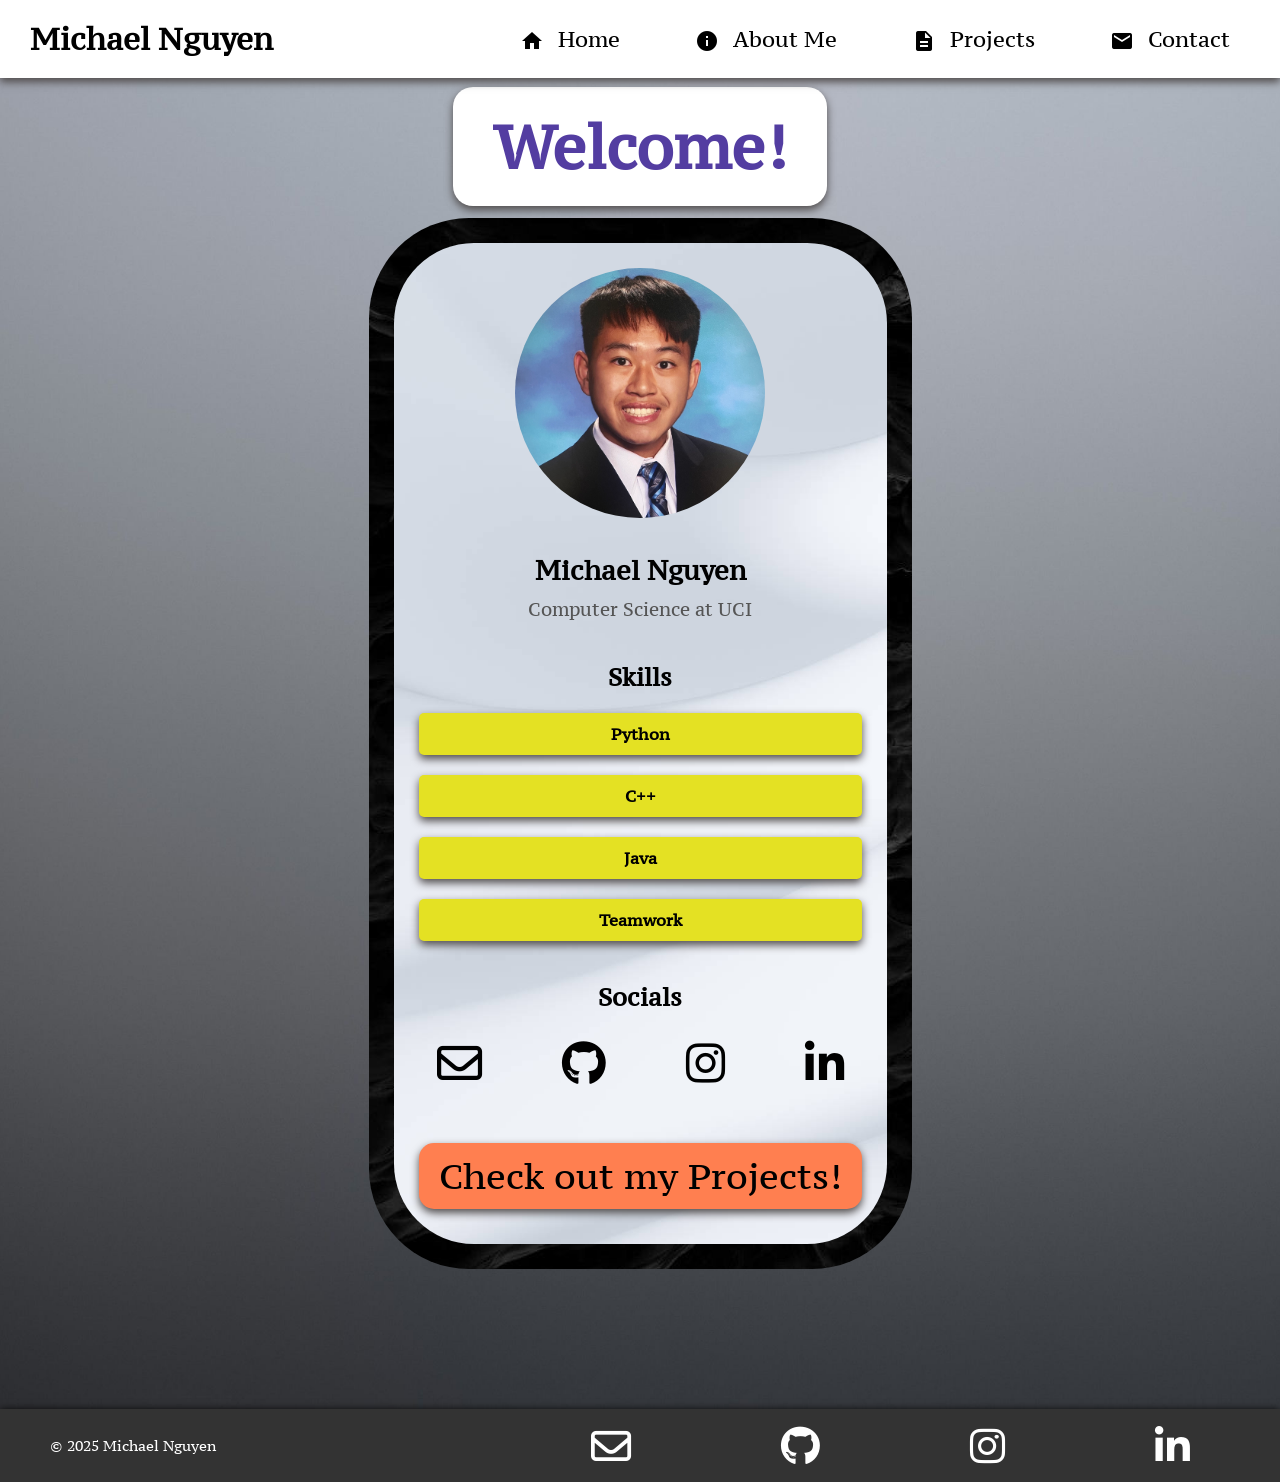
<file: index.html>
<!doctype html>
<html lang="en">

<!--
WRITTEN BY: Michael Nguyen
EMAIL: michan14@uci.edu
-->

<!-- All CSS/Info -->
<head>
    <meta charset="utf-8">
    <meta name="author" content="Michael Nguyen">
    <meta name="description" content="Michael Nguyen's Portfolio">
    <meta name="viewport" content="width=device-width, initial-scale=1.0">
    <link rel="stylesheet" href="cssFiles/styles/indexStyle.css">
    <link rel="stylesheet" href="cssFiles/resolutions/indexResolution.css">
    <link href="https://fonts.googleapis.com/icon?family=Material+Icons" rel="stylesheet">
    <link href="https://fonts.googleapis.com/css2?family=PT+Serif+Caption:ital@0;1&display=swap" rel="stylesheet">
    <link href="https://cdnjs.cloudflare.com/ajax/libs/font-awesome/6.0.0-beta3/css/all.min.css" rel="stylesheet">
    <title>Michael's Portfolio</title>
</head>
<body>

    <!-- Header -->
    <header>
        <div class="name">Michael Nguyen</div>
            <nav>
                <a href="index.html"><span class="material-icons">home</span> Home</a>
                <a href="about.html"><span class="material-icons">info</span> About Me</a>
                <a href="projects.html"><span class="material-icons">description</span> Projects</a>
                <a href="contact.html"><span class="material-icons">mail</span> Contact</a>
            </nav>        
    </header>

    <!-- Welcome -->
    <div class="welcome">
        <h1>Welcome!</h1>
    </div>

    <main>
        <!-- Backgrounds -->
        <div class="outer-background-wrapper">
            <div class="outer-background">
                <div class="inner-background">
                    <img src="imgs/michaelPicture.jpg" alt="Portrait of Michael Nguyen" class="profile-picture">

                    <!-- Info -->
                    <section class="info">
                        <h2>Michael Nguyen</h2>
                        <p>Computer Science at UCI</p>
                    </section>
                    
                    <!-- Skill Boxes -->
                    <section class="skills-section">
                        <h2>Skills</h2>
                        <div class="skills">
                            <div class="skill-box">Python</div>
                            <div class="skill-box">C++</div>
                            <div class="skill-box">Java</div>
                            <div class="skill-box">Teamwork</div>
                        </div>
                    </section>
                    
                    <!-- Socials -->
                    <section class="contact-section">
                        <h2>Socials</h2>
                        <div class="social-media">
                            <a href="mailto:michael_n35@yahoo.com" target="_blank" class="social-icon" title="Michael's Mail">
                                <em class="fa-regular fa-envelope"></em>
                            </a>
                            <a href="https://github.com/Cerion01" target="_blank" class="social-icon" title="Michael's Github">
                                <em class="fab fa-github"></em>
                            </a>
                            <a href="https://www.instagram.com/m1chael_w1n/" target="_blank" class="social-icon" title="Michael's Instagram">
                                <em class="fab fa-instagram"></em>
                            </a>
                            <a href="https://www.linkedin.com/in/michael-nguyen-cerion01/" target="_blank" class="social-icon" title="Michael's Linkedin">
                                <em class="fab fa-linkedin-in"></em>
                            </a>
                        </div>
                    </section>

                    <!-- Projects Button -->
                    <div>
                        <a href="projects.html" class="projects-button">
                            Check out my Projects!
                        </a>
                    </div>

                </div>
            </div>
        </div>
    </main>

    <!-- Footer -->
    <footer class="footer">
        <div class="footer-container">
            <p>&copy; 2025 Michael Nguyen</p>
            <div class="social-media-footer">
                <a href="mailto:michael_n35@yahoo.com" target="_blank" class="social-icon-footer" title="Michael's Mail">
                    <em class="fa-regular fa-envelope"></em>
                </a>
                <a href="https://github.com/Cerion01" target="_blank" class="social-icon-footer" title="Michael's Github">
                    <em class="fab fa-github"></em>
                </a>
                <a href="https://www.instagram.com/m1chael_w1n/" target="_blank" class="social-icon-footer" title="Michael's Instagram">
                    <em class="fab fa-instagram"></em>
                </a>
                <a href="https://www.linkedin.com/in/michael-nguyen-cerion01/" target="_blank" class="social-icon-footer" title="Michael's Linkedin">
                    <em class="fab fa-linkedin-in"></em>
                </a>
            </div>
        </div>
    </footer>
</body>
</html>
</file>
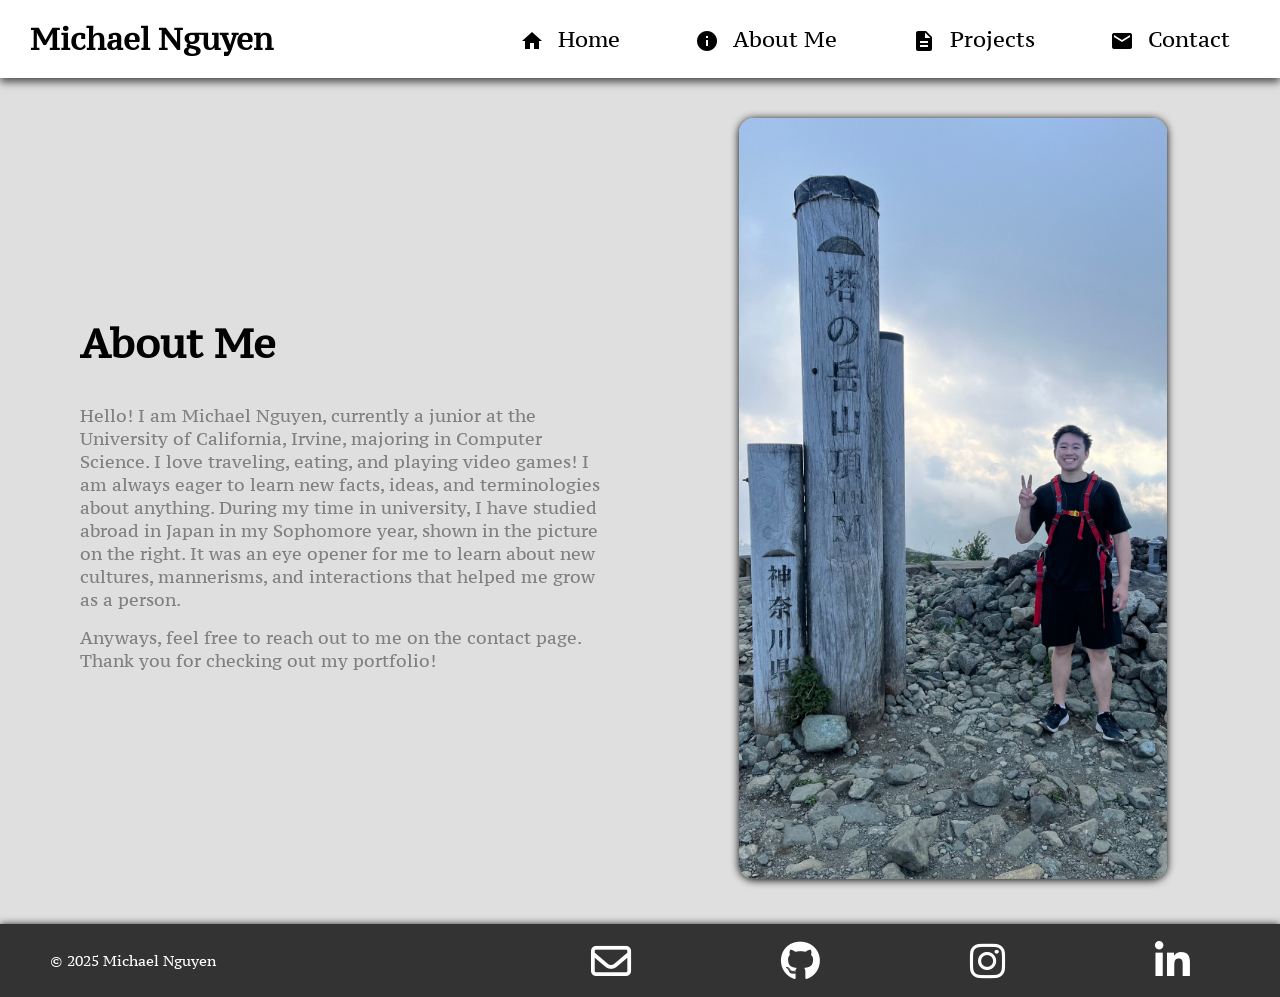
<file: about.html>
<!doctype html>
<html lang="en">

<!--
WRITTEN BY: Michael Nguyen
EMAIL: michan14@uci.edu
-->

<!-- All CSS/Info -->
<head>
    <meta charset="utf-8">
    <meta name="author" content="Michael Nguyen">
    <meta name="description" content="Michael Nguyen's Projects">
    <meta name="viewport" content="width=device-width, initial-scale=1.0">
    <link rel="stylesheet" href="cssFiles/styles/aboutMeStyle.css">
    <link rel="stylesheet" href="cssFiles/resolutions/aboutResolution.css">
    <link href="https://fonts.googleapis.com/icon?family=Material+Icons" rel="stylesheet">
    <link href="https://fonts.googleapis.com/css2?family=PT+Serif+Caption:ital@0;1&display=swap" rel="stylesheet">
    <link href="https://cdnjs.cloudflare.com/ajax/libs/font-awesome/6.0.0-beta3/css/all.min.css" rel="stylesheet">
    <title>About Michael</title>
</head>

<body>
    <!-- Header -->
    <header>
        <div class="name">Michael Nguyen</div>
            <nav>
                <a href="index.html"><span class="material-icons">home</span> Home</a>
                <a href="about.html"><span class="material-icons">info</span> About Me</a>
                <a href="projects.html"><span class="material-icons">description</span> Projects</a>
                <a href="contact.html"><span class="material-icons">mail</span> Contact</a>
            </nav>        
    </header>

    <!-- Main About Section -->
    <main class="about-section">
        <div class="about-container">

            <!-- About Me Text -->
            <div class="about-text">
                <h1>About Me</h1>
                <p>Hello! I am Michael Nguyen, currently a junior at the University of California, Irvine, majoring in Computer Science.
                    I love traveling, eating, and playing video games! I am always eager to learn new facts, ideas,
                    and terminologies about anything. During my time in university, I have studied abroad in Japan in my Sophomore year, 
                    shown in the picture on the right. It was an eye opener for me to learn about new cultures, mannerisms, and interactions 
                    that helped me grow as a person.
                </p>
                <p>
                    Anyways, feel free to reach out to me on the contact page. Thank you for checking out my portfolio!
                </p>
            </div>

            <!-- About Me Image -->
            <div class="about-image">
                <img src="imgs/hikingPicture.jpg" alt="Michael Nguyen Hiking Picture">
            </div>
        </div>
    </main>

    <!-- Footer -->
    <footer class="footer">
        <div class="footer-container">
            <p>&copy; 2025 Michael Nguyen</p>
            <div class="social-media-footer">
                <a href="mailto:michael_n35@yahoo.com" target="_blank" class="social-icon-footer" title="Michael's Mail">
                    <em class="fa-regular fa-envelope"></em>
                </a>
                <a href="https://github.com/Cerion01" target="_blank" class="social-icon-footer" title="Michael's Github">
                    <em class="fab fa-github"></em>
                </a>
                <a href="https://www.instagram.com/m1chael_w1n/" target="_blank" class="social-icon-footer" title="Michael's Instagram">
                    <em class="fab fa-instagram"></em>
                </a>
                <a href="https://www.linkedin.com/in/michael-nguyen-cerion01/" target="_blank" class="social-icon-footer" title="Michael's Linkedin">
                    <em class="fab fa-linkedin-in"></em>
                </a>
            </div>
        </div>
    </footer>
</body>
</html>
</file>
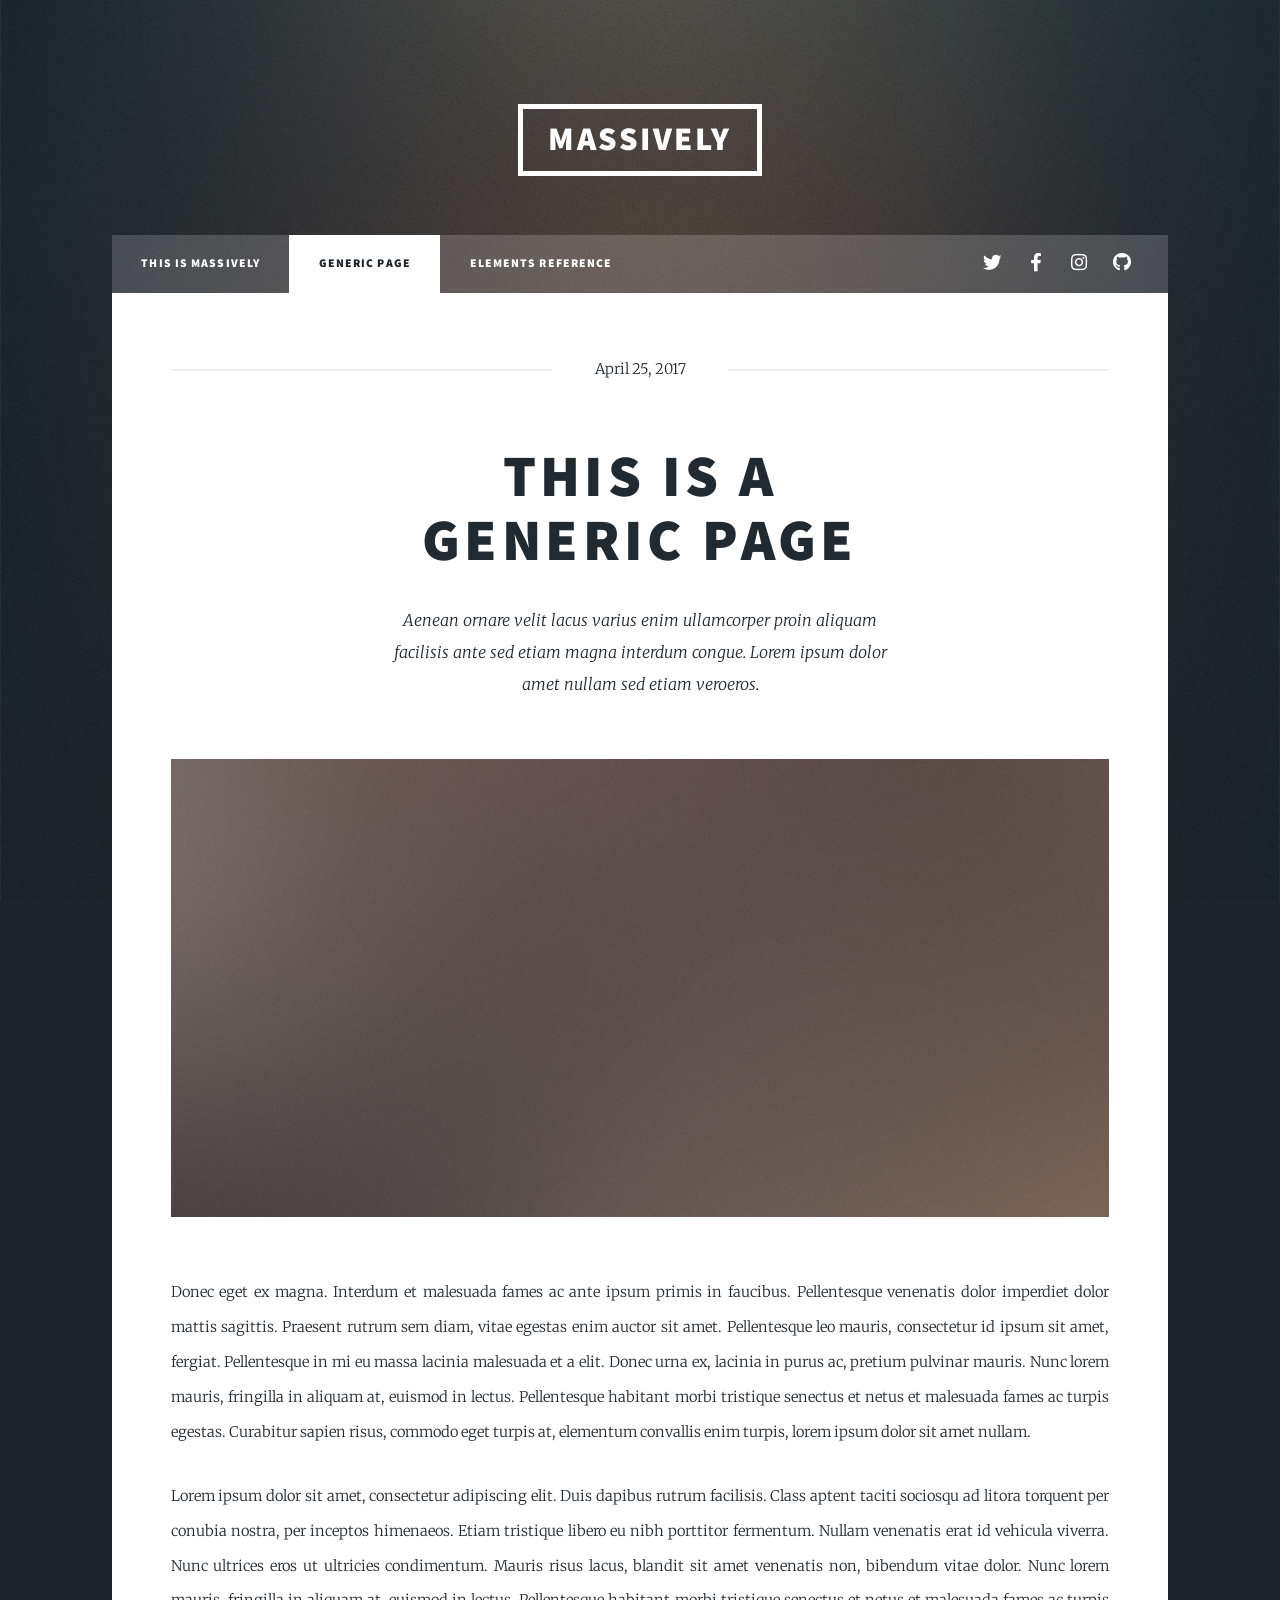
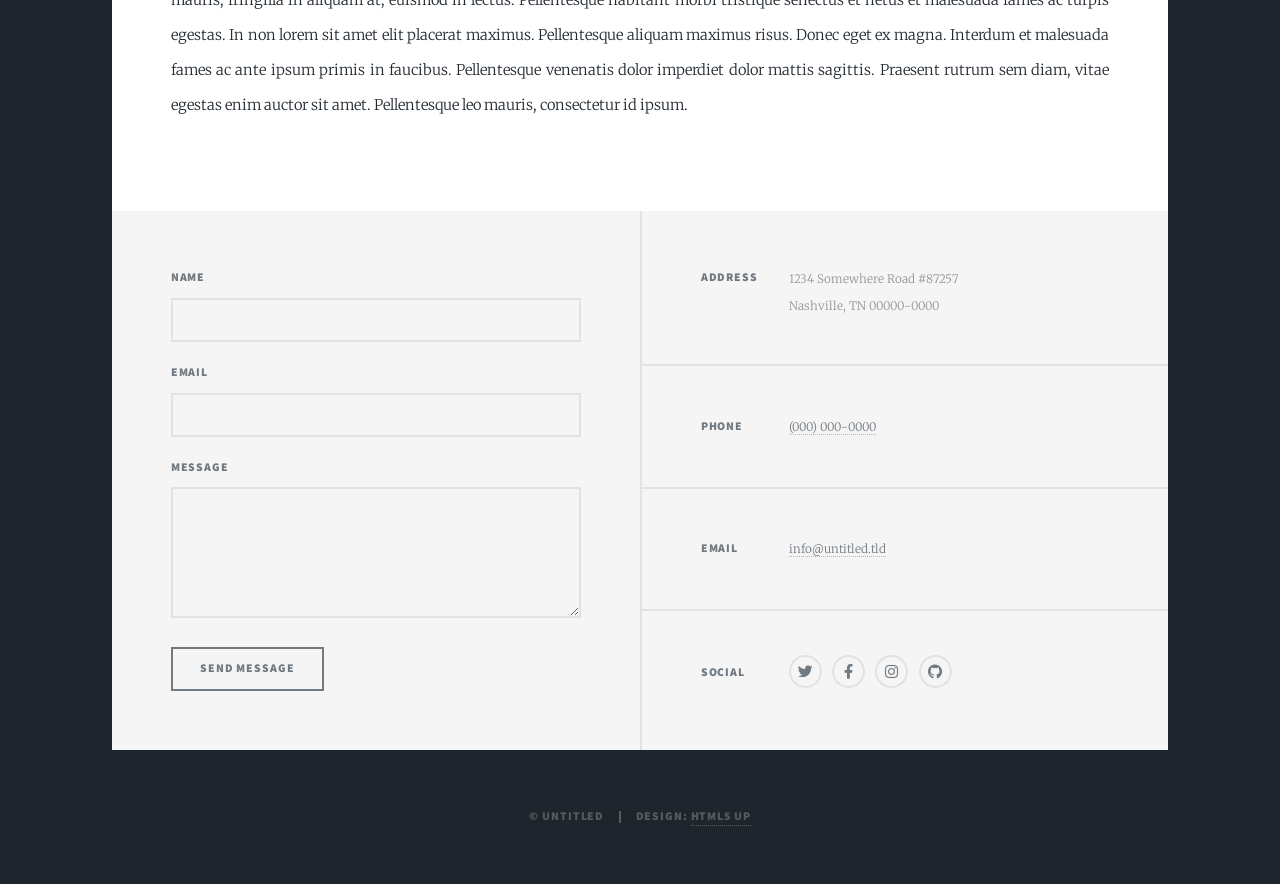
<file: aboutMe.html>
<!DOCTYPE HTML>
<!--
	Massively by HTML5 UP
	html5up.net | @ajlkn
	Free for personal and commercial use under the CCA 3.0 license (html5up.net/license)
-->
<html>
	<head>
		<title>Generic Page - Massively by HTML5 UP</title>
		<meta charset="utf-8" />
		<meta name="viewport" content="width=device-width, initial-scale=1, user-scalable=no" />
		<link rel="stylesheet" href="assets/css/main.css" />
		<noscript><link rel="stylesheet" href="assets/css/noscript.css" /></noscript>
	</head>
	<body class="is-preload">

		<!-- Wrapper -->
			<div id="wrapper">

				<!-- Header -->
					<header id="header">
						<a href="index.html" class="logo">Massively</a>
					</header>

				<!-- Nav -->
					<nav id="nav">
						<ul class="links">
							<li><a href="index.html">This is Massively</a></li>
							<li class="active"><a href="generic.html">Generic Page</a></li>
							<li><a href="elements.html">Elements Reference</a></li>
						</ul>
						<ul class="icons">
							<li><a href="#" class="icon brands fa-twitter"><span class="label">Twitter</span></a></li>
							<li><a href="#" class="icon brands fa-facebook-f"><span class="label">Facebook</span></a></li>
							<li><a href="#" class="icon brands fa-instagram"><span class="label">Instagram</span></a></li>
							<li><a href="#" class="icon brands fa-github"><span class="label">GitHub</span></a></li>
						</ul>
					</nav>

				<!-- Main -->
					<div id="main">

						<!-- Post -->
							<section class="post">
								<header class="major">
									<span class="date">April 25, 2017</span>
									<h1>This is a<br />
									Generic Page</h1>
									<p>Aenean ornare velit lacus varius enim ullamcorper proin aliquam<br />
									facilisis ante sed etiam magna interdum congue. Lorem ipsum dolor<br />
									amet nullam sed etiam veroeros.</p>
								</header>
								<div class="image main"><img src="images/pic01.jpg" alt="" /></div>
								<p>Donec eget ex magna. Interdum et malesuada fames ac ante ipsum primis in faucibus. Pellentesque venenatis dolor imperdiet dolor mattis sagittis. Praesent rutrum sem diam, vitae egestas enim auctor sit amet. Pellentesque leo mauris, consectetur id ipsum sit amet, fergiat. Pellentesque in mi eu massa lacinia malesuada et a elit. Donec urna ex, lacinia in purus ac, pretium pulvinar mauris. Nunc lorem mauris, fringilla in aliquam at, euismod in lectus. Pellentesque habitant morbi tristique senectus et netus et malesuada fames ac turpis egestas. Curabitur sapien risus, commodo eget turpis at, elementum convallis enim turpis, lorem ipsum dolor sit amet nullam.</p>
								<p>Lorem ipsum dolor sit amet, consectetur adipiscing elit. Duis dapibus rutrum facilisis. Class aptent taciti sociosqu ad litora torquent per conubia nostra, per inceptos himenaeos. Etiam tristique libero eu nibh porttitor fermentum. Nullam venenatis erat id vehicula viverra. Nunc ultrices eros ut ultricies condimentum. Mauris risus lacus, blandit sit amet venenatis non, bibendum vitae dolor. Nunc lorem mauris, fringilla in aliquam at, euismod in lectus. Pellentesque habitant morbi tristique senectus et netus et malesuada fames ac turpis egestas. In non lorem sit amet elit placerat maximus. Pellentesque aliquam maximus risus. Donec eget ex magna. Interdum et malesuada fames ac ante ipsum primis in faucibus. Pellentesque venenatis dolor imperdiet dolor mattis sagittis. Praesent rutrum sem diam, vitae egestas enim auctor sit amet. Pellentesque leo mauris, consectetur id ipsum.</p>
							</section>

					</div>

				<!-- Footer -->
					<footer id="footer">
						<section>
							<form method="post" action="#">
								<div class="fields">
									<div class="field">
										<label for="name">Name</label>
										<input type="text" name="name" id="name" />
									</div>
									<div class="field">
										<label for="email">Email</label>
										<input type="text" name="email" id="email" />
									</div>
									<div class="field">
										<label for="message">Message</label>
										<textarea name="message" id="message" rows="3"></textarea>
									</div>
								</div>
								<ul class="actions">
									<li><input type="submit" value="Send Message" /></li>
								</ul>
							</form>
						</section>
						<section class="split contact">
							<section class="alt">
								<h3>Address</h3>
								<p>1234 Somewhere Road #87257<br />
								Nashville, TN 00000-0000</p>
							</section>
							<section>
								<h3>Phone</h3>
								<p><a href="#">(000) 000-0000</a></p>
							</section>
							<section>
								<h3>Email</h3>
								<p><a href="#">info@untitled.tld</a></p>
							</section>
							<section>
								<h3>Social</h3>
								<ul class="icons alt">
									<li><a href="#" class="icon brands alt fa-twitter"><span class="label">Twitter</span></a></li>
									<li><a href="#" class="icon brands alt fa-facebook-f"><span class="label">Facebook</span></a></li>
									<li><a href="#" class="icon brands alt fa-instagram"><span class="label">Instagram</span></a></li>
									<li><a href="#" class="icon brands alt fa-github"><span class="label">GitHub</span></a></li>
								</ul>
							</section>
						</section>
					</footer>

				<!-- Copyright -->
					<div id="copyright">
						<ul><li>&copy; Untitled</li><li>Design: <a href="https://html5up.net">HTML5 UP</a></li></ul>
					</div>

			</div>

		<!-- Scripts -->
			<script src="assets/js/jquery.min.js"></script>
			<script src="assets/js/jquery.scrollex.min.js"></script>
			<script src="assets/js/jquery.scrolly.min.js"></script>
			<script src="assets/js/browser.min.js"></script>
			<script src="assets/js/breakpoints.min.js"></script>
			<script src="assets/js/util.js"></script>
			<script src="assets/js/main.js"></script>

	</body>
</html>
</file>
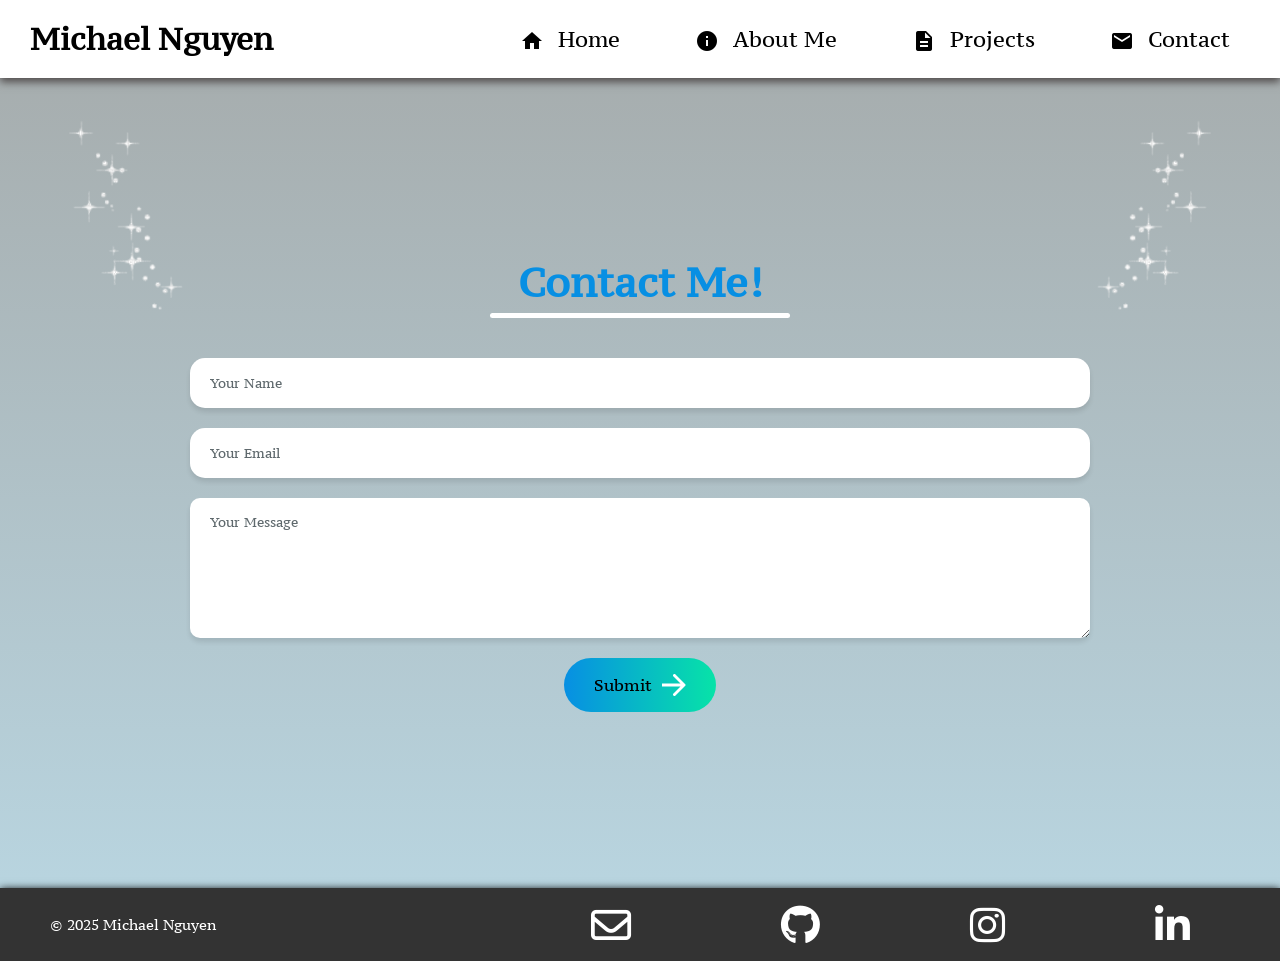
<file: contact.html>
<!doctype html>
<html lang="en">

<!--
WRITTEN BY: Michael Nguyen
EMAIL: michan14@uci.edu
-->

<!-- All CSS/Info -->
<head>
    <meta charset="utf-8">
    <meta name="author" content="Michael Nguyen">
    <meta name="description" content="Michael Nguyen's Projects">
    <meta name="viewport" content="width=device-width, initial-scale=1.0">
    <link rel="stylesheet" href="cssFiles/styles/contactStyle.css">
    <link rel="stylesheet" href="cssFiles/resolutions/contactResolution.css">
    <link href="https://fonts.googleapis.com/icon?family=Material+Icons" rel="stylesheet">
    <link href="https://fonts.googleapis.com/css2?family=PT+Serif+Caption:ital@0;1&display=swap" rel="stylesheet">
    <link href="https://cdnjs.cloudflare.com/ajax/libs/font-awesome/6.0.0-beta3/css/all.min.css" rel="stylesheet">
    <title>Michael's Contact</title>
</head>

<body>
    <!-- Header -->
    <header>
        <div class="name">Michael Nguyen</div>
            <nav>
                <a href="index.html"><span class="material-icons">home</span> Home</a>
                <a href="about.html"><span class="material-icons">info</span> About Me</a>
                <a href="projects.html"><span class="material-icons">description</span> Projects</a>
                <a href="contact.html"><span class="material-icons">mail</span> Contact</a>
            </nav>        
    </header>

    <!-- Contact Section -->
    <main>
        <div class="contact-container">

            <!-- Sparkle Images -->
            <div class="contact-image-left">
                <img src="imgs/sparkle.jpg" alt="">
            </div>
            <div class="contact-image-right">
                <img src="imgs/sparkle.jpg" alt="">
            </div>

            <!-- HTML Forms -->
            <form action="https://api.web3forms.com/submit" method="POST" class="contact" id="contactForm">
                <div class="contact-title">
                    <h2>Contact Me!</h2>
                    <hr>
                </div>
                <input type="hidden" name="access_key" value="057710fc-36fe-49e4-93cf-ac7aa9f23d7d">
                <!-- Name -->
                <label for="name">Your Name</label>
                <input type="text" id="name" name="name" placeholder="Your Name" class="contact-inputs" required>

                <!-- Email -->
                <label for="email">Your Email</label>
                <input type="email" id="email" name="email" placeholder="Your Email" class="contact-inputs" required>

                <!-- Message -->
                <label for="message">Your Message</label>
                <textarea id="message" name="message" placeholder="Your Message" class="contact-inputs" required></textarea>

                <!-- Submit -->
                <button type="submit">Submit <img src="imgs/arrowIcon.jpg" alt=""></button>
            </form>
        </div>
    </main>

    <!-- Footer -->
    <footer class="footer">
        <div class="footer-container">
            <p>&copy; 2025 Michael Nguyen</p>
            <div class="social-media-footer">
                <a href="mailto:michael_n35@yahoo.com" target="_blank" class="social-icon-footer" title="Michael's Mail">
                    <em class="fa-regular fa-envelope"></em>
                </a>
                <a href="https://github.com/Cerion01" target="_blank" class="social-icon-footer" title="Michael's Github">
                    <em class="fab fa-github"></em>
                </a>
                <a href="https://www.instagram.com/m1chael_w1n/" target="_blank" class="social-icon-footer" title="Michael's Instagram">
                    <em class="fab fa-instagram"></em>
                </a>
                <a href="https://www.linkedin.com/in/michael-nguyen-cerion01/" target="_blank" class="social-icon-footer" title="Michael's Linkedin">
                    <em class="fab fa-linkedin-in"></em>
                </a>
            </div>
        </div>
    </footer>

    <!-- Script for clearing text boxes -->
    <script>
        const contactForm = document.getElementById('contactForm');
    
        contactForm.addEventListener('submit', async function (event) {
            event.preventDefault();
    
            const formData = new FormData(contactForm);

            const response = await fetch('https://api.web3forms.com/submit', {
                method: 'POST',
                body: formData
            });

            if (response.ok) {
                const result = await response.json();

                if (result.success) {
                    alert('Your message has been sent successfully!');
                    contactForm.reset();
                } else {
                    alert('Something went wrong. Please try again later.');
                }
            }
            else {
                alert('Something went wrong. Please try again later.');
            }
        });
    </script>
</body>
</html>
</file>
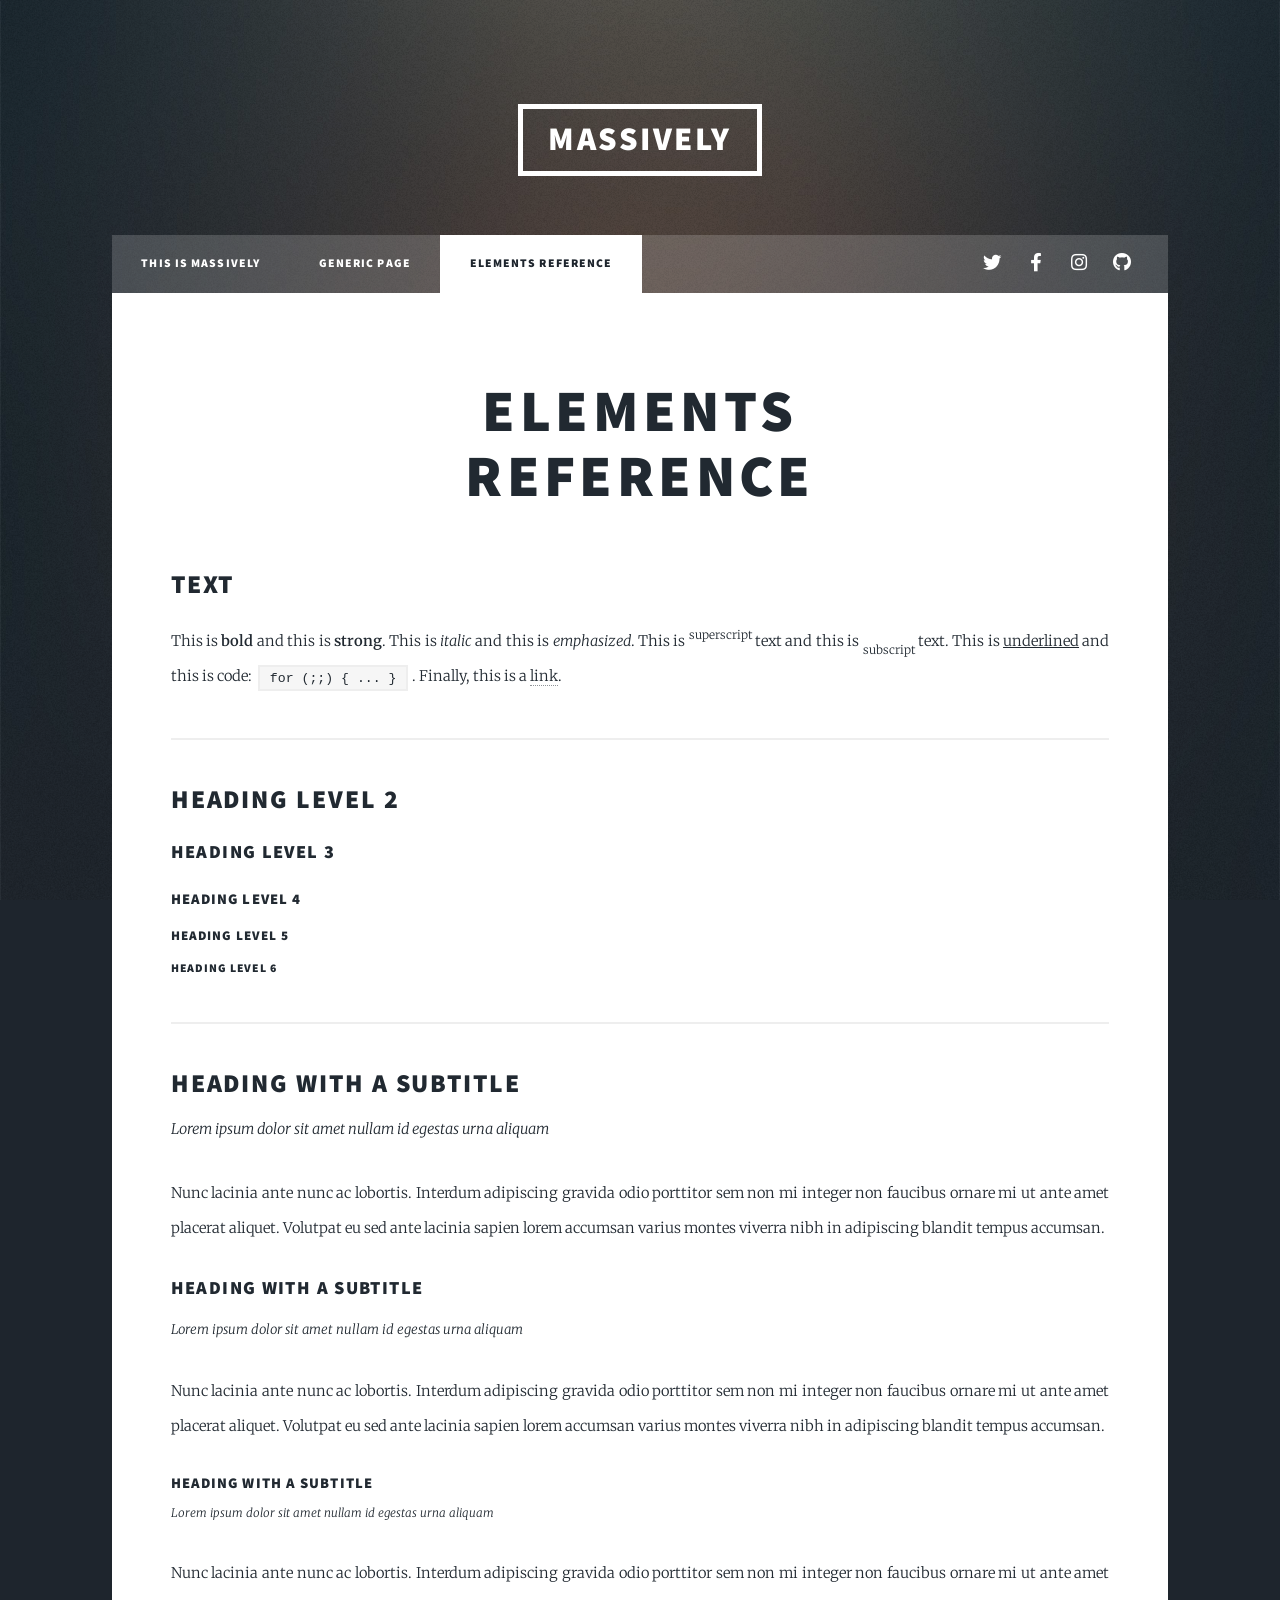
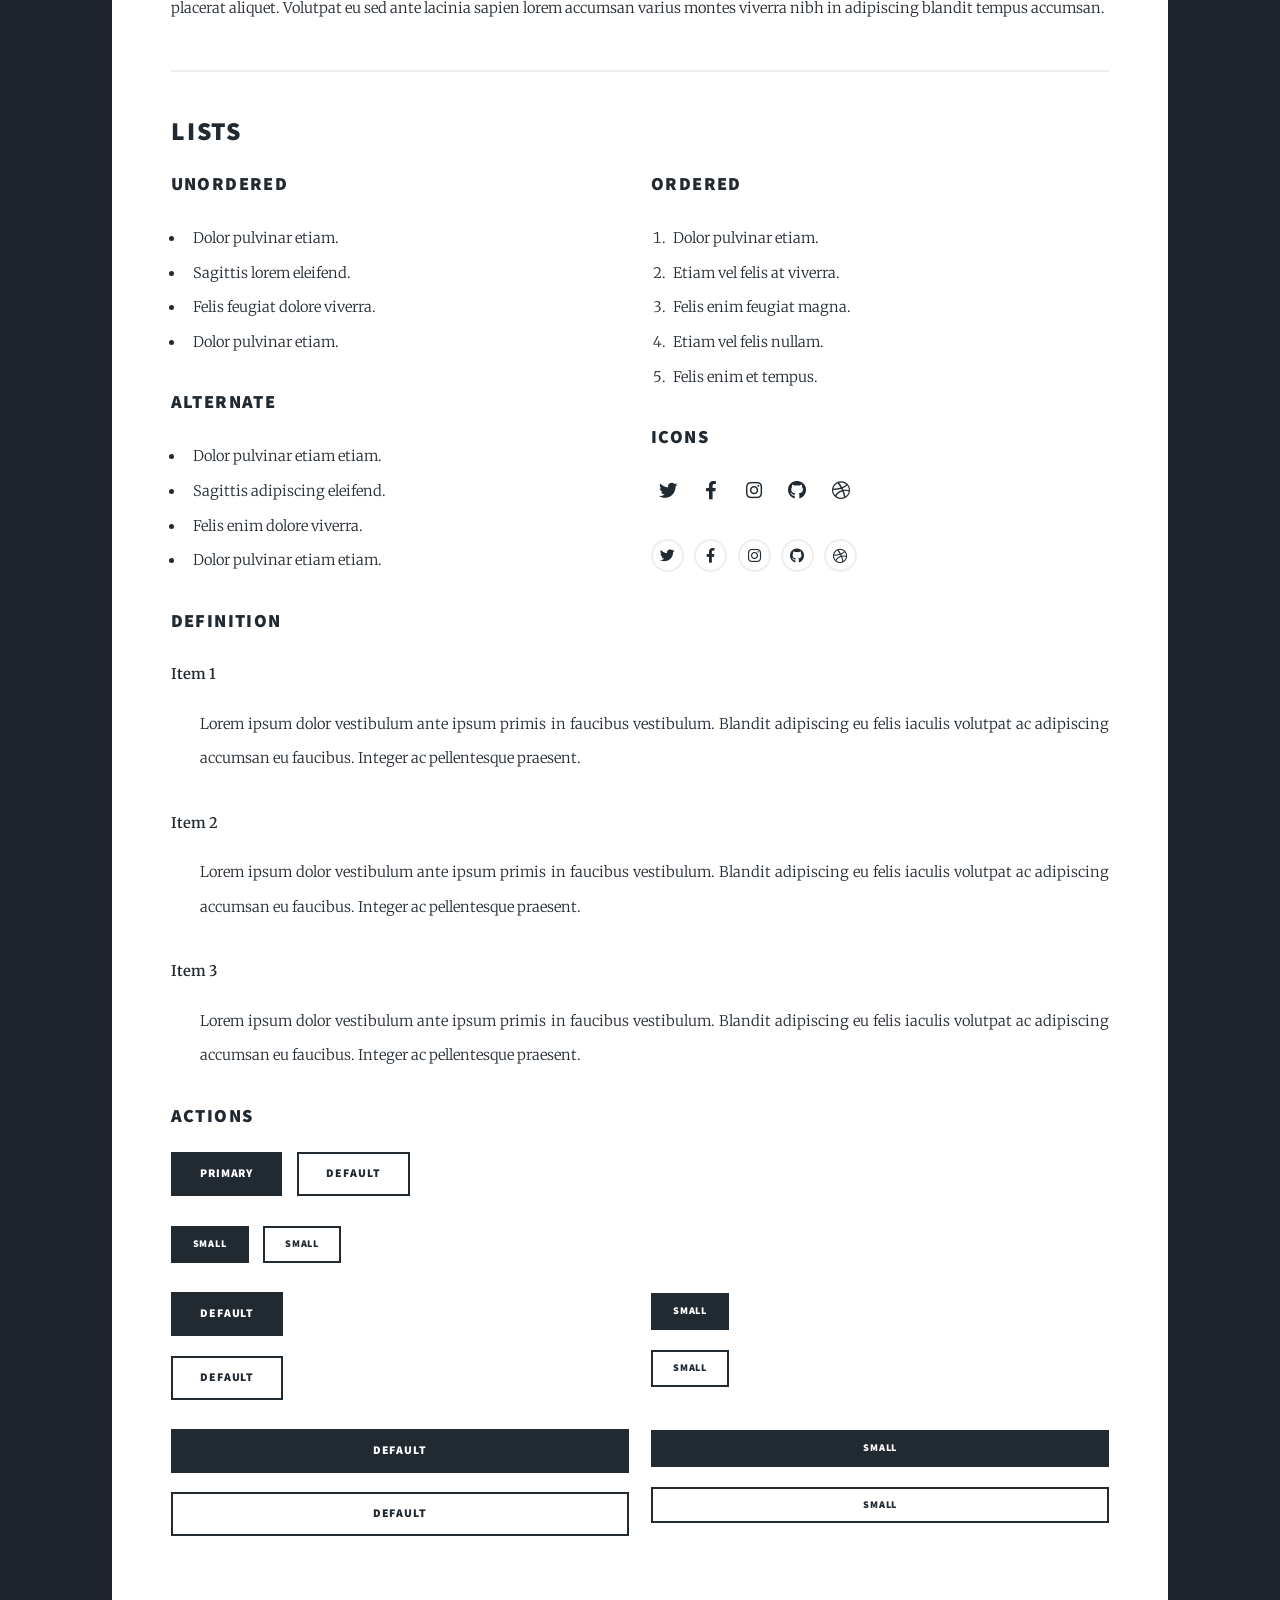
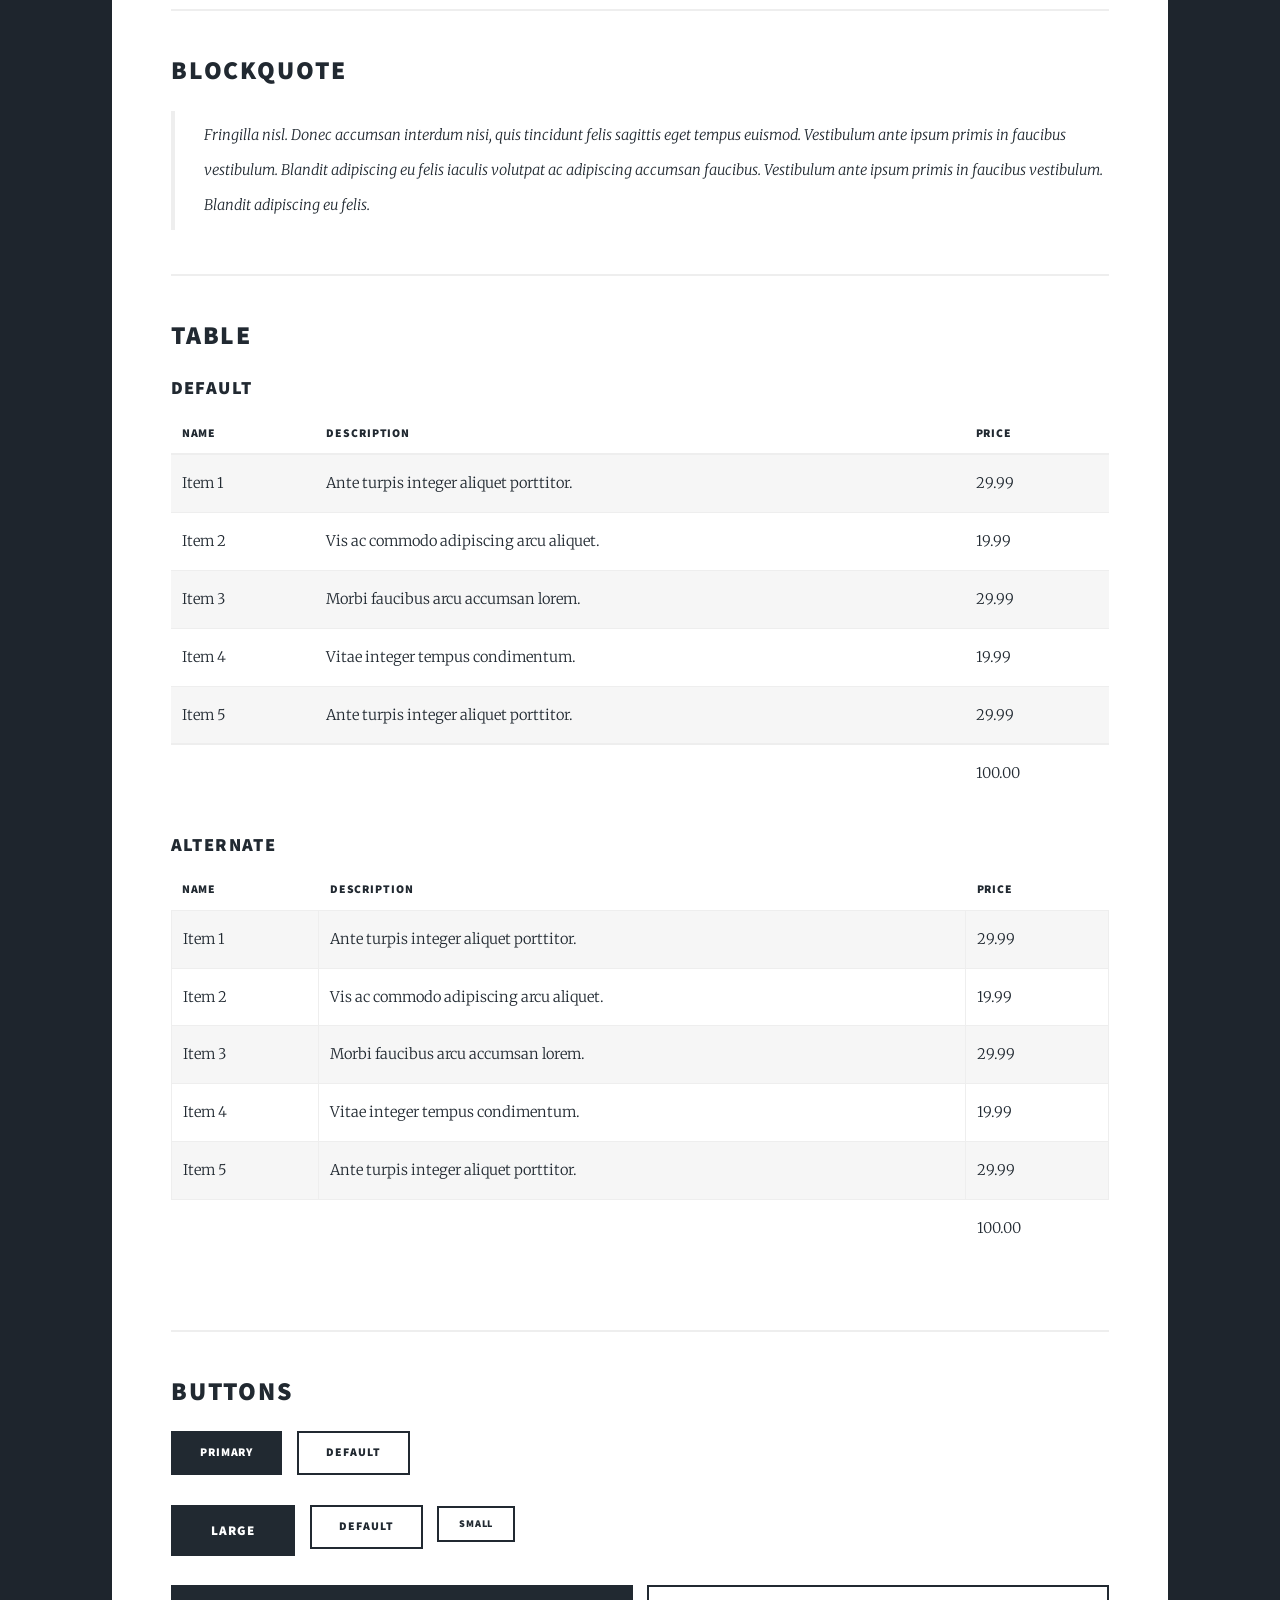
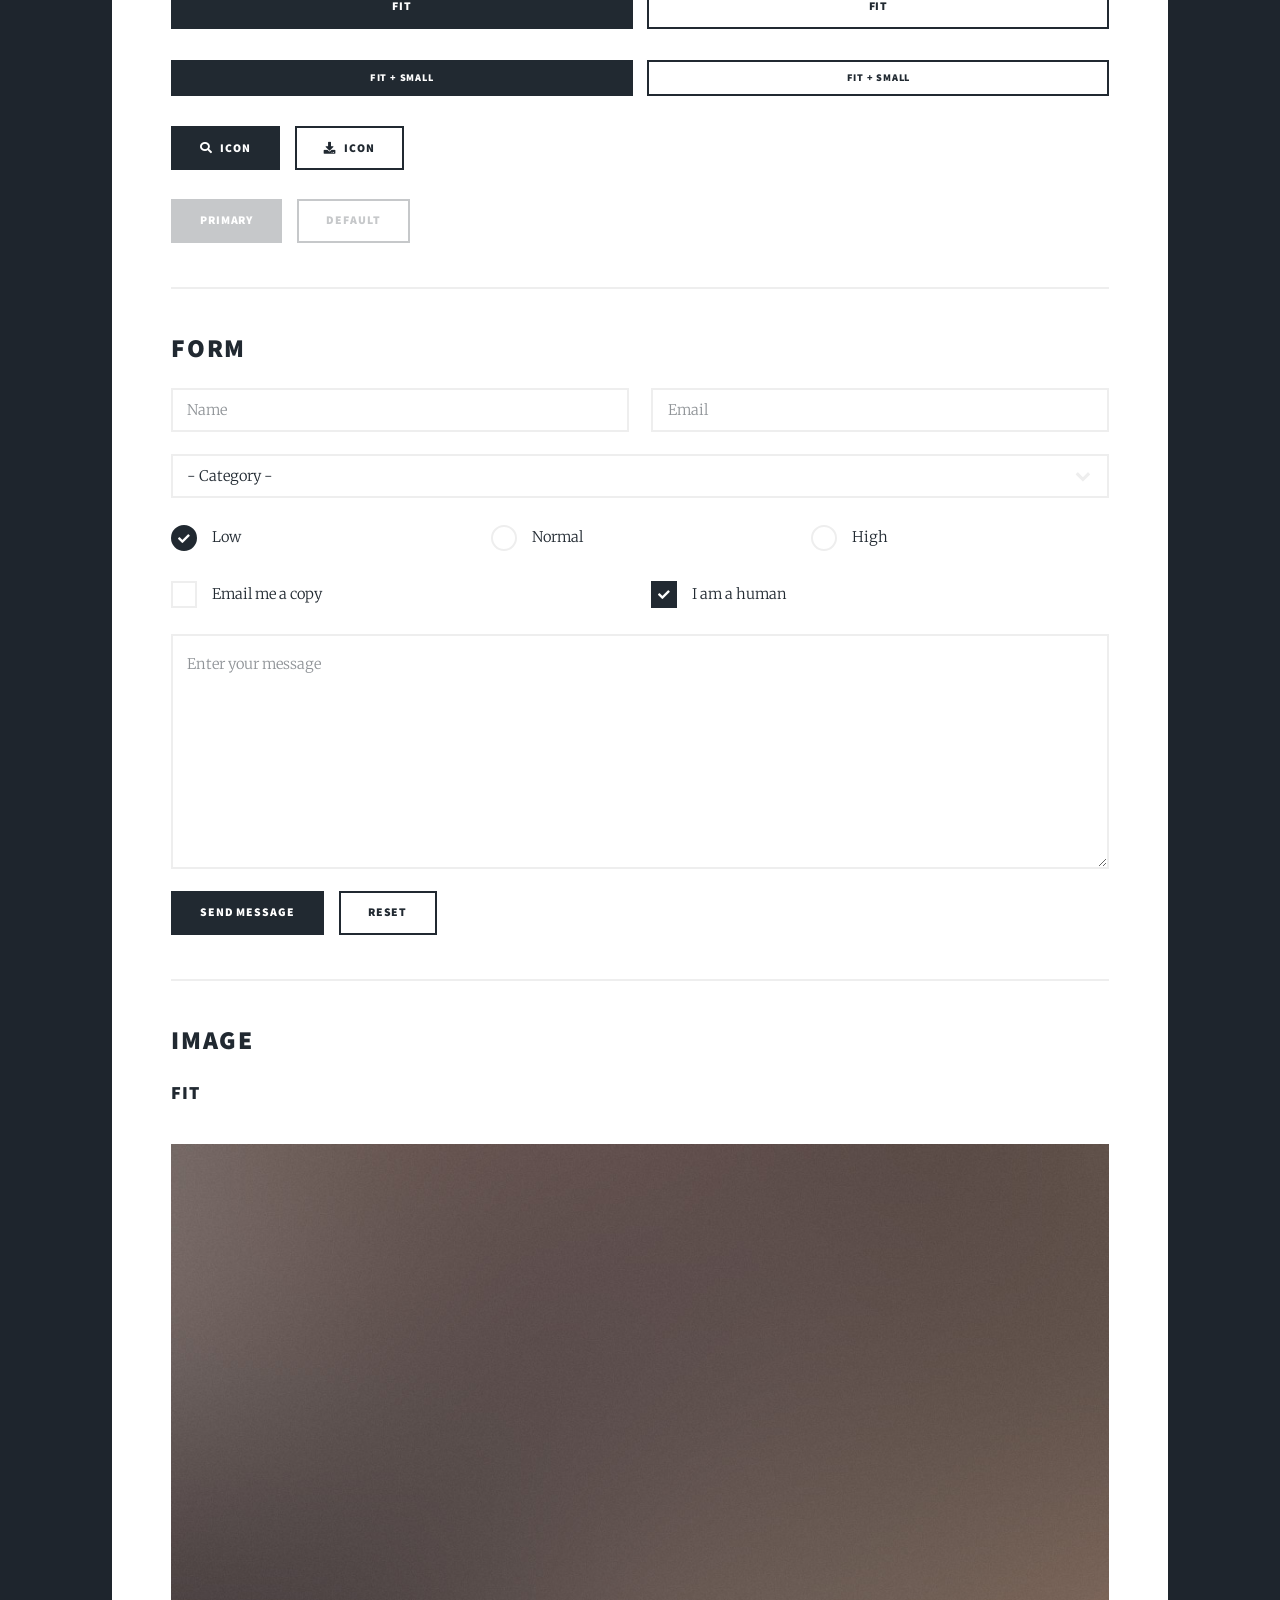
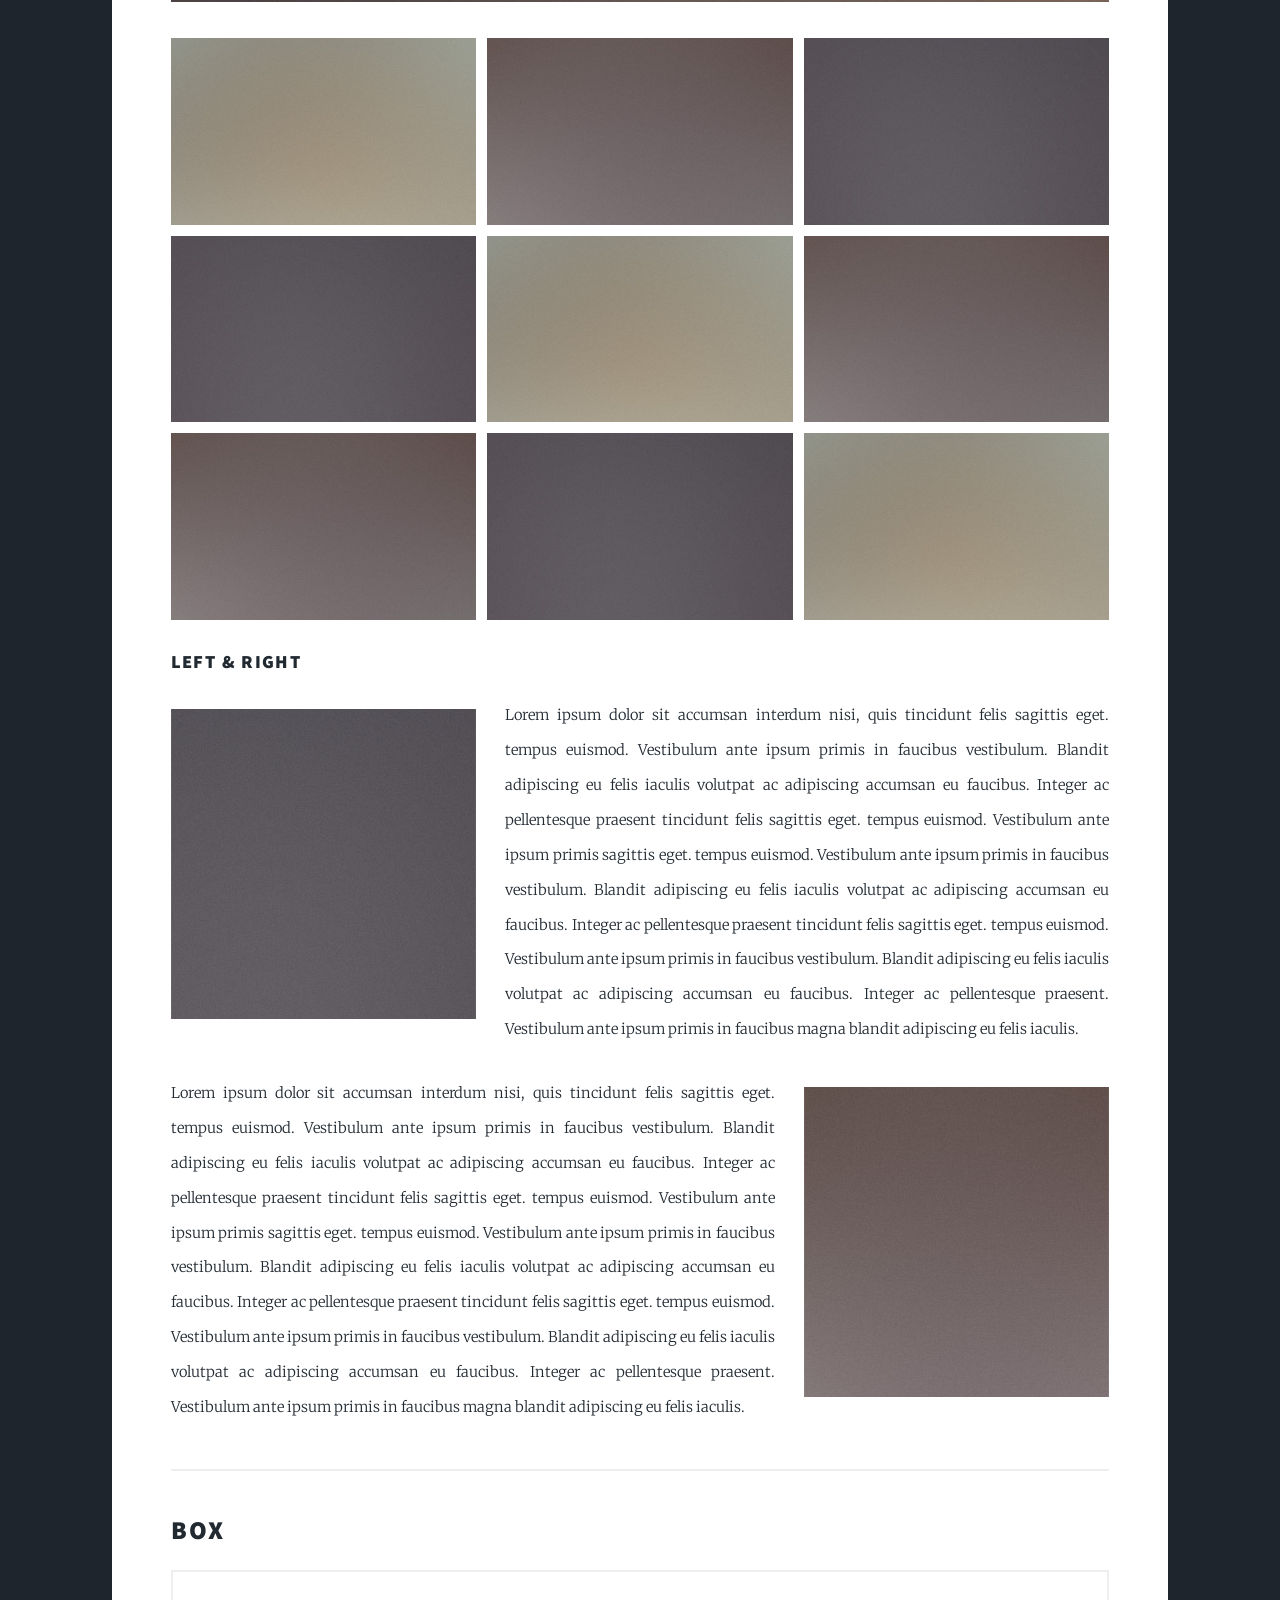
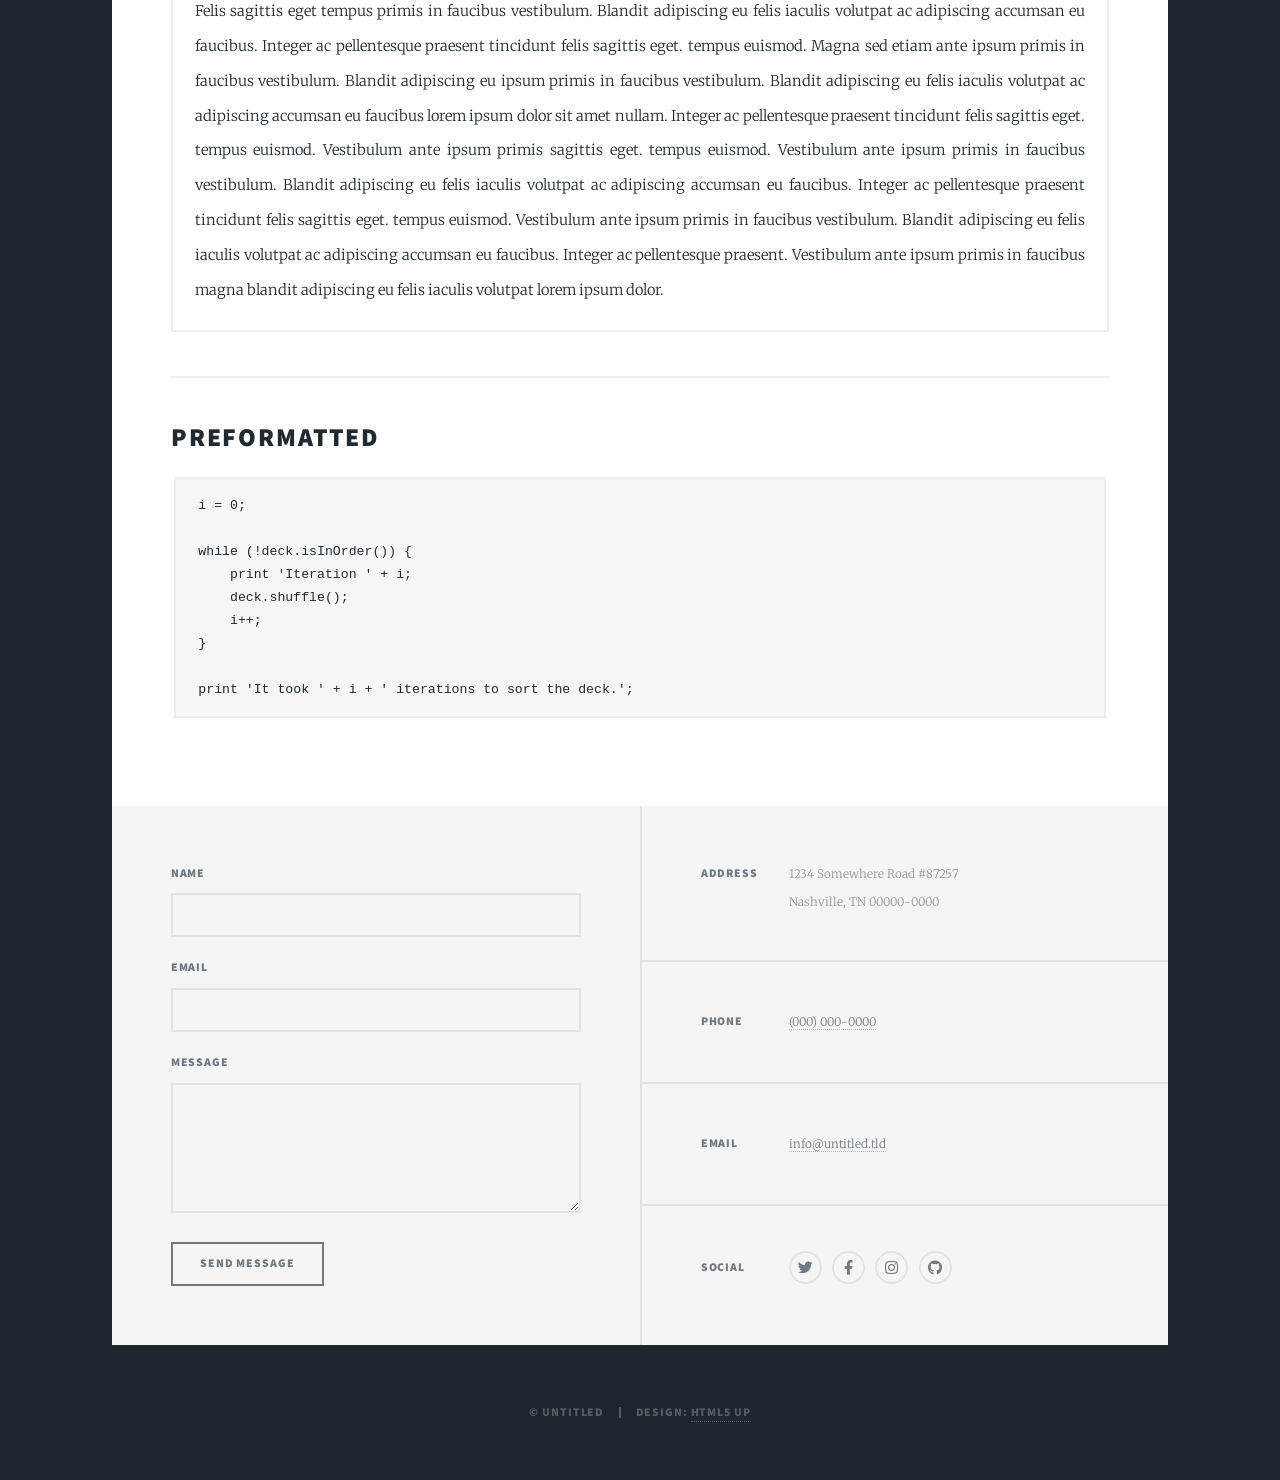
<file: elements.html>
<!DOCTYPE HTML>
<!--
	Massively by HTML5 UP
	html5up.net | @ajlkn
	Free for personal and commercial use under the CCA 3.0 license (html5up.net/license)
-->
<html>
	<head>
		<title>Elements Reference - Massively by HTML5 UP</title>
		<meta charset="utf-8" />
		<meta name="viewport" content="width=device-width, initial-scale=1, user-scalable=no" />
		<link rel="stylesheet" href="assets/css/main.css" />
		<noscript><link rel="stylesheet" href="assets/css/noscript.css" /></noscript>
	</head>
	<body class="is-preload">

		<!-- Wrapper -->
			<div id="wrapper">

				<!-- Header -->
					<header id="header">
						<a href="index.html" class="logo">Massively</a>
					</header>

				<!-- Nav -->
					<nav id="nav">
						<ul class="links">
							<li><a href="index.html">This is Massively</a></li>
							<li><a href="generic.html">Generic Page</a></li>
							<li class="active"><a href="elements.html">Elements Reference</a></li>
						</ul>
						<ul class="icons">
							<li><a href="#" class="icon brands fa-twitter"><span class="label">Twitter</span></a></li>
							<li><a href="#" class="icon brands fa-facebook-f"><span class="label">Facebook</span></a></li>
							<li><a href="#" class="icon brands fa-instagram"><span class="label">Instagram</span></a></li>
							<li><a href="#" class="icon brands fa-github"><span class="label">GitHub</span></a></li>
						</ul>
					</nav>

				<!-- Main -->
					<div id="main">

						<!-- Post -->
							<section class="post">
								<header class="major">
									<h1>Elements<br />
									Reference</h1>
								</header>

								<!-- Text stuff -->
									<h2>Text</h2>
									<p>This is <b>bold</b> and this is <strong>strong</strong>. This is <i>italic</i> and this is <em>emphasized</em>.
									This is <sup>superscript</sup> text and this is <sub>subscript</sub> text.
									This is <u>underlined</u> and this is code: <code>for (;;) { ... }</code>.
									Finally, this is a <a href="#">link</a>.</p>
									<hr />
									<h2>Heading Level 2</h2>
									<h3>Heading Level 3</h3>
									<h4>Heading Level 4</h4>
									<h5>Heading Level 5</h5>
									<h6>Heading Level 6</h6>
									<hr />
									<header>
										<h2>Heading with a Subtitle</h2>
										<p>Lorem ipsum dolor sit amet nullam id egestas urna aliquam</p>
									</header>
									<p>Nunc lacinia ante nunc ac lobortis. Interdum adipiscing gravida odio porttitor sem non mi integer non faucibus ornare mi ut ante amet placerat aliquet. Volutpat eu sed ante lacinia sapien lorem accumsan varius montes viverra nibh in adipiscing blandit tempus accumsan.</p>
									<header>
										<h3>Heading with a Subtitle</h3>
										<p>Lorem ipsum dolor sit amet nullam id egestas urna aliquam</p>
									</header>
									<p>Nunc lacinia ante nunc ac lobortis. Interdum adipiscing gravida odio porttitor sem non mi integer non faucibus ornare mi ut ante amet placerat aliquet. Volutpat eu sed ante lacinia sapien lorem accumsan varius montes viverra nibh in adipiscing blandit tempus accumsan.</p>
									<header>
										<h4>Heading with a Subtitle</h4>
										<p>Lorem ipsum dolor sit amet nullam id egestas urna aliquam</p>
									</header>
									<p>Nunc lacinia ante nunc ac lobortis. Interdum adipiscing gravida odio porttitor sem non mi integer non faucibus ornare mi ut ante amet placerat aliquet. Volutpat eu sed ante lacinia sapien lorem accumsan varius montes viverra nibh in adipiscing blandit tempus accumsan.</p>

									<hr />

								<!-- Lists -->
									<h2>Lists</h2>
									<div class="row">
										<div class="col-6 col-12-small">

											<h3>Unordered</h3>
											<ul>
												<li>Dolor pulvinar etiam.</li>
												<li>Sagittis lorem eleifend.</li>
												<li>Felis feugiat dolore viverra.</li>
												<li>Dolor pulvinar etiam.</li>
											</ul>

											<h3>Alternate</h3>
											<ul class="alt">
												<li>Dolor pulvinar etiam etiam.</li>
												<li>Sagittis adipiscing eleifend.</li>
												<li>Felis enim dolore viverra.</li>
												<li>Dolor pulvinar etiam etiam.</li>
											</ul>

										</div>
										<div class="col-6 col-12-small">

											<h3>Ordered</h3>
											<ol>
												<li>Dolor pulvinar etiam.</li>
												<li>Etiam vel felis at viverra.</li>
												<li>Felis enim feugiat magna.</li>
												<li>Etiam vel felis nullam.</li>
												<li>Felis enim et tempus.</li>
											</ol>

											<h3>Icons</h3>
											<ul class="icons">
												<li><a href="#" class="icon brands fa-twitter"><span class="label">Twitter</span></a></li>
												<li><a href="#" class="icon brands fa-facebook-f"><span class="label">Facebook</span></a></li>
												<li><a href="#" class="icon brands fa-instagram"><span class="label">Instagram</span></a></li>
												<li><a href="#" class="icon brands fa-github"><span class="label">Github</span></a></li>
												<li><a href="#" class="icon brands fa-dribbble"><span class="label">Dribbble</span></a></li>
											</ul>
											<ul class="icons alt">
												<li><a href="#" class="icon brands alt fa-twitter"><span class="label">Twitter</span></a></li>
												<li><a href="#" class="icon brands alt fa-facebook-f"><span class="label">Facebook</span></a></li>
												<li><a href="#" class="icon brands alt fa-instagram"><span class="label">Instagram</span></a></li>
												<li><a href="#" class="icon brands alt fa-github"><span class="label">Github</span></a></li>
												<li><a href="#" class="icon brands alt fa-dribbble"><span class="label">Dribbble</span></a></li>
											</ul>

										</div>
									</div>
									<h3>Definition</h3>
									<dl>
										<dt>Item 1</dt>
										<dd>
											<p>Lorem ipsum dolor vestibulum ante ipsum primis in faucibus vestibulum. Blandit adipiscing eu felis iaculis volutpat ac adipiscing accumsan eu faucibus. Integer ac pellentesque praesent.</p>
										</dd>
										<dt>Item 2</dt>
										<dd>
											<p>Lorem ipsum dolor vestibulum ante ipsum primis in faucibus vestibulum. Blandit adipiscing eu felis iaculis volutpat ac adipiscing accumsan eu faucibus. Integer ac pellentesque praesent.</p>
										</dd>
										<dt>Item 3</dt>
										<dd>
											<p>Lorem ipsum dolor vestibulum ante ipsum primis in faucibus vestibulum. Blandit adipiscing eu felis iaculis volutpat ac adipiscing accumsan eu faucibus. Integer ac pellentesque praesent.</p>
										</dd>
									</dl>

									<h3>Actions</h3>
									<ul class="actions">
										<li><a href="#" class="button primary">Primary</a></li>
										<li><a href="#" class="button">Default</a></li>
									</ul>
									<ul class="actions small">
										<li><a href="#" class="button primary small">Small</a></li>
										<li><a href="#" class="button small">Small</a></li>
									</ul>
									<div class="row">
										<div class="col-6 col-12-small">
											<ul class="actions stacked">
												<li><a href="#" class="button primary">Default</a></li>
												<li><a href="#" class="button">Default</a></li>
											</ul>
										</div>
										<div class="col-6 col-12-small">
											<ul class="actions stacked">
												<li><a href="#" class="button primary small">Small</a></li>
												<li><a href="#" class="button small">Small</a></li>
											</ul>
										</div>
									</div>
									<div class="row">
										<div class="col-6 col-12-small">
											<ul class="actions stacked">
												<li><a href="#" class="button primary fit">Default</a></li>
												<li><a href="#" class="button fit">Default</a></li>
											</ul>
										</div>
										<div class="col-6 col-12-small">
											<ul class="actions stacked">
												<li><a href="#" class="button primary small fit">Small</a></li>
												<li><a href="#" class="button small fit">Small</a></li>
											</ul>
										</div>
									</div>

									<hr />

								<!-- Blockquote -->
									<h2>Blockquote</h2>
									<blockquote>Fringilla nisl. Donec accumsan interdum nisi, quis tincidunt felis sagittis eget tempus euismod. Vestibulum ante ipsum primis in faucibus vestibulum. Blandit adipiscing eu felis iaculis volutpat ac adipiscing accumsan faucibus. Vestibulum ante ipsum primis in faucibus vestibulum. Blandit adipiscing eu felis.</blockquote>

									<hr />

								<!-- Table -->
									<h2>Table</h2>

									<h3>Default</h3>
									<div class="table-wrapper">
										<table>
											<thead>
												<tr>
													<th>Name</th>
													<th>Description</th>
													<th>Price</th>
												</tr>
											</thead>
											<tbody>
												<tr>
													<td>Item 1</td>
													<td>Ante turpis integer aliquet porttitor.</td>
													<td>29.99</td>
												</tr>
												<tr>
													<td>Item 2</td>
													<td>Vis ac commodo adipiscing arcu aliquet.</td>
													<td>19.99</td>
												</tr>
												<tr>
													<td>Item 3</td>
													<td> Morbi faucibus arcu accumsan lorem.</td>
													<td>29.99</td>
												</tr>
												<tr>
													<td>Item 4</td>
													<td>Vitae integer tempus condimentum.</td>
													<td>19.99</td>
												</tr>
												<tr>
													<td>Item 5</td>
													<td>Ante turpis integer aliquet porttitor.</td>
													<td>29.99</td>
												</tr>
											</tbody>
											<tfoot>
												<tr>
													<td colspan="2"></td>
													<td>100.00</td>
												</tr>
											</tfoot>
										</table>
									</div>

									<h3>Alternate</h3>
									<div class="table-wrapper">
										<table class="alt">
											<thead>
												<tr>
													<th>Name</th>
													<th>Description</th>
													<th>Price</th>
												</tr>
											</thead>
											<tbody>
												<tr>
													<td>Item 1</td>
													<td>Ante turpis integer aliquet porttitor.</td>
													<td>29.99</td>
												</tr>
												<tr>
													<td>Item 2</td>
													<td>Vis ac commodo adipiscing arcu aliquet.</td>
													<td>19.99</td>
												</tr>
												<tr>
													<td>Item 3</td>
													<td> Morbi faucibus arcu accumsan lorem.</td>
													<td>29.99</td>
												</tr>
												<tr>
													<td>Item 4</td>
													<td>Vitae integer tempus condimentum.</td>
													<td>19.99</td>
												</tr>
												<tr>
													<td>Item 5</td>
													<td>Ante turpis integer aliquet porttitor.</td>
													<td>29.99</td>
												</tr>
											</tbody>
											<tfoot>
												<tr>
													<td colspan="2"></td>
													<td>100.00</td>
												</tr>
											</tfoot>
										</table>
									</div>

									<hr />

								<!-- Buttons -->
									<h2>Buttons</h2>
									<ul class="actions">
										<li><a href="#" class="button primary">Primary</a></li>
										<li><a href="#" class="button">Default</a></li>
									</ul>
									<ul class="actions">
										<li><a href="#" class="button primary large">Large</a></li>
										<li><a href="#" class="button">Default</a></li>
										<li><a href="#" class="button small">Small</a></li>
									</ul>
									<ul class="actions fit">
										<li><a href="#" class="button primary fit">Fit</a></li>
										<li><a href="#" class="button fit">Fit</a></li>
									</ul>
									<ul class="actions fit small">
										<li><a href="#" class="button primary fit small">Fit + Small</a></li>
										<li><a href="#" class="button fit small">Fit + Small</a></li>
									</ul>
									<ul class="actions">
										<li><a href="#" class="button primary icon solid fa-search">Icon</a></li>
										<li><a href="#" class="button icon solid fa-download">Icon</a></li>
									</ul>
									<ul class="actions">
										<li><span class="button primary disabled">Primary</span></li>
										<li><span class="button disabled">Default</span></li>
									</ul>

									<hr />

								<!-- Form -->
									<h2>Form</h2>

									<form method="post" action="#">
										<div class="row gtr-uniform">
											<div class="col-6 col-12-xsmall">
												<input type="text" name="demo-name" id="demo-name" value="" placeholder="Name" />
											</div>
											<div class="col-6 col-12-xsmall">
												<input type="email" name="demo-email" id="demo-email" value="" placeholder="Email" />
											</div>
											<!-- Break -->
											<div class="col-12">
												<select name="demo-category" id="demo-category">
													<option value="">- Category -</option>
													<option value="1">Manufacturing</option>
													<option value="1">Shipping</option>
													<option value="1">Administration</option>
													<option value="1">Human Resources</option>
												</select>
											</div>
											<!-- Break -->
											<div class="col-4 col-12-small">
												<input type="radio" id="demo-priority-low" name="demo-priority" checked>
												<label for="demo-priority-low">Low</label>
											</div>
											<div class="col-4 col-12-small">
												<input type="radio" id="demo-priority-normal" name="demo-priority">
												<label for="demo-priority-normal">Normal</label>
											</div>
											<div class="col-4 col-12-small">
												<input type="radio" id="demo-priority-high" name="demo-priority">
												<label for="demo-priority-high">High</label>
											</div>
											<!-- Break -->
											<div class="col-6 col-12-small">
												<input type="checkbox" id="demo-copy" name="demo-copy">
												<label for="demo-copy">Email me a copy</label>
											</div>
											<div class="col-6 col-12-small">
												<input type="checkbox" id="demo-human" name="demo-human" checked>
												<label for="demo-human">I am a human</label>
											</div>
											<!-- Break -->
											<div class="col-12">
												<textarea name="demo-message" id="demo-message" placeholder="Enter your message" rows="6"></textarea>
											</div>
											<!-- Break -->
											<div class="col-12">
												<ul class="actions">
													<li><input type="submit" value="Send Message" class="primary" /></li>
													<li><input type="reset" value="Reset" /></li>
												</ul>
											</div>
										</div>
									</form>

									<hr />

								<!-- Image -->
									<h2>Image</h2>

									<h3>Fit</h3>
									<span class="image fit"><img src="images/pic01.jpg" alt="" /></span>
									<div class="box alt">
										<div class="row gtr-50 gtr-uniform">
											<div class="col-4"><span class="image fit"><img src="images/pic02.jpg" alt="" /></span></div>
											<div class="col-4"><span class="image fit"><img src="images/pic03.jpg" alt="" /></span></div>
											<div class="col-4"><span class="image fit"><img src="images/pic04.jpg" alt="" /></span></div>
											<!-- Break -->
											<div class="col-4"><span class="image fit"><img src="images/pic04.jpg" alt="" /></span></div>
											<div class="col-4"><span class="image fit"><img src="images/pic02.jpg" alt="" /></span></div>
											<div class="col-4"><span class="image fit"><img src="images/pic03.jpg" alt="" /></span></div>
											<!-- Break -->
											<div class="col-4"><span class="image fit"><img src="images/pic03.jpg" alt="" /></span></div>
											<div class="col-4"><span class="image fit"><img src="images/pic04.jpg" alt="" /></span></div>
											<div class="col-4"><span class="image fit"><img src="images/pic02.jpg" alt="" /></span></div>
										</div>
									</div>

									<h3>Left &amp; Right</h3>
									<p><span class="image left"><img src="images/pic08.jpg" alt="" /></span>Lorem ipsum dolor sit accumsan interdum nisi, quis tincidunt felis sagittis eget. tempus euismod. Vestibulum ante ipsum primis in faucibus vestibulum. Blandit adipiscing eu felis iaculis volutpat ac adipiscing accumsan eu faucibus. Integer ac pellentesque praesent tincidunt felis sagittis eget. tempus euismod. Vestibulum ante ipsum primis sagittis eget. tempus euismod. Vestibulum ante ipsum primis in faucibus vestibulum. Blandit adipiscing eu felis iaculis volutpat ac adipiscing accumsan eu faucibus. Integer ac pellentesque praesent tincidunt felis sagittis eget. tempus euismod. Vestibulum ante ipsum primis in faucibus vestibulum. Blandit adipiscing eu felis iaculis volutpat ac adipiscing accumsan eu faucibus. Integer ac pellentesque praesent. Vestibulum ante ipsum primis in faucibus magna blandit adipiscing eu felis iaculis.</p>
									<p><span class="image right"><img src="images/pic09.jpg" alt="" /></span>Lorem ipsum dolor sit accumsan interdum nisi, quis tincidunt felis sagittis eget. tempus euismod. Vestibulum ante ipsum primis in faucibus vestibulum. Blandit adipiscing eu felis iaculis volutpat ac adipiscing accumsan eu faucibus. Integer ac pellentesque praesent tincidunt felis sagittis eget. tempus euismod. Vestibulum ante ipsum primis sagittis eget. tempus euismod. Vestibulum ante ipsum primis in faucibus vestibulum. Blandit adipiscing eu felis iaculis volutpat ac adipiscing accumsan eu faucibus. Integer ac pellentesque praesent tincidunt felis sagittis eget. tempus euismod. Vestibulum ante ipsum primis in faucibus vestibulum. Blandit adipiscing eu felis iaculis volutpat ac adipiscing accumsan eu faucibus. Integer ac pellentesque praesent. Vestibulum ante ipsum primis in faucibus magna blandit adipiscing eu felis iaculis.</p>

									<hr />

								<!-- Box -->
									<h2>Box</h2>
									<div class="box">
										<p>Felis sagittis eget tempus primis in faucibus vestibulum. Blandit adipiscing eu felis iaculis volutpat ac adipiscing accumsan eu faucibus. Integer ac pellentesque praesent tincidunt felis sagittis eget. tempus euismod. Magna sed etiam ante ipsum primis in faucibus vestibulum. Blandit adipiscing eu ipsum primis in faucibus vestibulum. Blandit adipiscing eu felis iaculis volutpat ac adipiscing accumsan eu faucibus lorem ipsum dolor sit amet nullam. Integer ac pellentesque praesent tincidunt felis sagittis eget. tempus euismod. Vestibulum ante ipsum primis sagittis eget. tempus euismod. Vestibulum ante ipsum primis in faucibus vestibulum. Blandit adipiscing eu felis iaculis volutpat ac adipiscing accumsan eu faucibus. Integer ac pellentesque praesent tincidunt felis sagittis eget. tempus euismod. Vestibulum ante ipsum primis in faucibus vestibulum. Blandit adipiscing eu felis iaculis volutpat ac adipiscing accumsan eu faucibus. Integer ac pellentesque praesent. Vestibulum ante ipsum primis in faucibus magna blandit adipiscing eu felis iaculis volutpat lorem ipsum dolor.</p>
									</div>

									<hr />

								<!-- Preformatted Code -->
									<h2>Preformatted</h2>
									<pre><code>i = 0;

while (!deck.isInOrder()) {
    print 'Iteration ' + i;
    deck.shuffle();
    i++;
}

print 'It took ' + i + ' iterations to sort the deck.';
</code></pre>

							</section>

					</div>

				<!-- Footer -->
					<footer id="footer">
						<section>
							<form method="post" action="#">
								<div class="fields">
									<div class="field">
										<label for="name">Name</label>
										<input type="text" name="name" id="name" />
									</div>
									<div class="field">
										<label for="email">Email</label>
										<input type="text" name="email" id="email" />
									</div>
									<div class="field">
										<label for="message">Message</label>
										<textarea name="message" id="message" rows="3"></textarea>
									</div>
								</div>
								<ul class="actions">
									<li><input type="submit" value="Send Message" /></li>
								</ul>
							</form>
						</section>
						<section class="split contact">
							<section class="alt">
								<h3>Address</h3>
								<p>1234 Somewhere Road #87257<br />
								Nashville, TN 00000-0000</p>
							</section>
							<section>
								<h3>Phone</h3>
								<p><a href="#">(000) 000-0000</a></p>
							</section>
							<section>
								<h3>Email</h3>
								<p><a href="#">info@untitled.tld</a></p>
							</section>
							<section>
								<h3>Social</h3>
								<ul class="icons alt">
									<li><a href="#" class="icon brands alt fa-twitter"><span class="label">Twitter</span></a></li>
									<li><a href="#" class="icon brands alt fa-facebook-f"><span class="label">Facebook</span></a></li>
									<li><a href="#" class="icon brands alt fa-instagram"><span class="label">Instagram</span></a></li>
									<li><a href="#" class="icon brands alt fa-github"><span class="label">GitHub</span></a></li>
								</ul>
							</section>
						</section>
					</footer>

				<!-- Copyright -->
					<div id="copyright">
						<ul><li>&copy; Untitled</li><li>Design: <a href="https://html5up.net">HTML5 UP</a></li></ul>
					</div>

			</div>

		<!-- Scripts -->
			<script src="assets/js/jquery.min.js"></script>
			<script src="assets/js/jquery.scrollex.min.js"></script>
			<script src="assets/js/jquery.scrolly.min.js"></script>
			<script src="assets/js/browser.min.js"></script>
			<script src="assets/js/breakpoints.min.js"></script>
			<script src="assets/js/util.js"></script>
			<script src="assets/js/main.js"></script>

	</body>
</html>
</file>
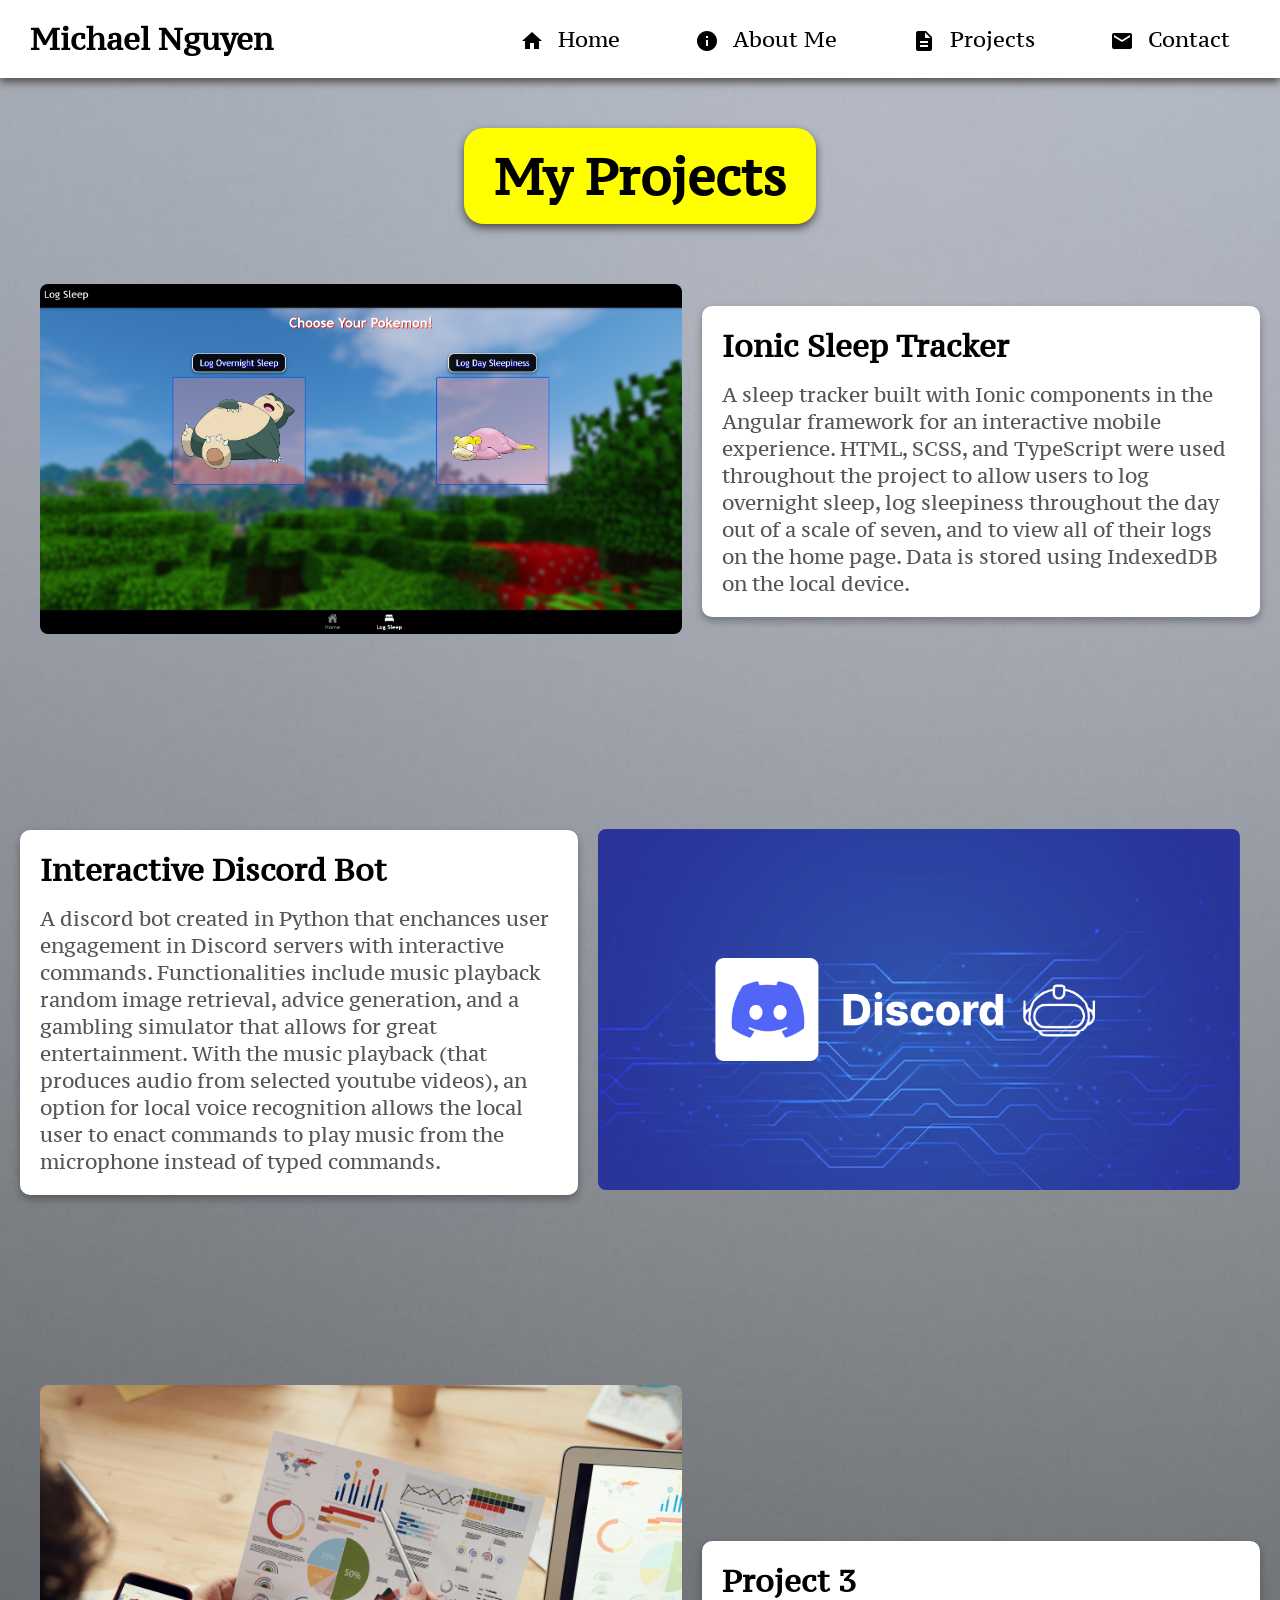
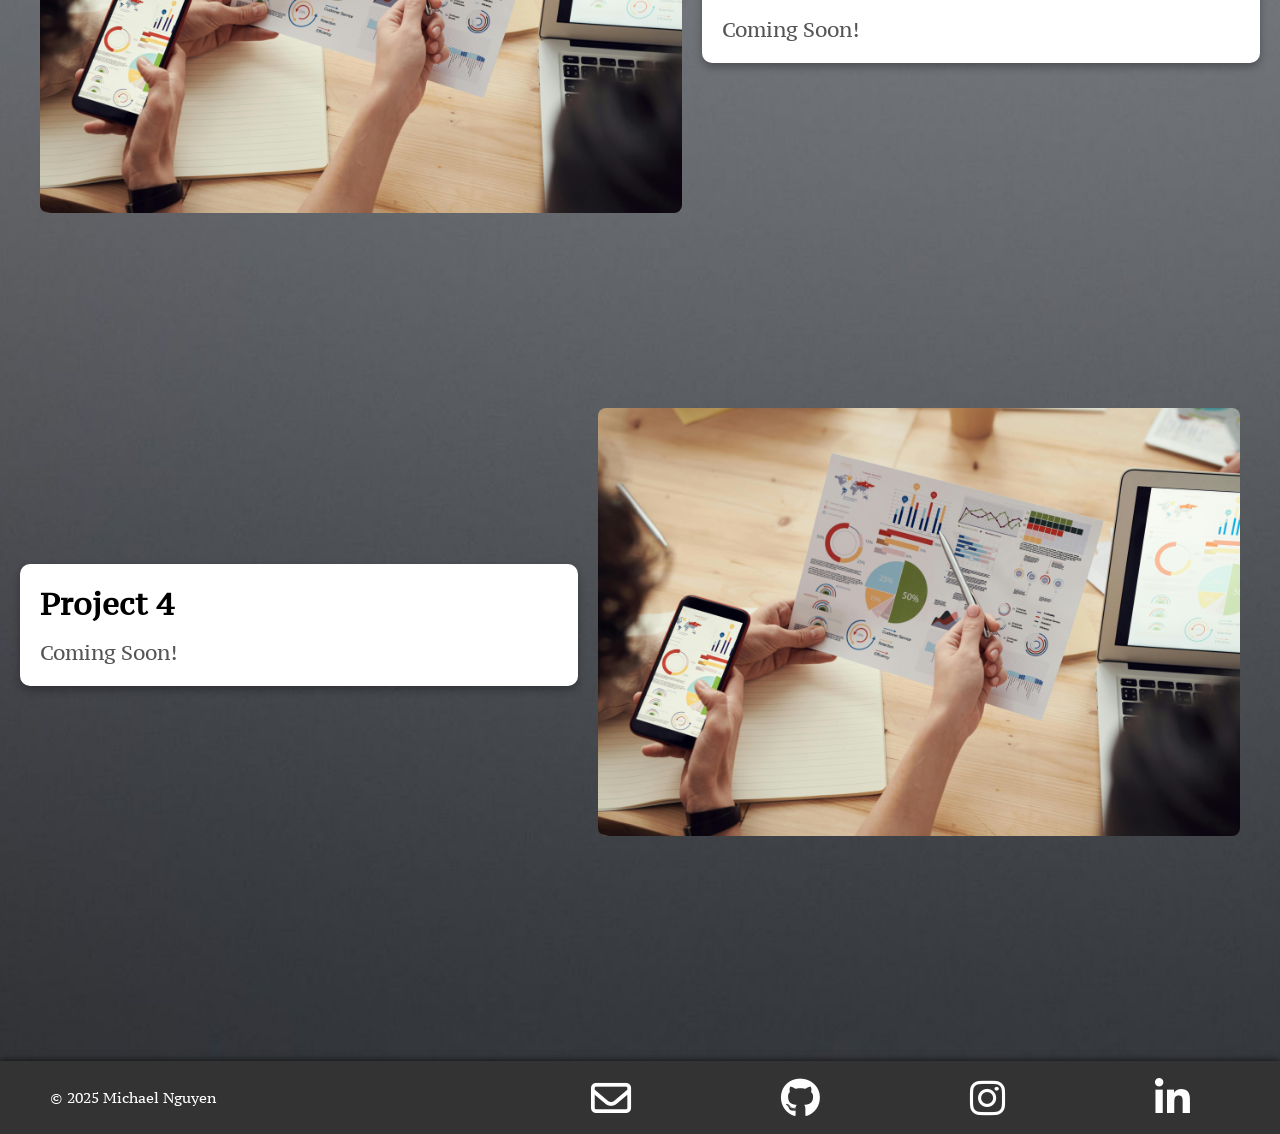
<file: projects.html>
<!doctype html>
<html lang="en">

<!--
WRITTEN BY: Michael Nguyen
EMAIL: michan14@uci.edu
-->

<!-- All CSS/Info -->
<head>
    <meta charset="utf-8">
    <meta name="author" content="Michael Nguyen">
    <meta name="description" content="Michael Nguyen's Projects">
    <meta name="viewport" content="width=device-width, initial-scale=1.0">
    <link rel="stylesheet" href="cssFiles/styles/projectStyle.css">
    <link rel="stylesheet" href="cssFiles/resolutions/projectResolution.css">
    <link href="https://fonts.googleapis.com/icon?family=Material+Icons" rel="stylesheet">
    <link href="https://fonts.googleapis.com/css2?family=PT+Serif+Caption:ital@0;1&display=swap" rel="stylesheet">
    <link href="https://cdnjs.cloudflare.com/ajax/libs/font-awesome/6.0.0-beta3/css/all.min.css" rel="stylesheet">
    <title>Michael's Projects</title>
</head>

<body>
    <!-- Header -->
    <header>
        <div class="name">Michael Nguyen</div>
            <nav>
                <a href="index.html"><span class="material-icons">home</span> Home</a>
                <a href="about.html"><span class="material-icons">info</span> About Me</a>
                <a href="projects.html"><span class="material-icons">description</span> Projects</a>
                <a href="contact.html"><span class="material-icons">mail</span> Contact</a>
            </nav>        
    </header>

    <!-- Projects -->
    <main>
        <!-- Project Title Name -->
        <section id="projects">
            <h2>My Projects</h2>

            <!-- Projects 1 -->
            <div class="project">
                <div class="project-image">
                    <img src="imgs/sleeptracker.PNG" alt="Project 1">
                </div>
                <div class="project-text">
                    <h3>Ionic Sleep Tracker</h3>
                    <p>A sleep tracker built with Ionic components in the Angular framework for an interactive 
                        mobile experience. HTML, SCSS, and TypeScript were used throughout the project to allow users
                        to log overnight sleep, log sleepiness throughout the day out of a scale of seven, and to
                        view all of their logs on the home page. Data is stored using IndexedDB on the local device.
                    </p>
                </div>
            </div>

            <!-- Projects 2 -->
            <div class="project reverse">
                <div class="project-image">
                    <img src="imgs/discordbot.jpg" alt="Project 2">
                </div>
                <div class="project-text">
                    <h3>Interactive Discord Bot</h3>
                    <p>A discord bot created in Python that enchances user engagement in Discord servers
                        with interactive commands. Functionalities include music playback random image retrieval, advice generation, 
                        and a gambling simulator that allows for great entertainment. With the music playback 
                        (that produces audio from selected youtube videos), an option for local voice recognition allows the local user
                        to enact commands to play music from the microphone instead of typed commands.
                    </p>
                </div>
            </div>

            <!-- Projects 3 -->
            <div class="project">
                <div class="project-image">
                    <img src="imgs/projectPlaceholder.jpg" alt="Project 3">
                </div>
                <div class="project-text">
                    <h3>Project 3</h3>
                    <p>Coming Soon!</p>
                </div>
            </div>

            <!-- Projects 4 -->
            <div class="project reverse">
                <div class="project-image">
                    <img src="imgs/projectPlaceholder.jpg" alt="Project 4">
                </div>
                <div class="project-text">
                    <h3>Project 4</h3>
                    <p>Coming Soon!</p>
                </div>
            </div>
        </section>
    </main>

    <!-- Footer -->
    <footer class="footer">
        <div class="footer-container">
            <p>&copy; 2025 Michael Nguyen</p>
            <div class="social-media-footer">
                <a href="mailto:michael_n35@yahoo.com" target="_blank" class="social-icon-footer" title="Michael's Mail">
                    <em class="fa-regular fa-envelope"></em>
                </a>
                <a href="https://github.com/Cerion01" target="_blank" class="social-icon-footer" title="Michael's Github">
                    <em class="fab fa-github"></em>
                </a>
                <a href="https://www.instagram.com/m1chael_w1n/" target="_blank" class="social-icon-footer" title="Michael's Instagram">
                    <em class="fab fa-instagram"></em>
                </a>
                <a href="https://www.linkedin.com/in/michael-nguyen-cerion01/" target="_blank" class="social-icon-footer" title="Michael's Linkedin">
                    <em class="fab fa-linkedin-in"></em>
                </a>
            </div>
        </div>
    </footer>
</body>
</html>
</file>
<file: cssFiles/styles/indexStyle.css>
/* Apply to all */
* {
    margin: 0;
    padding: 0;
    box-sizing: border-box;
    font-family: 'PT Serif Caption', serif;
}

.material-icons {
    color: black;
    vertical-align: middle;
    margin-right: 8px;
}

header {
    background: white;
    padding: 10px;
    position: sticky;
    top: 0;
    z-index: 1000;
    display: flex;
    justify-content: space-between;
    align-items: center;
    box-shadow: 0 4px 8px rgb(80, 76, 76);
}

.name {
    font-size: 30px;
    font-weight: bold;
    color: black;
    display: flex;
    align-items: center;
    font-family: 'PT Serif Caption', serif;
    margin-left: 20px;
}

nav {
    display: flex;
    gap: 5px;
}

nav a {
    color: black;
    text-decoration: none;
    padding: 15px 30px;
    font-family: 'PT Serif Caption', serif;
    transition: background 0.3s;
    margin-right: 10px;
    font-size: 21px;
}

nav a:hover {
    background: rgb(224, 219, 219);
}

/* Index CSS */
.outer-background {
    background-image: url(../../imgs/blackBackground.jpg);
    border-radius: 100px;
    padding: 40px;
    max-width: 1600px;
    min-height: 1000px;
    margin: 100px auto;
    display: flex;
    justify-content: center;
    align-items: center;
}

.inner-background {
    background-image: url(../../imgs/whiteBackground.jpg);
    border-radius: 80px;
    padding: 40px;
    min-height: 900px;
    min-width: 1400px;
    text-align: center;
    background-size: cover;
    background-repeat: no-repeat;
    background-position: 0 0;
    animation: moveBackground 40s linear infinite;
}

.outer-background-wrapper {
    background-image: url(../../imgs/grayBackground.jpg);
    background-size: cover;
    background-position: center center;
    padding: 40px;
    max-width: 3000px;
    min-height: 1000px;
    margin: auto;
    display: flex;
    justify-content: center;
    align-items: center;
}

.profile-picture {
    width: 300px;
    height: 300px;
    border-radius: 50%;
    object-fit: cover;
    margin-bottom: 30px;
}

.info h2 {
    margin: 0;
    font-size: 30px;
    color: black;
    font-family: 'PT Serif Caption', serif;
}

.info p {
    margin-top: 10px;
    font-size: 20px;
    color: #555;
    font-family: 'PT Serif Caption', serif;
}

.skills-section, .contact-section {
    text-align: center;
    margin: 40px auto;
    max-width: 800px;
    font-family: 'PT Serif Caption', serif;
}

.skills {
    display: flex;
    justify-content: space-around;
    margin-top: 20px;
    font-family: 'PT Serif Caption', serif;
}

.skill-box {
    background: rgb(228, 225, 35);
    padding: 10px 20px;
    border-radius: 5px;
    box-shadow: 0 4px 8px rgb(80, 76, 76);
    font-weight: bold;
    font-family: 'PT Serif Caption', serif;
}

.social-media {
    display: flex;
    justify-content: center;
    gap: 80px;
    margin-top: 20px;
}

.social-icon {
    text-decoration: none;
    color: #000000;
    font-size: 45px;
    transition: color 0.3s ease, transform 0.3s ease;
}

.social-icon:hover {
    color: #0077b5;
    transform: scale(1.2);
}

/* Move background white inner image */
@keyframes moveBackground {
    0% {
        background-position: 0 0;
    }
    50% {
        background-position: 100% 100%;
    }
    100% {
        background-position: 0 0;
    }
}

.projects-button {
    display: inline-block;
    padding: 10px 20px;
    background-color: #ff7f50;
    color: black;
    font-size: 35px;
    text-decoration: none;
    border-radius: 15px;
    text-align: center;
    cursor: pointer;
    box-shadow: 0 4px 8px rgb(80, 76, 76);
    transition: background-color 0.3s ease, transform 0.3s ease;
    animation: bounce 1s ease infinite;
    position: relative;
    margin: 10px auto;
}

.projects-button:hover {
    background-color: #da6d46;
}

/* Move Project Button */
@keyframes bounce {
    0%, 20%, 50%, 80%, 100% {
        transform: translateY(0);
    }
    40% {
        transform: translateY(-10px);
    }
    60% {
        transform: translateY(-5px);
    }
}

.welcome {
    position: absolute;        
    top: 87px;
    left: 50%;
    transform: translateX(-50%);
    text-align: center;
    padding: 20px 40px;
    font-size: 30px;
    color: rgb(83, 61, 161);
    background: rgb(255, 255, 255);
    border-radius: 20px;
    box-shadow: 0 4px 8px rgb(80, 76, 76);
}

.footer {
    text-align: center;
    padding: 10px 20px;
    background-color: #333333;
    color: white;
    font-size: 14px;
    position: relative;
    box-shadow: 0 1px 8px rgb(0, 0, 0);
}

.footer-container {
    display: flex;
    justify-content: space-between;
    align-items: center;
    margin-left: 30px;
}

.social-media-footer {
    display: flex;
    gap: 150px;
    margin-right: 70px;
}

.social-icon-footer {
    text-decoration: none;
    color: white;
    font-size: 40px;
    transition: color 0.3s ease, transform 0.3s ease;
}

.social-icon-footer:hover {
    color: #0077b5;
    transform: scale(1.2);
}
</file>
<file: cssFiles/resolutions/indexResolution.css>
@media (max-width: 1500px) {
    .outer-background, .inner-background {
        max-width: 95%;
        padding: 25px;
    }

    .inner-background {
        min-width: 100%;
    }

    .profile-picture {
        width: 250px;
        height: 250px;
    }

    .info h2 {
        font-size: 26px;
    }

    .info p {
        font-size: 18px;
    }

    .skills {
        flex-direction: column;
        gap: 20px;
    }

    .skill-box {
        padding: 10px;
    }
}

@media (max-width: 1200px) {
    .outer-background, .inner-background {
        max-width: 90%;
        padding: 20px;
    }

    .inner-background {
        min-width: 100%;
    }

    .profile-picture {
        width: 200px;
        height: 200px;
    }

    .info h2 {
        font-size: 24px;
    }

    .info p {
        font-size: 18px;
    }

    .skills {
        flex-direction: column;
    }

    .welcome {
        font-size: 15px;
        top: 120px;
    }

    .footer-container {
        flex-direction: column;
        align-items: center;
    }

    .social-media-footer {
        gap: 80px;
        margin: 20px 0;
    }
}

@media (max-width: 890px) {
    .welcome {
        top: 150px;
    }
}

@media (max-width: 768px) {
    header {
        flex-direction: column;
        padding: 15px;
    }

    nav {
        flex-wrap: wrap;
        justify-content: center;
        gap: 10px;
    }

    nav a {
        padding: 10px 15px;
        font-size: 16px;
    }

    .name {
        font-size: 24px;
        margin-left: 0;
        text-align: center;
    }

    .outer-background-wrapper {
        padding: 20px;
    }

    .skills {
        flex-direction: column;
        gap: 20px;
    }

    .skill-box {
        padding: 10px;
    }

    .footer-container {
        text-align: center;
    }

    .social-media-footer {
        gap: 50px;
    }
}

@media (max-width: 660px) {
    .welcome {
        top: 190px;
    }
}

@media (max-width: 550px) {
    .social-media {
        gap: 40px;
    }
}

@media (max-width: 480px) {
    .profile-picture {
        width: 150px;
        height: 150px;
    }

    .info h2 {
        font-size: 20px;
    }

    .info p {
        font-size: 16px;
    }
    
    .welcome {
        font-size: 10px;
        top: 200px;
    }

    .name {
        font-size: 20px;
        text-align: center;
    }

    nav a {
        padding: 8px 10px;
        font-size: 14px;
    }

    .social-icon-footer {
        font-size: 30px;
    }
}

@media (max-width: 420px) {
    .social-media {
        gap: 30px;
    }

    .social-icon {
        font-size: 20px;
    }

    .scroll-arrow {
        font-size: 20px;
    }
    
    .projects-button {
        font-size: 20px;
    }
}

@media (max-width: 360px) {
    .footer-container {
        flex-direction: column;
    }

    .social-media-footer {
        gap: 30px;
    }
}

@media (max-width: 345px) {
    .welcome {
        top: 320px;
    }
}
</file>
<file: cssFiles/styles/aboutMeStyle.css>
/* Apply to all */
* {
    margin: 0;
    padding: 0;
    box-sizing: border-box;
    font-family: 'PT Serif Caption', serif;
}

.material-icons {
    color: black;
    vertical-align: middle;
    margin-right: 8px;
}

header {
    background: white;
    padding: 10px;
    position: sticky;
    top: 0;
    z-index: 1000;
    display: flex;
    justify-content: space-between;
    align-items: center;
    box-shadow: 0 4px 8px rgb(80, 76, 76);
}

.name {
    font-size: 30px;
    font-weight: bold;
    color: black;
    display: flex;
    align-items: center;
    font-family: 'PT Serif Caption', serif;
    margin-left: 20px;
}

nav {
    display: flex;
    gap: 5px;
}

nav a {
    color: black;
    text-decoration: none;
    padding: 15px 30px;
    font-family: 'PT Serif Caption', serif;
    transition: background 0.3s;
    margin-right: 10px;
    font-size: 21px;
}

nav a:hover {
    background: rgb(224, 219, 219);
}

.footer {
    text-align: center;
    padding: 10px 20px;
    background-color: #333333;
    color: white;
    font-size: 14px;
    position: relative;
    box-shadow: 0 1px 8px rgb(0, 0, 0);
}

.footer-container {
    display: flex;
    justify-content: space-between;
    align-items: center;
    margin-left: 30px;
}

.social-media-footer {
    display: flex;
    gap: 150px;
    margin-right: 70px;
}

.social-icon-footer {
    text-decoration: none;
    color: white;
    font-size: 40px;
    transition: color 0.3s ease, transform 0.3s ease;
}

.social-icon-footer:hover {
    color: #0077b5;
    transform: scale(1.2);
}

/* About CSS */
.about-section {
    display: flex;
    align-items: center;
    justify-content: center;
    min-height: 90vh;
    padding: 20px;
    background-color: rgb(223, 223, 223);
}

.about-container {
    display: flex;
    align-items: center;
    gap: 50px;
    max-width: 1200px;
    flex: 1;
    padding: 20px;
}

.about-text {
    flex: 1;
    padding: 20px;
}

.about-text h1 {
    font-size: 40px;
    margin-bottom: 35px;
    color: rgb(0, 0, 0);
}

.about-text p {
    font-size: 17px;
    margin-bottom: 15px;
    color: gray;
}

.about-image {
    flex: 1;
    text-align: center;
}

.about-image img {
    max-width: 80%;
    height: auto;
    border-radius: 15px;
    box-shadow: 0 1px 8px rgb(0, 0, 0);
}
</file>
<file: cssFiles/resolutions/aboutResolution.css>
@media (max-width: 1200px) {
    .name {
        font-size: 24px;
    }

    nav a {
        font-size: 18px;
        padding: 10px 20px;
    }

    .footer-container {
        flex-direction: column;
        align-items: center;
    }

    .social-media-footer {
        gap: 80px;
        margin: 20px 0;
    }

    .about-container {
        flex-direction: column;
        gap: 30px;
    }

    .about-text h1 {
        font-size: 35px;
    }

    .about-text p {
        font-size: 16px;
    }

    .about-image img {
        max-width: 90%;
    }
}

@media (max-width: 768px) {
    header {
        flex-direction: column;
        padding: 15px;
    }

    nav {
        flex-wrap: wrap;
        justify-content: center;
        gap: 10px;
    }

    nav a {
        padding: 10px 15px;
        font-size: 16px;
    }

    .footer-container {
        text-align: center;
    }

    .social-media-footer {
        gap: 50px;
    }

    .about-text h1 {
        font-size: 28px;
    }

    .about-text p {
        font-size: 15px;
    }
}

@media (max-width: 480px) {
    .name {
        font-size: 20px;
        text-align: center;
    }

    nav a {
        padding: 8px 10px;
        font-size: 14px;
    }

    .social-icon-footer {
        font-size: 30px;
    }

    .about-text h1 {
        font-size: 24px;
    }

    .about-text p {
        font-size: 14px;
    }

    .about-image img {
        max-width: 100%;
    }
}

@media (max-width: 360px) {
    .footer-container {
        flex-direction: column;
    }

    .social-media-footer {
        gap: 30px;
    }

    .about-text h1 {
        font-size: 20px;
    }

    .about-text p {
        font-size: 12px;
    }
}
</file>
<file: cssFiles/styles/contactStyle.css>
/* Apply to all */
* {
    margin: 0;
    padding: 0;
    box-sizing: border-box;
    font-family: 'PT Serif Caption', serif;
}

.material-icons {
    color: black;
    vertical-align: middle;
    margin-right: 8px;
}

header {
    background: white;
    padding: 10px;
    position: sticky;
    top: 0;
    z-index: 1000;
    display: flex;
    justify-content: space-between;
    align-items: center;
    box-shadow: 0 4px 8px rgb(80, 76, 76);
}

.name {
    font-size: 30px;
    font-weight: bold;
    color: black;
    display: flex;
    align-items: center;
    font-family: 'PT Serif Caption', serif;
    margin-left: 20px;
}

nav {
    display: flex;
    gap: 5px;
}

nav a {
    color: black;
    text-decoration: none;
    padding: 15px 30px;
    font-family: 'PT Serif Caption', serif;
    transition: background 0.3s;
    margin-right: 10px;
    font-size: 21px;
}

nav a:hover {
    background: rgb(224, 219, 219);
}

.footer {
    text-align: center;
    padding: 10px 20px;
    background-color: #333333;
    color: white;
    font-size: 14px;
    position: relative;
    box-shadow: 0 1px 8px rgb(0, 0, 0);
}

.footer-container {
    display: flex;
    justify-content: space-between;
    align-items: center;
    margin-left: 30px;
}

.social-media-footer {
    display: flex;
    gap: 150px;
    margin-right: 70px;
}

.social-icon-footer {
    text-decoration: none;
    color: white;
    font-size: 40px;
    transition: color 0.3s ease, transform 0.3s ease;
}

.social-icon-footer:hover {
    color: #0077b5;
    transform: scale(1.2);
}

/* Contact CSS */
body {
    background: linear-gradient(rgb(165, 170, 170), rgb(186, 216, 228));
}

.contact-container {
    height: 90vh;
    display: flex;
    flex-direction: column;
    align-items: center;
    justify-content: center;
    position: relative;
}

.contact-image-left {
    position: absolute;
    top: 20px;
    left: 20px;
}

.contact-image-left img {
    width: 250px;
    height: auto;
}

.contact-image-right {
    position: absolute;
    top: 20px;
    right: 20px;
}

.contact-image-right img {
    width: 250px;
    height: auto;
    transform: scaleX(-1);
}

.contact {
    display: flex;
    flex-direction: column;
    align-items: center;
    gap: 20px;
    width: 100%;
}

.contact-title h2 {
    font-weight: 600;
    color: #078FE3;
    font-size: 40px;
    margin-bottom: 5px;
    text-align: center;
}

.contact-title hr {
    border: none;
    width: 300px;
    height: 5px;
    background-color: white;
    border-radius: 10px;
    margin-bottom: 20px;
}

.contact-inputs {
    width: 100%;
    max-width: 900px;
    height: 50px;
    border: none;
    outline: none;
    padding: 20px;
    font-weight: 500;
    color: gray;
    border-radius: 15px;
    box-shadow: 0 4px 5px rgba(0, 0, 0, 0.1);
}

.contact textarea {
    height: 140px;
    padding-top: 15px;
    border-radius: 10px;
}

.contact-inputs:focus {
    border: 2px solid rgb(71, 185, 238);
}

.contact-inputs::placeholder {
    color: rgb(95, 105, 109);
}

.contact button {
    display: flex;
    align-items: center;
    justify-content: center;
    padding: 15px 30px;
    font-size: 16px;
    color: #000000;
    gap: 10px;
    border: none;
    border-radius: 50px;
    background: linear-gradient(270deg, #07E3A8, #078FE3);
    cursor: pointer;
    transition: all 0.3s ease;
}

.contact button:hover {
    background: linear-gradient(270deg, #07E3A8, #078FE3);
    transform: scale(1.05);
}

label {
    position: absolute;
    width: 1px;
    height: 1px;
    margin: -1px;
    padding: 0;
    border: 0;
    clip: rect(0, 0, 0, 0);
    clip-path: inset(50%);
    white-space: nowrap;
    overflow: hidden;
}
</file>
<file: cssFiles/resolutions/contactResolution.css>
@media (max-width: 1200px) {
    .footer-container {
        flex-direction: column;
        align-items: center;
    }

    .social-media-footer {
        gap: 80px;
        margin: 20px 0;
    }
}

@media (max-width: 768px) {
    header {
        flex-direction: column;
        padding: 15px;
    }

    nav {
        flex-wrap: wrap;
        justify-content: center;
        gap: 10px;
    }

    nav a {
        padding: 10px 15px;
        font-size: 16px;
    }

    .footer-container {
        text-align: center;
    }

    .social-media-footer {
        gap: 50px;
    }

    .contact-image-right img {
        width: 150px;
    }

    .contact-image-left img {
        width: 150px;
    }
}

@media (max-width: 480px) {
    .name {
        font-size: 20px;
        text-align: center;
    }

    nav a {
        padding: 8px 10px;
        font-size: 14px;
    }

    .social-icon-footer {
        font-size: 30px;
    }
}

@media (max-width: 360px) {
    .footer-container {
        flex-direction: column;
    }

    .social-media-footer {
        gap: 30px;
    }

    .contact-title hr {
        width: 200px;
    }

    .contact-title h2 {
        font-size: 30px;
    }

    .contact-image-right img {
        display: none;
    }

    .contact-image-left img {
        display: none;
    }
}
</file>
<file: cssFiles/styles/projectStyle.css>
/* Apply to all */
* {
    margin: 0;
    padding: 0;
    box-sizing: border-box;
    font-family: 'PT Serif Caption', serif;
}

.material-icons {
    color: black;
    vertical-align: middle;
    margin-right: 8px;
}

header {
    background: white;
    padding: 10px;
    position: sticky;
    top: 0;
    z-index: 1000;
    display: flex;
    justify-content: space-between;
    align-items: center;
    box-shadow: 0 4px 8px rgb(80, 76, 76);
}

.name {
    font-size: 30px;
    font-weight: bold;
    color: black;
    display: flex;
    align-items: center;
    font-family: 'PT Serif Caption', serif;
    margin-left: 20px;
}

nav {
    display: flex;
    gap: 5px;
}

nav a {
    color: black;
    text-decoration: none;
    padding: 15px 30px;
    font-family: 'PT Serif Caption', serif;
    transition: background 0.3s;
    margin-right: 10px;
    font-size: 21px;
}

nav a:hover {
    background: rgb(224, 219, 219);
}

/* Projects CSS*/
#projects {
    padding: 50px 20px;
    background-image: url(../../imgs/grayBackground.jpg);
    background-size: cover;
    background-position: center center;
    text-align: center;
}

#projects h2 {
    font-size: 50px;
    margin-bottom: 40px;
    background-color: yellow;
    padding: 15px 30px;
    border-radius: 20px;
    display: inline-block;
    font-family: 'PT Serif Caption', serif;
    box-shadow: 0 4px 8px rgb(80, 76, 76);
}

.project {
    display: flex;
    justify-content: center;
    align-items: center;
    margin-bottom: 150px;
}

.project-image {
    flex: 1;
    max-width: 60%;
    padding: 20px;
}

.project-image img {
    width: 100%;
    border-radius: 8px;
    height: auto;
}

.project-text {
    flex: 1;
    max-width: 45%;
    padding: 20px;
    text-align: left;
    background-color: white;
    border-radius: 10px;
    box-shadow: 0 4px 8px rgba(0, 0, 0, 0.3);
    font-family: 'PT Serif Caption', serif;
}

.project-text h3 {
    font-size: 30px;
    margin-bottom: 15px;
    font-family: 'PT Serif Caption', serif;
}

.project-text p {
    font-size: 20px;
    color: #555;
    font-family: 'PT Serif Caption', serif;
}

.reverse {
    flex-direction: row-reverse;
}

.reverse .project-image {
    padding-right: 20px;
}

.reverse .project-text {
    padding-left: 20px;
}

.footer {
    text-align: center;
    padding: 10px 20px;
    background-color: #333333;
    color: white;
    font-size: 14px;
    position: relative;
    box-shadow: 0 1px 8px rgb(0, 0, 0);
}

.footer-container {
    display: flex;
    justify-content: space-between;
    align-items: center;
    margin-left: 30px;
}

.social-media-footer {
    display: flex;
    gap: 150px;
    margin-right: 70px;
}

.social-icon-footer {
    text-decoration: none;
    color: white;
    font-size: 40px;
    transition: color 0.3s ease, transform 0.3s ease;
}

.social-icon-footer:hover {
    color: #0077b5;
    transform: scale(1.2);
}
</file>
<file: cssFiles/resolutions/projectResolution.css>
@media (max-width: 1200px) {
    #projects {
        padding: 40px 15px;
    }

    #projects h2 {
        font-size: 40px;
        padding: 10px 20px;
    }

    .project {
        flex-direction: column;
        gap: 20px;
    }

    .project-image, .project-text {
        max-width: 90%;
    }

    .footer-container {
        flex-direction: column;
        align-items: center;
    }

    .social-media-footer {
        gap: 80px;
        margin: 20px 0;
    }

    .project-text p {
        font-size: 18px;
    }
}

@media (max-width: 768px) {
    header {
        flex-direction: column;
        padding: 15px;
    }

    nav {
        flex-wrap: wrap;
        justify-content: center;
        gap: 10px;
    }

    nav a {
        padding: 10px 15px;
        font-size: 16px;
    }

    #projects h2 {
        font-size: 35px;
    }

    .project {
        margin-bottom: 100px;
    }

    .project-image img {
        max-width: 100%;
    }

    .project-text {
        padding: 15px;
        font-size: 18px;
    }

    .project-text h3 {
        font-size: 25px;
    }

    .footer-container {
        text-align: center;
    }

    .social-media-footer {
        gap: 50px;
    }

    .project-text p {
        font-size: 16px;
    }
}

@media (max-width: 480px) {
    .name {
        font-size: 20px;
        text-align: center;
    }

    nav a {
        padding: 8px 10px;
        font-size: 14px;
    }

    #projects h2 {
        font-size: 30px;
        margin-bottom: 20px;
    }

    .project {
        margin-bottom: 80px;
    }

    .project-text {
        font-size: 16px;
    }

    .project-text h3 {
        font-size: 22px;
    }

    .social-icon-footer {
        font-size: 30px;
    }

    .project-text p {
        font-size: 14px;
    }
}

@media (max-width: 360px) {
    .footer-container {
        flex-direction: column;
    }

    .social-media-footer {
        gap: 30px;
    }

    #projects h2 {
        font-size: 25px;
    }

    .project {
        margin-bottom: 50px;
    }

    .project-text {
        font-size: 14px;
    }

    .project-text h3 {
        font-size: 20px;
    }

    .project-text p {
        font-size: 12px;
    }
}
</file>
<file: assets/css/main.css>
@import url(fontawesome-all.min.css);
@import url("https://fonts.googleapis.com/css?family=Merriweather:300,700,300italic,700italic|Source+Sans+Pro:900");

/*
	Massively by HTML5 UP
	html5up.net | @ajlkn
	Free for personal and commercial use under the CCA 3.0 license (html5up.net/license)
*/

html, body, div, span, applet, object,
iframe, h1, h2, h3, h4, h5, h6, p, blockquote,
pre, a, abbr, acronym, address, big, cite,
code, del, dfn, em, img, ins, kbd, q, s, samp,
small, strike, strong, sub, sup, tt, var, b,
u, i, center, dl, dt, dd, ol, ul, li, fieldset,
form, label, legend, table, caption, tbody,
tfoot, thead, tr, th, td, article, aside,
canvas, details, embed, figure, figcaption,
footer, header, hgroup, menu, nav, output, ruby,
section, summary, time, mark, audio, video {
	margin: 0;
	padding: 0;
	border: 0;
	font-size: 100%;
	font: inherit;
	vertical-align: baseline;}

article, aside, details, figcaption, figure,
footer, header, hgroup, menu, nav, section {
	display: block;}

body {
	line-height: 1;
}

ol, ul {
	list-style: none;
}

blockquote, q {
	quotes: none;
}

	blockquote:before, blockquote:after, q:before, q:after {
		content: '';
		content: none;
	}

table {
	border-collapse: collapse;
	border-spacing: 0;
}

body {
	-webkit-text-size-adjust: none;
}

mark {
	background-color: transparent;
	color: inherit;
}

input::-moz-focus-inner {
	border: 0;
	padding: 0;
}

input, select, textarea {
	-moz-appearance: none;
	-webkit-appearance: none;
	-ms-appearance: none;
	appearance: none;
}

/* Basic */

	@-ms-viewport {
		width: device-width;
	}

	body {
		-ms-overflow-style: scrollbar;
	}

	@media screen and (max-width: 480px) {

		html, body {
			min-width: 320px;
		}

	}

	html {
		box-sizing: border-box;
	}

	*, *:before, *:after {
		box-sizing: inherit;
	}

	body {
		background-color: #1e252d;
	}

		body.is-preload *, body.is-preload *:before, body.is-preload *:after {
			-moz-animation: none !important;
			-webkit-animation: none !important;
			-ms-animation: none !important;
			animation: none !important;
			-moz-transition: none !important;
			-webkit-transition: none !important;
			-ms-transition: none !important;
			transition: none !important;
		}

/* Type */

	html {
		font-size: 16pt;
	}

		@media screen and (max-width: 1680px) {

			html {
				font-size: 12pt;
			}

		}

		@media screen and (max-width: 1280px) {

			html {
				font-size: 11pt;
			}

		}

		@media screen and (max-width: 360px) {

			html {
				font-size: 10pt;
			}

		}

	body {
		color: #212931;
	}

	body, input, select, textarea {
		font-family: "Merriweather", Georgia, serif;
		font-weight: 300;
		font-size: 1rem;
		line-height: 2.375;
	}

	a {
		-moz-transition: color 0.2s ease-in-out, background-color 0.2s ease-in-out, border-color 0.2s ease-in-out, box-shadow 0.2s ease-in-out;
		-webkit-transition: color 0.2s ease-in-out, background-color 0.2s ease-in-out, border-color 0.2s ease-in-out, box-shadow 0.2s ease-in-out;
		-ms-transition: color 0.2s ease-in-out, background-color 0.2s ease-in-out, border-color 0.2s ease-in-out, box-shadow 0.2s ease-in-out;
		transition: color 0.2s ease-in-out, background-color 0.2s ease-in-out, border-color 0.2s ease-in-out, box-shadow 0.2s ease-in-out;
		border-bottom: dotted 1px;
		text-decoration: none;
	}

		a:hover {
			border-bottom-color: transparent;
		}

	strong, b {
		font-weight: 600;
	}

	em, i {
		font-style: italic;
	}

	p {
		text-align: justify;
		margin: 0 0 2rem 0;
	}

	h1, h2, h3, h4, h5, h6 {
		font-family: "Source Sans Pro", Helvetica, sans-serif;
		font-weight: 900;
		line-height: 1.5;
		letter-spacing: 0.075em;
		text-transform: uppercase;
		margin: 0 0 1rem 0;
	}

		h1 a, h2 a, h3 a, h4 a, h5 a, h6 a {
			border-bottom: 0;
			color: inherit;
			text-decoration: none;
		}

	h1 {
		font-size: 4rem;
		line-height: 1.1;
		margin: 0 0 2rem 0;
	}

	h2 {
		font-size: 1.75rem;
		line-height: 1.3;
		margin: 0 0 1.5rem 0;
	}

	h3 {
		font-size: 1.25rem;
		margin: 0 0 1.5rem 0;
	}

	h4 {
		font-size: 1rem;
	}

	h5 {
		font-size: 0.9rem;
	}

	h6 {
		font-size: 0.8rem;
	}

	sub {
		font-size: 0.8rem;
		position: relative;
		top: 0.5rem;
	}

	sup {
		font-size: 0.8rem;
		position: relative;
		top: -0.5rem;
	}

	blockquote {
		border-left: solid 4px;
		font-style: italic;
		margin: 0 0 2rem 0;
		padding: 0.5rem 0 0.5rem 2rem;
	}

	code {
		border: solid 2px;
		font-family: "Courier New", monospace;
		font-size: 0.9rem;
		margin: 0 0.25rem;
		padding: 0.25rem 0.65rem;
	}

	pre {
		-webkit-overflow-scrolling: touch;
		font-family: "Courier New", monospace;
		font-size: 0.9rem;
		margin: 0 0 2rem 0;
	}

		pre code {
			display: block;
			line-height: 1.75;
			padding: 1rem 1.5rem;
			overflow-x: auto;
		}

	hr {
		border: 0;
		border-bottom: solid 2px;
		margin: 3rem 0;
	}

		hr.major {
			margin: 5rem 0;
		}

	.align-left {
		text-align: left;
	}

	.align-center {
		text-align: center;
	}

	.align-right {
		text-align: right;
	}

	input, select, textarea {
		color: #212931;
	}

	a {
		color: #212931;
		border-bottom-color: rgba(33, 41, 49, 0.5);
	}

		a:hover {
			border-bottom-color: transparent;
			color: #18bfef !important;
		}

	strong, b {
		color: #212931;
	}

	h1, h2, h3, h4, h5, h6 {
		color: #212931;
	}

	blockquote {
		border-left-color: #eeeeee;
	}

	code {
		background: rgba(220, 220, 220, 0.25);
		border-color: #eeeeee;
	}

	hr {
		border-bottom-color: #eeeeee;
	}

/* Row */

	.row {
		display: flex;
		flex-wrap: wrap;
		box-sizing: border-box;
		align-items: stretch;
	}

		.row > * {
			box-sizing: border-box;
		}

		.row.gtr-uniform > * > :last-child {
			margin-bottom: 0;
		}

		.row.aln-left {
			justify-content: flex-start;
		}

		.row.aln-center {
			justify-content: center;
		}

		.row.aln-right {
			justify-content: flex-end;
		}

		.row.aln-top {
			align-items: flex-start;
		}

		.row.aln-middle {
			align-items: center;
		}

		.row.aln-bottom {
			align-items: flex-end;
		}

		.row > .imp {
			order: -1;
		}

		.row > .col-1 {
			width: 8.33333%;
		}

		.row > .off-1 {
			margin-left: 8.33333%;
		}

		.row > .col-2 {
			width: 16.66667%;
		}

		.row > .off-2 {
			margin-left: 16.66667%;
		}

		.row > .col-3 {
			width: 25%;
		}

		.row > .off-3 {
			margin-left: 25%;
		}

		.row > .col-4 {
			width: 33.33333%;
		}

		.row > .off-4 {
			margin-left: 33.33333%;
		}

		.row > .col-5 {
			width: 41.66667%;
		}

		.row > .off-5 {
			margin-left: 41.66667%;
		}

		.row > .col-6 {
			width: 50%;
		}

		.row > .off-6 {
			margin-left: 50%;
		}

		.row > .col-7 {
			width: 58.33333%;
		}

		.row > .off-7 {
			margin-left: 58.33333%;
		}

		.row > .col-8 {
			width: 66.66667%;
		}

		.row > .off-8 {
			margin-left: 66.66667%;
		}

		.row > .col-9 {
			width: 75%;
		}

		.row > .off-9 {
			margin-left: 75%;
		}

		.row > .col-10 {
			width: 83.33333%;
		}

		.row > .off-10 {
			margin-left: 83.33333%;
		}

		.row > .col-11 {
			width: 91.66667%;
		}

		.row > .off-11 {
			margin-left: 91.66667%;
		}

		.row > .col-12 {
			width: 100%;
		}

		.row > .off-12 {
			margin-left: 100%;
		}

		.row.gtr-0 {
			margin-top: 0;
			margin-left: 0rem;
		}

			.row.gtr-0 > * {
				padding: 0 0 0 0rem;
			}

			.row.gtr-0.gtr-uniform {
				margin-top: 0rem;
			}

				.row.gtr-0.gtr-uniform > * {
					padding-top: 0rem;
				}

		.row.gtr-25 {
			margin-top: 0;
			margin-left: -0.375rem;
		}

			.row.gtr-25 > * {
				padding: 0 0 0 0.375rem;
			}

			.row.gtr-25.gtr-uniform {
				margin-top: -0.375rem;
			}

				.row.gtr-25.gtr-uniform > * {
					padding-top: 0.375rem;
				}

		.row.gtr-50 {
			margin-top: 0;
			margin-left: -0.75rem;
		}

			.row.gtr-50 > * {
				padding: 0 0 0 0.75rem;
			}

			.row.gtr-50.gtr-uniform {
				margin-top: -0.75rem;
			}

				.row.gtr-50.gtr-uniform > * {
					padding-top: 0.75rem;
				}

		.row {
			margin-top: 0;
			margin-left: -1.5rem;
		}

			.row > * {
				padding: 0 0 0 1.5rem;
			}

			.row.gtr-uniform {
				margin-top: -1.5rem;
			}

				.row.gtr-uniform > * {
					padding-top: 1.5rem;
				}

		.row.gtr-150 {
			margin-top: 0;
			margin-left: -2.25rem;
		}

			.row.gtr-150 > * {
				padding: 0 0 0 2.25rem;
			}

			.row.gtr-150.gtr-uniform {
				margin-top: -2.25rem;
			}

				.row.gtr-150.gtr-uniform > * {
					padding-top: 2.25rem;
				}

		.row.gtr-200 {
			margin-top: 0;
			margin-left: -3rem;
		}

			.row.gtr-200 > * {
				padding: 0 0 0 3rem;
			}

			.row.gtr-200.gtr-uniform {
				margin-top: -3rem;
			}

				.row.gtr-200.gtr-uniform > * {
					padding-top: 3rem;
				}

		@media screen and (max-width: 1680px) {

			.row {
				display: flex;
				flex-wrap: wrap;
				box-sizing: border-box;
				align-items: stretch;
			}

				.row > * {
					box-sizing: border-box;
				}

				.row.gtr-uniform > * > :last-child {
					margin-bottom: 0;
				}

				.row.aln-left {
					justify-content: flex-start;
				}

				.row.aln-center {
					justify-content: center;
				}

				.row.aln-right {
					justify-content: flex-end;
				}

				.row.aln-top {
					align-items: flex-start;
				}

				.row.aln-middle {
					align-items: center;
				}

				.row.aln-bottom {
					align-items: flex-end;
				}

				.row > .imp-xlarge {
					order: -1;
				}

				.row > .col-1-xlarge {
					width: 8.33333%;
				}

				.row > .off-1-xlarge {
					margin-left: 8.33333%;
				}

				.row > .col-2-xlarge {
					width: 16.66667%;
				}

				.row > .off-2-xlarge {
					margin-left: 16.66667%;
				}

				.row > .col-3-xlarge {
					width: 25%;
				}

				.row > .off-3-xlarge {
					margin-left: 25%;
				}

				.row > .col-4-xlarge {
					width: 33.33333%;
				}

				.row > .off-4-xlarge {
					margin-left: 33.33333%;
				}

				.row > .col-5-xlarge {
					width: 41.66667%;
				}

				.row > .off-5-xlarge {
					margin-left: 41.66667%;
				}

				.row > .col-6-xlarge {
					width: 50%;
				}

				.row > .off-6-xlarge {
					margin-left: 50%;
				}

				.row > .col-7-xlarge {
					width: 58.33333%;
				}

				.row > .off-7-xlarge {
					margin-left: 58.33333%;
				}

				.row > .col-8-xlarge {
					width: 66.66667%;
				}

				.row > .off-8-xlarge {
					margin-left: 66.66667%;
				}

				.row > .col-9-xlarge {
					width: 75%;
				}

				.row > .off-9-xlarge {
					margin-left: 75%;
				}

				.row > .col-10-xlarge {
					width: 83.33333%;
				}

				.row > .off-10-xlarge {
					margin-left: 83.33333%;
				}

				.row > .col-11-xlarge {
					width: 91.66667%;
				}

				.row > .off-11-xlarge {
					margin-left: 91.66667%;
				}

				.row > .col-12-xlarge {
					width: 100%;
				}

				.row > .off-12-xlarge {
					margin-left: 100%;
				}

				.row.gtr-0 {
					margin-top: 0;
					margin-left: 0rem;
				}

					.row.gtr-0 > * {
						padding: 0 0 0 0rem;
					}

					.row.gtr-0.gtr-uniform {
						margin-top: 0rem;
					}

						.row.gtr-0.gtr-uniform > * {
							padding-top: 0rem;
						}

				.row.gtr-25 {
					margin-top: 0;
					margin-left: -0.375rem;
				}

					.row.gtr-25 > * {
						padding: 0 0 0 0.375rem;
					}

					.row.gtr-25.gtr-uniform {
						margin-top: -0.375rem;
					}

						.row.gtr-25.gtr-uniform > * {
							padding-top: 0.375rem;
						}

				.row.gtr-50 {
					margin-top: 0;
					margin-left: -0.75rem;
				}

					.row.gtr-50 > * {
						padding: 0 0 0 0.75rem;
					}

					.row.gtr-50.gtr-uniform {
						margin-top: -0.75rem;
					}

						.row.gtr-50.gtr-uniform > * {
							padding-top: 0.75rem;
						}

				.row {
					margin-top: 0;
					margin-left: -1.5rem;
				}

					.row > * {
						padding: 0 0 0 1.5rem;
					}

					.row.gtr-uniform {
						margin-top: -1.5rem;
					}

						.row.gtr-uniform > * {
							padding-top: 1.5rem;
						}

				.row.gtr-150 {
					margin-top: 0;
					margin-left: -2.25rem;
				}

					.row.gtr-150 > * {
						padding: 0 0 0 2.25rem;
					}

					.row.gtr-150.gtr-uniform {
						margin-top: -2.25rem;
					}

						.row.gtr-150.gtr-uniform > * {
							padding-top: 2.25rem;
						}

				.row.gtr-200 {
					margin-top: 0;
					margin-left: -3rem;
				}

					.row.gtr-200 > * {
						padding: 0 0 0 3rem;
					}

					.row.gtr-200.gtr-uniform {
						margin-top: -3rem;
					}

						.row.gtr-200.gtr-uniform > * {
							padding-top: 3rem;
						}

		}

		@media screen and (max-width: 1280px) {

			.row {
				display: flex;
				flex-wrap: wrap;
				box-sizing: border-box;
				align-items: stretch;
			}

				.row > * {
					box-sizing: border-box;
				}

				.row.gtr-uniform > * > :last-child {
					margin-bottom: 0;
				}

				.row.aln-left {
					justify-content: flex-start;
				}

				.row.aln-center {
					justify-content: center;
				}

				.row.aln-right {
					justify-content: flex-end;
				}

				.row.aln-top {
					align-items: flex-start;
				}

				.row.aln-middle {
					align-items: center;
				}

				.row.aln-bottom {
					align-items: flex-end;
				}

				.row > .imp-large {
					order: -1;
				}

				.row > .col-1-large {
					width: 8.33333%;
				}

				.row > .off-1-large {
					margin-left: 8.33333%;
				}

				.row > .col-2-large {
					width: 16.66667%;
				}

				.row > .off-2-large {
					margin-left: 16.66667%;
				}

				.row > .col-3-large {
					width: 25%;
				}

				.row > .off-3-large {
					margin-left: 25%;
				}

				.row > .col-4-large {
					width: 33.33333%;
				}

				.row > .off-4-large {
					margin-left: 33.33333%;
				}

				.row > .col-5-large {
					width: 41.66667%;
				}

				.row > .off-5-large {
					margin-left: 41.66667%;
				}

				.row > .col-6-large {
					width: 50%;
				}

				.row > .off-6-large {
					margin-left: 50%;
				}

				.row > .col-7-large {
					width: 58.33333%;
				}

				.row > .off-7-large {
					margin-left: 58.33333%;
				}

				.row > .col-8-large {
					width: 66.66667%;
				}

				.row > .off-8-large {
					margin-left: 66.66667%;
				}

				.row > .col-9-large {
					width: 75%;
				}

				.row > .off-9-large {
					margin-left: 75%;
				}

				.row > .col-10-large {
					width: 83.33333%;
				}

				.row > .off-10-large {
					margin-left: 83.33333%;
				}

				.row > .col-11-large {
					width: 91.66667%;
				}

				.row > .off-11-large {
					margin-left: 91.66667%;
				}

				.row > .col-12-large {
					width: 100%;
				}

				.row > .off-12-large {
					margin-left: 100%;
				}

				.row.gtr-0 {
					margin-top: 0;
					margin-left: 0rem;
				}

					.row.gtr-0 > * {
						padding: 0 0 0 0rem;
					}

					.row.gtr-0.gtr-uniform {
						margin-top: 0rem;
					}

						.row.gtr-0.gtr-uniform > * {
							padding-top: 0rem;
						}

				.row.gtr-25 {
					margin-top: 0;
					margin-left: -0.375rem;
				}

					.row.gtr-25 > * {
						padding: 0 0 0 0.375rem;
					}

					.row.gtr-25.gtr-uniform {
						margin-top: -0.375rem;
					}

						.row.gtr-25.gtr-uniform > * {
							padding-top: 0.375rem;
						}

				.row.gtr-50 {
					margin-top: 0;
					margin-left: -0.75rem;
				}

					.row.gtr-50 > * {
						padding: 0 0 0 0.75rem;
					}

					.row.gtr-50.gtr-uniform {
						margin-top: -0.75rem;
					}

						.row.gtr-50.gtr-uniform > * {
							padding-top: 0.75rem;
						}

				.row {
					margin-top: 0;
					margin-left: -1.5rem;
				}

					.row > * {
						padding: 0 0 0 1.5rem;
					}

					.row.gtr-uniform {
						margin-top: -1.5rem;
					}

						.row.gtr-uniform > * {
							padding-top: 1.5rem;
						}

				.row.gtr-150 {
					margin-top: 0;
					margin-left: -2.25rem;
				}

					.row.gtr-150 > * {
						padding: 0 0 0 2.25rem;
					}

					.row.gtr-150.gtr-uniform {
						margin-top: -2.25rem;
					}

						.row.gtr-150.gtr-uniform > * {
							padding-top: 2.25rem;
						}

				.row.gtr-200 {
					margin-top: 0;
					margin-left: -3rem;
				}

					.row.gtr-200 > * {
						padding: 0 0 0 3rem;
					}

					.row.gtr-200.gtr-uniform {
						margin-top: -3rem;
					}

						.row.gtr-200.gtr-uniform > * {
							padding-top: 3rem;
						}

		}

		@media screen and (max-width: 980px) {

			.row {
				display: flex;
				flex-wrap: wrap;
				box-sizing: border-box;
				align-items: stretch;
			}

				.row > * {
					box-sizing: border-box;
				}

				.row.gtr-uniform > * > :last-child {
					margin-bottom: 0;
				}

				.row.aln-left {
					justify-content: flex-start;
				}

				.row.aln-center {
					justify-content: center;
				}

				.row.aln-right {
					justify-content: flex-end;
				}

				.row.aln-top {
					align-items: flex-start;
				}

				.row.aln-middle {
					align-items: center;
				}

				.row.aln-bottom {
					align-items: flex-end;
				}

				.row > .imp-medium {
					order: -1;
				}

				.row > .col-1-medium {
					width: 8.33333%;
				}

				.row > .off-1-medium {
					margin-left: 8.33333%;
				}

				.row > .col-2-medium {
					width: 16.66667%;
				}

				.row > .off-2-medium {
					margin-left: 16.66667%;
				}

				.row > .col-3-medium {
					width: 25%;
				}

				.row > .off-3-medium {
					margin-left: 25%;
				}

				.row > .col-4-medium {
					width: 33.33333%;
				}

				.row > .off-4-medium {
					margin-left: 33.33333%;
				}

				.row > .col-5-medium {
					width: 41.66667%;
				}

				.row > .off-5-medium {
					margin-left: 41.66667%;
				}

				.row > .col-6-medium {
					width: 50%;
				}

				.row > .off-6-medium {
					margin-left: 50%;
				}

				.row > .col-7-medium {
					width: 58.33333%;
				}

				.row > .off-7-medium {
					margin-left: 58.33333%;
				}

				.row > .col-8-medium {
					width: 66.66667%;
				}

				.row > .off-8-medium {
					margin-left: 66.66667%;
				}

				.row > .col-9-medium {
					width: 75%;
				}

				.row > .off-9-medium {
					margin-left: 75%;
				}

				.row > .col-10-medium {
					width: 83.33333%;
				}

				.row > .off-10-medium {
					margin-left: 83.33333%;
				}

				.row > .col-11-medium {
					width: 91.66667%;
				}

				.row > .off-11-medium {
					margin-left: 91.66667%;
				}

				.row > .col-12-medium {
					width: 100%;
				}

				.row > .off-12-medium {
					margin-left: 100%;
				}

				.row.gtr-0 {
					margin-top: 0;
					margin-left: 0rem;
				}

					.row.gtr-0 > * {
						padding: 0 0 0 0rem;
					}

					.row.gtr-0.gtr-uniform {
						margin-top: 0rem;
					}

						.row.gtr-0.gtr-uniform > * {
							padding-top: 0rem;
						}

				.row.gtr-25 {
					margin-top: 0;
					margin-left: -0.375rem;
				}

					.row.gtr-25 > * {
						padding: 0 0 0 0.375rem;
					}

					.row.gtr-25.gtr-uniform {
						margin-top: -0.375rem;
					}

						.row.gtr-25.gtr-uniform > * {
							padding-top: 0.375rem;
						}

				.row.gtr-50 {
					margin-top: 0;
					margin-left: -0.75rem;
				}

					.row.gtr-50 > * {
						padding: 0 0 0 0.75rem;
					}

					.row.gtr-50.gtr-uniform {
						margin-top: -0.75rem;
					}

						.row.gtr-50.gtr-uniform > * {
							padding-top: 0.75rem;
						}

				.row {
					margin-top: 0;
					margin-left: -1.5rem;
				}

					.row > * {
						padding: 0 0 0 1.5rem;
					}

					.row.gtr-uniform {
						margin-top: -1.5rem;
					}

						.row.gtr-uniform > * {
							padding-top: 1.5rem;
						}

				.row.gtr-150 {
					margin-top: 0;
					margin-left: -2.25rem;
				}

					.row.gtr-150 > * {
						padding: 0 0 0 2.25rem;
					}

					.row.gtr-150.gtr-uniform {
						margin-top: -2.25rem;
					}

						.row.gtr-150.gtr-uniform > * {
							padding-top: 2.25rem;
						}

				.row.gtr-200 {
					margin-top: 0;
					margin-left: -3rem;
				}

					.row.gtr-200 > * {
						padding: 0 0 0 3rem;
					}

					.row.gtr-200.gtr-uniform {
						margin-top: -3rem;
					}

						.row.gtr-200.gtr-uniform > * {
							padding-top: 3rem;
						}

		}

		@media screen and (max-width: 736px) {

			.row {
				display: flex;
				flex-wrap: wrap;
				box-sizing: border-box;
				align-items: stretch;
			}

				.row > * {
					box-sizing: border-box;
				}

				.row.gtr-uniform > * > :last-child {
					margin-bottom: 0;
				}

				.row.aln-left {
					justify-content: flex-start;
				}

				.row.aln-center {
					justify-content: center;
				}

				.row.aln-right {
					justify-content: flex-end;
				}

				.row.aln-top {
					align-items: flex-start;
				}

				.row.aln-middle {
					align-items: center;
				}

				.row.aln-bottom {
					align-items: flex-end;
				}

				.row > .imp-small {
					order: -1;
				}

				.row > .col-1-small {
					width: 8.33333%;
				}

				.row > .off-1-small {
					margin-left: 8.33333%;
				}

				.row > .col-2-small {
					width: 16.66667%;
				}

				.row > .off-2-small {
					margin-left: 16.66667%;
				}

				.row > .col-3-small {
					width: 25%;
				}

				.row > .off-3-small {
					margin-left: 25%;
				}

				.row > .col-4-small {
					width: 33.33333%;
				}

				.row > .off-4-small {
					margin-left: 33.33333%;
				}

				.row > .col-5-small {
					width: 41.66667%;
				}

				.row > .off-5-small {
					margin-left: 41.66667%;
				}

				.row > .col-6-small {
					width: 50%;
				}

				.row > .off-6-small {
					margin-left: 50%;
				}

				.row > .col-7-small {
					width: 58.33333%;
				}

				.row > .off-7-small {
					margin-left: 58.33333%;
				}

				.row > .col-8-small {
					width: 66.66667%;
				}

				.row > .off-8-small {
					margin-left: 66.66667%;
				}

				.row > .col-9-small {
					width: 75%;
				}

				.row > .off-9-small {
					margin-left: 75%;
				}

				.row > .col-10-small {
					width: 83.33333%;
				}

				.row > .off-10-small {
					margin-left: 83.33333%;
				}

				.row > .col-11-small {
					width: 91.66667%;
				}

				.row > .off-11-small {
					margin-left: 91.66667%;
				}

				.row > .col-12-small {
					width: 100%;
				}

				.row > .off-12-small {
					margin-left: 100%;
				}

				.row.gtr-0 {
					margin-top: 0;
					margin-left: 0rem;
				}

					.row.gtr-0 > * {
						padding: 0 0 0 0rem;
					}

					.row.gtr-0.gtr-uniform {
						margin-top: 0rem;
					}

						.row.gtr-0.gtr-uniform > * {
							padding-top: 0rem;
						}

				.row.gtr-25 {
					margin-top: 0;
					margin-left: -0.375rem;
				}

					.row.gtr-25 > * {
						padding: 0 0 0 0.375rem;
					}

					.row.gtr-25.gtr-uniform {
						margin-top: -0.375rem;
					}

						.row.gtr-25.gtr-uniform > * {
							padding-top: 0.375rem;
						}

				.row.gtr-50 {
					margin-top: 0;
					margin-left: -0.75rem;
				}

					.row.gtr-50 > * {
						padding: 0 0 0 0.75rem;
					}

					.row.gtr-50.gtr-uniform {
						margin-top: -0.75rem;
					}

						.row.gtr-50.gtr-uniform > * {
							padding-top: 0.75rem;
						}

				.row {
					margin-top: 0;
					margin-left: -1.5rem;
				}

					.row > * {
						padding: 0 0 0 1.5rem;
					}

					.row.gtr-uniform {
						margin-top: -1.5rem;
					}

						.row.gtr-uniform > * {
							padding-top: 1.5rem;
						}

				.row.gtr-150 {
					margin-top: 0;
					margin-left: -2.25rem;
				}

					.row.gtr-150 > * {
						padding: 0 0 0 2.25rem;
					}

					.row.gtr-150.gtr-uniform {
						margin-top: -2.25rem;
					}

						.row.gtr-150.gtr-uniform > * {
							padding-top: 2.25rem;
						}

				.row.gtr-200 {
					margin-top: 0;
					margin-left: -3rem;
				}

					.row.gtr-200 > * {
						padding: 0 0 0 3rem;
					}

					.row.gtr-200.gtr-uniform {
						margin-top: -3rem;
					}

						.row.gtr-200.gtr-uniform > * {
							padding-top: 3rem;
						}

		}

		@media screen and (max-width: 480px) {

			.row {
				display: flex;
				flex-wrap: wrap;
				box-sizing: border-box;
				align-items: stretch;
			}

				.row > * {
					box-sizing: border-box;
				}

				.row.gtr-uniform > * > :last-child {
					margin-bottom: 0;
				}

				.row.aln-left {
					justify-content: flex-start;
				}

				.row.aln-center {
					justify-content: center;
				}

				.row.aln-right {
					justify-content: flex-end;
				}

				.row.aln-top {
					align-items: flex-start;
				}

				.row.aln-middle {
					align-items: center;
				}

				.row.aln-bottom {
					align-items: flex-end;
				}

				.row > .imp-xsmall {
					order: -1;
				}

				.row > .col-1-xsmall {
					width: 8.33333%;
				}

				.row > .off-1-xsmall {
					margin-left: 8.33333%;
				}

				.row > .col-2-xsmall {
					width: 16.66667%;
				}

				.row > .off-2-xsmall {
					margin-left: 16.66667%;
				}

				.row > .col-3-xsmall {
					width: 25%;
				}

				.row > .off-3-xsmall {
					margin-left: 25%;
				}

				.row > .col-4-xsmall {
					width: 33.33333%;
				}

				.row > .off-4-xsmall {
					margin-left: 33.33333%;
				}

				.row > .col-5-xsmall {
					width: 41.66667%;
				}

				.row > .off-5-xsmall {
					margin-left: 41.66667%;
				}

				.row > .col-6-xsmall {
					width: 50%;
				}

				.row > .off-6-xsmall {
					margin-left: 50%;
				}

				.row > .col-7-xsmall {
					width: 58.33333%;
				}

				.row > .off-7-xsmall {
					margin-left: 58.33333%;
				}

				.row > .col-8-xsmall {
					width: 66.66667%;
				}

				.row > .off-8-xsmall {
					margin-left: 66.66667%;
				}

				.row > .col-9-xsmall {
					width: 75%;
				}

				.row > .off-9-xsmall {
					margin-left: 75%;
				}

				.row > .col-10-xsmall {
					width: 83.33333%;
				}

				.row > .off-10-xsmall {
					margin-left: 83.33333%;
				}

				.row > .col-11-xsmall {
					width: 91.66667%;
				}

				.row > .off-11-xsmall {
					margin-left: 91.66667%;
				}

				.row > .col-12-xsmall {
					width: 100%;
				}

				.row > .off-12-xsmall {
					margin-left: 100%;
				}

				.row.gtr-0 {
					margin-top: 0;
					margin-left: 0rem;
				}

					.row.gtr-0 > * {
						padding: 0 0 0 0rem;
					}

					.row.gtr-0.gtr-uniform {
						margin-top: 0rem;
					}

						.row.gtr-0.gtr-uniform > * {
							padding-top: 0rem;
						}

				.row.gtr-25 {
					margin-top: 0;
					margin-left: -0.375rem;
				}

					.row.gtr-25 > * {
						padding: 0 0 0 0.375rem;
					}

					.row.gtr-25.gtr-uniform {
						margin-top: -0.375rem;
					}

						.row.gtr-25.gtr-uniform > * {
							padding-top: 0.375rem;
						}

				.row.gtr-50 {
					margin-top: 0;
					margin-left: -0.75rem;
				}

					.row.gtr-50 > * {
						padding: 0 0 0 0.75rem;
					}

					.row.gtr-50.gtr-uniform {
						margin-top: -0.75rem;
					}

						.row.gtr-50.gtr-uniform > * {
							padding-top: 0.75rem;
						}

				.row {
					margin-top: 0;
					margin-left: -1.5rem;
				}

					.row > * {
						padding: 0 0 0 1.5rem;
					}

					.row.gtr-uniform {
						margin-top: -1.5rem;
					}

						.row.gtr-uniform > * {
							padding-top: 1.5rem;
						}

				.row.gtr-150 {
					margin-top: 0;
					margin-left: -2.25rem;
				}

					.row.gtr-150 > * {
						padding: 0 0 0 2.25rem;
					}

					.row.gtr-150.gtr-uniform {
						margin-top: -2.25rem;
					}

						.row.gtr-150.gtr-uniform > * {
							padding-top: 2.25rem;
						}

				.row.gtr-200 {
					margin-top: 0;
					margin-left: -3rem;
				}

					.row.gtr-200 > * {
						padding: 0 0 0 3rem;
					}

					.row.gtr-200.gtr-uniform {
						margin-top: -3rem;
					}

						.row.gtr-200.gtr-uniform > * {
							padding-top: 3rem;
						}

		}

		@media screen and (max-width: 360px) {

			.row {
				display: flex;
				flex-wrap: wrap;
				box-sizing: border-box;
				align-items: stretch;
			}

				.row > * {
					box-sizing: border-box;
				}

				.row.gtr-uniform > * > :last-child {
					margin-bottom: 0;
				}

				.row.aln-left {
					justify-content: flex-start;
				}

				.row.aln-center {
					justify-content: center;
				}

				.row.aln-right {
					justify-content: flex-end;
				}

				.row.aln-top {
					align-items: flex-start;
				}

				.row.aln-middle {
					align-items: center;
				}

				.row.aln-bottom {
					align-items: flex-end;
				}

				.row > .imp-xxsmall {
					order: -1;
				}

				.row > .col-1-xxsmall {
					width: 8.33333%;
				}

				.row > .off-1-xxsmall {
					margin-left: 8.33333%;
				}

				.row > .col-2-xxsmall {
					width: 16.66667%;
				}

				.row > .off-2-xxsmall {
					margin-left: 16.66667%;
				}

				.row > .col-3-xxsmall {
					width: 25%;
				}

				.row > .off-3-xxsmall {
					margin-left: 25%;
				}

				.row > .col-4-xxsmall {
					width: 33.33333%;
				}

				.row > .off-4-xxsmall {
					margin-left: 33.33333%;
				}

				.row > .col-5-xxsmall {
					width: 41.66667%;
				}

				.row > .off-5-xxsmall {
					margin-left: 41.66667%;
				}

				.row > .col-6-xxsmall {
					width: 50%;
				}

				.row > .off-6-xxsmall {
					margin-left: 50%;
				}

				.row > .col-7-xxsmall {
					width: 58.33333%;
				}

				.row > .off-7-xxsmall {
					margin-left: 58.33333%;
				}

				.row > .col-8-xxsmall {
					width: 66.66667%;
				}

				.row > .off-8-xxsmall {
					margin-left: 66.66667%;
				}

				.row > .col-9-xxsmall {
					width: 75%;
				}

				.row > .off-9-xxsmall {
					margin-left: 75%;
				}

				.row > .col-10-xxsmall {
					width: 83.33333%;
				}

				.row > .off-10-xxsmall {
					margin-left: 83.33333%;
				}

				.row > .col-11-xxsmall {
					width: 91.66667%;
				}

				.row > .off-11-xxsmall {
					margin-left: 91.66667%;
				}

				.row > .col-12-xxsmall {
					width: 100%;
				}

				.row > .off-12-xxsmall {
					margin-left: 100%;
				}

				.row.gtr-0 {
					margin-top: 0;
					margin-left: 0rem;
				}

					.row.gtr-0 > * {
						padding: 0 0 0 0rem;
					}

					.row.gtr-0.gtr-uniform {
						margin-top: 0rem;
					}

						.row.gtr-0.gtr-uniform > * {
							padding-top: 0rem;
						}

				.row.gtr-25 {
					margin-top: 0;
					margin-left: -0.375rem;
				}

					.row.gtr-25 > * {
						padding: 0 0 0 0.375rem;
					}

					.row.gtr-25.gtr-uniform {
						margin-top: -0.375rem;
					}

						.row.gtr-25.gtr-uniform > * {
							padding-top: 0.375rem;
						}

				.row.gtr-50 {
					margin-top: 0;
					margin-left: -0.75rem;
				}

					.row.gtr-50 > * {
						padding: 0 0 0 0.75rem;
					}

					.row.gtr-50.gtr-uniform {
						margin-top: -0.75rem;
					}

						.row.gtr-50.gtr-uniform > * {
							padding-top: 0.75rem;
						}

				.row {
					margin-top: 0;
					margin-left: -1.5rem;
				}

					.row > * {
						padding: 0 0 0 1.5rem;
					}

					.row.gtr-uniform {
						margin-top: -1.5rem;
					}

						.row.gtr-uniform > * {
							padding-top: 1.5rem;
						}

				.row.gtr-150 {
					margin-top: 0;
					margin-left: -2.25rem;
				}

					.row.gtr-150 > * {
						padding: 0 0 0 2.25rem;
					}

					.row.gtr-150.gtr-uniform {
						margin-top: -2.25rem;
					}

						.row.gtr-150.gtr-uniform > * {
							padding-top: 2.25rem;
						}

				.row.gtr-200 {
					margin-top: 0;
					margin-left: -3rem;
				}

					.row.gtr-200 > * {
						padding: 0 0 0 3rem;
					}

					.row.gtr-200.gtr-uniform {
						margin-top: -3rem;
					}

						.row.gtr-200.gtr-uniform > * {
							padding-top: 3rem;
						}

		}

/* Box */

	.box {
		border: solid 2px;
		margin-bottom: 2rem;
		padding: 1.5rem;
	}

		.box > :last-child,
		.box > :last-child > :last-child,
		.box > :last-child > :last-child > :last-child {
			margin-bottom: 0;
		}

		.box.alt {
			border: 0;
			border-radius: 0;
			padding: 0;
		}

	.box {
		border-color: #eeeeee;
	}

/* Button */

	input[type="submit"],
	input[type="reset"],
	input[type="button"],
	button,
	.button {
		-moz-appearance: none;
		-webkit-appearance: none;
		-ms-appearance: none;
		appearance: none;
		-moz-transition: background-color 0.2s ease-in-out, box-shadow 0.2s ease-in-out, color 0.2s ease-in-out;
		-webkit-transition: background-color 0.2s ease-in-out, box-shadow 0.2s ease-in-out, color 0.2s ease-in-out;
		-ms-transition: background-color 0.2s ease-in-out, box-shadow 0.2s ease-in-out, color 0.2s ease-in-out;
		transition: background-color 0.2s ease-in-out, box-shadow 0.2s ease-in-out, color 0.2s ease-in-out;
		border: 0;
		border-radius: 0;
		cursor: pointer;
		display: inline-block;
		font-family: "Source Sans Pro", Helvetica, sans-serif;
		font-size: 0.8rem;
		font-weight: 900;
		letter-spacing: 0.075em;
		height: 3rem;
		line-height: 3rem;
		padding: 0 2rem;
		text-align: center;
		text-decoration: none;
		text-transform: uppercase;
		white-space: nowrap;
	}

		input[type="submit"].icon:before,
		input[type="reset"].icon:before,
		input[type="button"].icon:before,
		button.icon:before,
		.button.icon:before {
			margin-right: 0.5rem;
		}

		input[type="submit"].icon.solo,
		input[type="reset"].icon.solo,
		input[type="button"].icon.solo,
		button.icon.solo,
		.button.icon.solo {
			position: relative;
			width: 4rem;
			height: 4rem;
			line-height: 4rem;
			border-radius: 4rem;
			text-indent: 4rem;
			overflow: hidden;
			padding: 0;
			white-space: nowrap;
		}

			input[type="submit"].icon.solo:before,
			input[type="reset"].icon.solo:before,
			input[type="button"].icon.solo:before,
			button.icon.solo:before,
			.button.icon.solo:before {
				position: absolute;
				display: block;
				top: 0;
				left: 0;
				width: inherit;
				height: inherit;
				line-height: inherit;
				font-size: 1.25rem;
				margin-right: 0;
				text-align: center;
				text-indent: 0;
			}

		input[type="submit"].fit,
		input[type="reset"].fit,
		input[type="button"].fit,
		button.fit,
		.button.fit {
			width: 100%;
		}

		input[type="submit"].small,
		input[type="reset"].small,
		input[type="button"].small,
		button.small,
		.button.small {
			font-size: 0.7rem;
			height: 2.5rem;
			line-height: 2.5rem;
			padding: 0 1.5rem;
		}

		input[type="submit"].large,
		input[type="reset"].large,
		input[type="button"].large,
		button.large,
		.button.large {
			font-size: 0.9rem;
			height: 3.5rem;
			line-height: 3.5rem;
			padding: 0 2.75rem;
		}

		@media screen and (max-width: 980px) {

			input[type="submit"],
			input[type="reset"],
			input[type="button"],
			button,
			.button {
				font-size: 0.9rem;
				height: 3.25rem;
				line-height: 3.25rem;
			}

				input[type="submit"].large,
				input[type="reset"].large,
				input[type="button"].large,
				button.large,
				.button.large {
					font-size: 1rem;
					height: 3.75rem;
					line-height: 3.75rem;
				}

		}

		input[type="submit"].disabled, input[type="submit"]:disabled,
		input[type="reset"].disabled,
		input[type="reset"]:disabled,
		input[type="button"].disabled,
		input[type="button"]:disabled,
		button.disabled,
		button:disabled,
		.button.disabled,
		.button:disabled {
			pointer-events: none;
			opacity: 0.25;
		}

	input[type="submit"],
	input[type="reset"],
	input[type="button"],
	button,
	.button {
		background-color: transparent;
		box-shadow: inset 0 0 0 2px #212931;
		color: #212931 !important;
	}

		input[type="submit"]:hover,
		input[type="reset"]:hover,
		input[type="button"]:hover,
		button:hover,
		.button:hover {
			box-shadow: inset 0 0 0 2px #18bfef;
			color: #18bfef !important;
		}

		input[type="submit"].primary,
		input[type="reset"].primary,
		input[type="button"].primary,
		button.primary,
		.button.primary {
			background-color: #212931;
			box-shadow: none;
			color: #ffffff !important;
		}

			input[type="submit"].primary:hover,
			input[type="reset"].primary:hover,
			input[type="button"].primary:hover,
			button.primary:hover,
			.button.primary:hover {
				background-color: #18bfef;
			}

/* Form */

	form {
		margin: 0 0 2rem 0;
	}

		form > :last-child {
			margin-bottom: 0;
		}

		form > .fields {
			display: -moz-flex;
			display: -webkit-flex;
			display: -ms-flex;
			display: flex;
			-moz-flex-wrap: wrap;
			-webkit-flex-wrap: wrap;
			-ms-flex-wrap: wrap;
			flex-wrap: wrap;
			width: calc(100% + 3rem);
			margin: -1.5rem 0 2rem -1.5rem;
		}

			form > .fields > .field {
				-moz-flex-grow: 0;
				-webkit-flex-grow: 0;
				-ms-flex-grow: 0;
				flex-grow: 0;
				-moz-flex-shrink: 0;
				-webkit-flex-shrink: 0;
				-ms-flex-shrink: 0;
				flex-shrink: 0;
				padding: 1.5rem 0 0 1.5rem;
				width: calc(100% - 1.5rem);
			}

				form > .fields > .field.half {
					width: calc(50% - 0.75rem);
				}

				form > .fields > .field.third {
					width: calc(100%/3 - 0.5rem);
				}

				form > .fields > .field.quarter {
					width: calc(25% - 0.375rem);
				}

		@media screen and (max-width: 480px) {

			form > .fields {
				width: calc(100% + 3rem);
				margin: -1.5rem 0 2rem -1.5rem;
			}

				form > .fields > .field {
					padding: 1.5rem 0 0 1.5rem;
					width: calc(100% - 1.5rem);
				}

					form > .fields > .field.half {
						width: calc(100% - 1.5rem);
					}

					form > .fields > .field.third {
						width: calc(100% - 1.5rem);
					}

					form > .fields > .field.quarter {
						width: calc(100% - 1.5rem);
					}

		}

	label {
		display: block;
		font-family: "Source Sans Pro", Helvetica, sans-serif;
		font-weight: 900;
		line-height: 1.5;
		letter-spacing: 0.075em;
		font-size: 0.8rem;
		text-transform: uppercase;
		margin: 0 0 0.75rem 0;
	}

		@media screen and (max-width: 980px) {

			label {
				font-size: 0.9rem;
			}

		}

	input[type="text"],
	input[type="password"],
	input[type="email"],
	select,
	textarea {
		-moz-appearance: none;
		-webkit-appearance: none;
		-ms-appearance: none;
		appearance: none;
		background: transparent;
		border-radius: 0;
		border: solid 2px;
		color: inherit;
		display: block;
		outline: 0;
		padding: 0 1rem;
		text-decoration: none;
		width: 100%;
	}

		input[type="text"]:invalid,
		input[type="password"]:invalid,
		input[type="email"]:invalid,
		select:invalid,
		textarea:invalid {
			box-shadow: none;
		}

	select {
		background-size: 1.25rem;
		background-repeat: no-repeat;
		background-position: calc(100% - 1rem) center;
		height: 3rem;
		padding-right: 3rem;
		text-overflow: ellipsis;
	}

		select:focus::-ms-value {
			background-color: transparent;
		}

		select::-ms-expand {
			display: none;
		}

	input[type="text"],
	input[type="password"],
	input[type="email"],
	select {
		height: 3rem;
	}

	textarea {
		padding: 0.75rem 1rem;
	}

	input[type="checkbox"],
	input[type="radio"] {
		-moz-appearance: none;
		-webkit-appearance: none;
		-ms-appearance: none;
		appearance: none;
		display: block;
		float: left;
		margin-right: -2rem;
		opacity: 0;
		width: 1rem;
		z-index: -1;
	}

		input[type="checkbox"] + label,
		input[type="radio"] + label {
			text-decoration: none;
			cursor: pointer;
			display: inline-block;
			font-size: 1rem;
			letter-spacing: 0;
			font-family: "Merriweather", Georgia, serif;
			text-transform: none;
			font-weight: 300;
			padding-left: 2.8rem;
			padding-right: 1rem;
			position: relative;
		}

			input[type="checkbox"] + label:before,
			input[type="radio"] + label:before {
				-moz-osx-font-smoothing: grayscale;
				-webkit-font-smoothing: antialiased;
				display: inline-block;
				font-style: normal;
				font-variant: normal;
				text-rendering: auto;
				line-height: 1;
				text-transform: none !important;
				font-family: 'Font Awesome 5 Free';
				font-weight: 900;
			}

			input[type="checkbox"] + label:before,
			input[type="radio"] + label:before {
				border-radius: 0;
				border: solid 2px;
				content: '';
				display: inline-block;
				font-size: 0.8rem;
				height: 1.8rem;
				left: 0;
				line-height: 1.65rem;
				position: absolute;
				text-align: center;
				top: -0.125rem;
				width: 1.8rem;
			}

		input[type="checkbox"]:checked + label:before,
		input[type="radio"]:checked + label:before {
			content: '\f00c';
		}

	input[type="checkbox"] + label:before {
		border-radius: 0;
	}

	input[type="radio"] + label:before {
		border-radius: 100%;
	}

	::-webkit-input-placeholder {
		opacity: 1.0;
	}

	:-moz-placeholder {
		opacity: 1.0;
	}

	::-moz-placeholder {
		opacity: 1.0;
	}

	:-ms-input-placeholder {
		opacity: 1.0;
	}

	label {
		color: #212931;
	}

	input[type="text"],
	input[type="password"],
	input[type="email"],
	select,
	textarea {
		border-color: #eeeeee;
	}

		input[type="text"]:focus,
		input[type="password"]:focus,
		input[type="email"]:focus,
		select:focus,
		textarea:focus {
			border-color: #18bfef;
		}

	select {
		background-image: url("data:image/svg+xml;charset=utf8,%3Csvg xmlns='http://www.w3.org/2000/svg' width='40' height='40' preserveAspectRatio='none' viewBox='0 0 40 40'%3E%3Cpath d='M9.4,12.3l10.4,10.4l10.4-10.4c0.2-0.2,0.5-0.4,0.9-0.4c0.3,0,0.6,0.1,0.9,0.4l3.3,3.3c0.2,0.2,0.4,0.5,0.4,0.9 c0,0.4-0.1,0.6-0.4,0.9L20.7,31.9c-0.2,0.2-0.5,0.4-0.9,0.4c-0.3,0-0.6-0.1-0.9-0.4L4.3,17.3c-0.2-0.2-0.4-0.5-0.4-0.9 c0-0.4,0.1-0.6,0.4-0.9l3.3-3.3c0.2-0.2,0.5-0.4,0.9-0.4S9.1,12.1,9.4,12.3z' fill='%23eeeeee' /%3E%3C/svg%3E");
	}

		select option {
			background-color: #ffffff;
			color: #212931;
		}

	.select-wrapper:before {
		color: #eeeeee;
	}

	input[type="checkbox"] + label,
	input[type="radio"] + label {
		color: #212931;
	}

		input[type="checkbox"] + label:before,
		input[type="radio"] + label:before {
			border-color: #eeeeee;
		}

	input[type="checkbox"]:checked + label:before,
	input[type="radio"]:checked + label:before {
		background-color: #212931;
		border-color: #212931;
		color: #ffffff;
	}

	input[type="checkbox"]:focus + label:before,
	input[type="radio"]:focus + label:before {
		border-color: #18bfef;
	}

	::-webkit-input-placeholder {
		color: #909498 !important;
	}

	:-moz-placeholder {
		color: #909498 !important;
	}

	::-moz-placeholder {
		color: #909498 !important;
	}

	:-ms-input-placeholder {
		color: #909498 !important;
	}

	.formerize-placeholder {
		color: #909498 !important;
	}

/* Icon */

	.icon {
		text-decoration: none;
		border-bottom: none;
		position: relative;
	}

		.icon:before {
			-moz-osx-font-smoothing: grayscale;
			-webkit-font-smoothing: antialiased;
			display: inline-block;
			font-style: normal;
			font-variant: normal;
			text-rendering: auto;
			line-height: 1;
			text-transform: none !important;
			font-family: 'Font Awesome 5 Free';
			font-weight: 400;
		}

		.icon > .label {
			display: none;
		}

		.icon:before {
			line-height: inherit;
		}

		.icon.solid:before {
			font-weight: 900;
		}

		.icon.brands:before {
			font-family: 'Font Awesome 5 Brands';
		}

/* Image */

	.image {
		border: 0;
		display: inline-block;
		position: relative;
	}

		.image img {
			display: block;
		}

		.image.left, .image.right {
			max-width: 40%;
		}

			.image.left img, .image.right img {
				width: 100%;
			}

		.image.left {
			float: left;
			margin: 0 2rem 2rem 0;
			top: 0.75rem;
		}

		.image.right {
			float: right;
			margin: 0 0 2rem 2rem;
			top: 0.75rem;
		}

		.image.fit {
			display: block;
			margin: 2.5rem 0;
			width: 100%;
		}

			.image.fit:first-child {
				margin-top: 0;
			}

			.image.fit img {
				width: 100%;
			}

		.image.main {
			display: block;
			margin: 4rem 0;
			width: 100%;
		}

			.image.main:first-child {
				margin-top: 0;
			}

			.image.main img {
				width: 100%;
			}

		@media screen and (max-width: 736px) {

			.image.fit {
				margin: 2rem 0;
			}

			.image.main {
				margin: 2rem 0;
			}

		}

	a.image {
		overflow: hidden;
	}

		a.image img {
			-moz-transition: -moz-transform 0.2s ease-out;
			-webkit-transition: -webkit-transform 0.2s ease-out;
			-ms-transition: -ms-transform 0.2s ease-out;
			transition: transform 0.2s ease-out;
		}

		a.image:hover img {
			-moz-transform: scale(1.05);
			-webkit-transform: scale(1.05);
			-ms-transform: scale(1.05);
			transform: scale(1.05);
		}

/* Actions */

	ul.actions {
		display: -moz-flex;
		display: -webkit-flex;
		display: -ms-flex;
		display: flex;
		cursor: default;
		list-style: none;
		margin-left: -1rem;
		padding-left: 0;
	}

		ul.actions li {
			padding: 0 0 0 1rem;
			vertical-align: middle;
		}

		ul.actions.special {
			-moz-justify-content: center;
			-webkit-justify-content: center;
			-ms-justify-content: center;
			justify-content: center;
			width: 100%;
			margin-left: 0;
		}

			ul.actions.special li:first-child {
				padding-left: 0;
			}

		ul.actions.stacked {
			-moz-flex-direction: column;
			-webkit-flex-direction: column;
			-ms-flex-direction: column;
			flex-direction: column;
			margin-left: 0;
		}

			ul.actions.stacked li {
				padding: 1.3rem 0 0 0;
			}

				ul.actions.stacked li:first-child {
					padding-top: 0;
				}

		ul.actions.fit {
			width: calc(100% + 1rem);
		}

			ul.actions.fit li {
				-moz-flex-grow: 1;
				-webkit-flex-grow: 1;
				-ms-flex-grow: 1;
				flex-grow: 1;
				-moz-flex-shrink: 1;
				-webkit-flex-shrink: 1;
				-ms-flex-shrink: 1;
				flex-shrink: 1;
				width: 100%;
			}

				ul.actions.fit li > * {
					width: 100%;
				}

			ul.actions.fit.stacked {
				width: 100%;
			}

		@media screen and (max-width: 480px) {

			ul.actions:not(.fixed) {
				-moz-flex-direction: column;
				-webkit-flex-direction: column;
				-ms-flex-direction: column;
				flex-direction: column;
				margin-left: 0;
				width: 100% !important;
			}

				ul.actions:not(.fixed) li {
					-moz-flex-grow: 1;
					-webkit-flex-grow: 1;
					-ms-flex-grow: 1;
					flex-grow: 1;
					-moz-flex-shrink: 1;
					-webkit-flex-shrink: 1;
					-ms-flex-shrink: 1;
					flex-shrink: 1;
					padding: 1rem 0 0 0;
					text-align: center;
					width: 100%;
				}

					ul.actions:not(.fixed) li > * {
						width: 100%;
					}

					ul.actions:not(.fixed) li:first-child {
						padding-top: 0;
					}

					ul.actions:not(.fixed) li input[type="submit"],
					ul.actions:not(.fixed) li input[type="reset"],
					ul.actions:not(.fixed) li input[type="button"],
					ul.actions:not(.fixed) li button,
					ul.actions:not(.fixed) li .button {
						width: 100%;
					}

						ul.actions:not(.fixed) li input[type="submit"].icon:before,
						ul.actions:not(.fixed) li input[type="reset"].icon:before,
						ul.actions:not(.fixed) li input[type="button"].icon:before,
						ul.actions:not(.fixed) li button.icon:before,
						ul.actions:not(.fixed) li .button.icon:before {
							margin-left: -0.5rem;
						}

		}

/* Icons */

	ul.icons {
		cursor: default;
		list-style: none;
		padding-left: 0;
	}

		ul.icons li {
			display: inline-block;
			padding: 0 0.5rem 0 0;
			vertical-align: middle;
		}

			ul.icons li:last-child {
				padding-right: 0;
			}

			ul.icons li .icon:before {
				width: 2.25rem;
				height: 2.25rem;
				line-height: 2.25rem;
				display: inline-block;
				text-align: center;
				border-radius: 100%;
				font-size: 1.25rem;
			}

		ul.icons.alt li .icon:before {
			-moz-transition: color 0.2s ease-in-out, background-color 0.2s ease-in-out, border-color 0.2s ease-in-out, box-shadow 0.2s ease-in-out;
			-webkit-transition: color 0.2s ease-in-out, background-color 0.2s ease-in-out, border-color 0.2s ease-in-out, box-shadow 0.2s ease-in-out;
			-ms-transition: color 0.2s ease-in-out, background-color 0.2s ease-in-out, border-color 0.2s ease-in-out, box-shadow 0.2s ease-in-out;
			transition: color 0.2s ease-in-out, background-color 0.2s ease-in-out, border-color 0.2s ease-in-out, box-shadow 0.2s ease-in-out;
			font-size: 1rem;
		}

/* List */

	ol {
		list-style: decimal;
		margin: 0 0 2rem 0;
		padding-left: 1.25rem;
	}

		ol li {
			padding-left: 0.25rem;
		}

	ul {
		list-style: disc;
		margin: 0 0 2rem 0;
		padding-left: 1rem;
	}

		ul li {
			padding-left: 0.5rem;
		}

		ul.divided {
			list-style: none;
			padding-left: 0;
		}

			ul.divided li {
				border-top: solid 1px;
				padding: 0.5rem 0;
			}

				ul.divided li:first-child {
					border-top: 0;
					padding-top: 0;
				}

	dl {
		margin: 0 0 2rem 0;
	}

		dl dt {
			display: block;
			font-weight: 600;
			margin: 0 0 1rem 0;
		}

		dl dd {
			margin-left: 2rem;
		}

	ul.divided li {
		border-top-color: #eeeeee;
	}

	ul.icons li a.icon:hover:before {
		color: #18bfef;
	}

	ul.icons.alt li .icon:before {
		box-shadow: inset 0 0 0 2px #eeeeee;
	}

	ul.icons.alt li a.icon:hover:before {
		box-shadow: inset 0 0 0 2px #18bfef;
	}

/* Section/Article */

	section.special, article.special {
		text-align: center;
	}

	header {
		cursor: default;
	}

		header > .date {
			display: block;
			font-size: 0.8rem;
			height: 1;
			margin: 0 0 1rem 0;
			position: relative;
		}

		header > p {
			font-style: italic;
		}

		header > h1 + p {
			font-size: 1.1rem;
			margin-top: -0.5rem;
			line-height: 2;
		}

		header > h2 + p {
			font-size: 1rem;
			margin-top: -0.75rem;
		}

		header > h3 + p {
			font-size: 0.9rem;
			margin-top: -0.75rem;
		}

		header > h4 + p {
			font-size: 0.8rem;
			margin-top: -0.75rem;
		}

		header.major {
			margin: 0 0 4rem 0;
			text-align: center;
		}

			header.major > :last-child {
				margin-bottom: 0;
			}

			header.major > p {
				margin-top: 0;
				text-align: center;
			}

			header.major > .date {
				font-size: 1rem;
				margin: 0 0 4rem 0;
			}

				header.major > .date:before, header.major > .date:after {
					content: '';
					display: block;
					position: absolute;
					top: 50%;
					width: calc(50% - 6rem);
					border-top: solid 2px;
				}

				header.major > .date:before {
					left: 0;
				}

				header.major > .date:after {
					right: 0;
				}

		@media screen and (max-width: 980px) {

			header br {
				display: none;
			}

		}

		@media screen and (max-width: 736px) {

			header.major {
				margin: 0 0 2rem 0;
			}

		}

	header.major .date:before, header.major .date:after {
		border-top-color: #eeeeee;
	}

/* Table */

	.table-wrapper {
		-webkit-overflow-scrolling: touch;
		overflow-x: auto;
	}

	table {
		margin: 0 0 2rem 0;
		width: 100%;
	}

		table tbody tr {
			border: solid 1px;
			border-left: 0;
			border-right: 0;
		}

		table td {
			padding: 0.75rem 0.75rem;
		}

		table th {
			font-family: "Source Sans Pro", Helvetica, sans-serif;
			font-size: 0.8rem;
			font-weight: 900;
			letter-spacing: 0.075em;
			line-height: 1.5;
			padding: 0 0.75rem 0.75rem 0.75rem;
			text-align: left;
			text-transform: uppercase;
		}

			@media screen and (max-width: 980px) {

				table th {
					font-size: 0.9rem;
				}

			}

		table thead {
			border-bottom: solid 2px;
		}

		table tfoot {
			border-top: solid 2px;
		}

		table.alt {
			border-collapse: separate;
		}

			table.alt tbody tr td {
				border: solid 1px;
				border-left-width: 0;
				border-top-width: 0;
			}

				table.alt tbody tr td:first-child {
					border-left-width: 1px;
				}

			table.alt tbody tr:first-child td {
				border-top-width: 1px;
			}

			table.alt thead {
				border-bottom: 0;
			}

			table.alt tfoot {
				border-top: 0;
			}

	table tbody tr {
		border-color: #eeeeee;
	}

		table tbody tr:nth-child(2n + 1) {
			background-color: rgba(220, 220, 220, 0.25);
		}

	table th {
		color: #212931;
	}

	table thead {
		border-bottom-color: #eeeeee;
	}

	table tfoot {
		border-top-color: #eeeeee;
	}

	table.alt tbody tr td {
		border-color: #eeeeee;
	}

/* Pagination */

	.pagination {
		display: -moz-inline-flex;
		display: -webkit-inline-flex;
		display: -ms-inline-flex;
		display: inline-flex;
		-moz-user-select: none;
		-webkit-user-select: none;
		-ms-user-select: none;
		user-select: none;
		cursor: default;
		list-style: none;
		margin: 0 0 2rem 2px;
		padding: 0;
	}

		.pagination a, .pagination span {
			-moz-transition: background-color 0.2s ease-in-out, border-color 0.2s ease-in-out, box-shadow 0.2s ease-in-out, color 0.2s ease-in-out;
			-webkit-transition: background-color 0.2s ease-in-out, border-color 0.2s ease-in-out, box-shadow 0.2s ease-in-out, color 0.2s ease-in-out;
			-ms-transition: background-color 0.2s ease-in-out, border-color 0.2s ease-in-out, box-shadow 0.2s ease-in-out, color 0.2s ease-in-out;
			transition: background-color 0.2s ease-in-out, border-color 0.2s ease-in-out, box-shadow 0.2s ease-in-out, color 0.2s ease-in-out;
			border: solid 2px;
			display: inline-block;
			font-family: "Source Sans Pro", Helvetica, sans-serif;
			font-size: 0.8rem;
			font-weight: 900;
			height: 3rem;
			letter-spacing: 0.075em;
			line-height: calc(3rem - 4px);
			margin-left: -2px;
			min-width: 3rem;
			position: relative;
			text-align: center;
			text-decoration: none;
			text-transform: uppercase;
		}

		.pagination .next, .pagination .previous {
			text-decoration: none;
			padding: 0 1.75rem;
		}

			.pagination .next:before, .pagination .previous:before {
				-moz-osx-font-smoothing: grayscale;
				-webkit-font-smoothing: antialiased;
				display: inline-block;
				font-style: normal;
				font-variant: normal;
				text-rendering: auto;
				line-height: 1;
				text-transform: none !important;
				font-family: 'Font Awesome 5 Free';
				font-weight: 900;
			}

			.pagination .next:before, .pagination .previous:before {
				display: inline-block;
				color: inherit !important;
				line-height: inherit;
			}

		.pagination .previous:before {
			content: '\f104';
			margin-right: 0.9375em;
		}

		.pagination .next:before {
			content: '\f105';
			float: right;
			margin-left: 0.9375em;
		}

		@media screen and (max-width: 980px) {

			.pagination a, .pagination span {
				font-size: 0.9rem;
			}

		}

		@media screen and (max-width: 480px) {

			.pagination .page, .pagination .extra {
				display: none;
			}

		}

	.pagination a, .pagination span {
		border-color: #eeeeee;
	}

	.pagination a {
		color: #212931 !important;
	}

		.pagination a:hover {
			color: #18bfef !important;
			border-color: #18bfef;
			z-index: 1;
		}

			.pagination a:hover + a,
			.pagination a:hover + span {
				border-left-color: #18bfef;
			}

		.pagination a.active {
			background-color: #eeeeee;
		}

	.pagination span {
		color: #eeeeee;
	}

/* Wrapper */

	#wrapper {
		-moz-transition: opacity 0.5s ease;
		-webkit-transition: opacity 0.5s ease;
		-ms-transition: opacity 0.5s ease;
		transition: opacity 0.5s ease;
		position: relative;
		z-index: 1;
		overflow: hidden;
	}

		#wrapper > .bg {
			position: absolute;
			top: 0;
			left: 0;
			width: 100%;
			height: 100%;
			background-color: #212931;
			background-image: url("../../images/overlay.png"), linear-gradient(0deg, rgba(0, 0, 0, 0.1), rgba(0, 0, 0, 0.1)), url("../../images/bg.jpg");
			background-size: auto,								auto,														100% auto;
			background-position: center,								center,														top center;
			background-repeat: repeat,								no-repeat,													no-repeat;
			background-attachment: scroll,								scroll,														scroll;
			z-index: -1;
		}

			#wrapper > .bg.fixed {
				position: fixed;
				width: 100vw;
				height: 100vh;
			}

		#wrapper.fade-in:before {
			pointer-events: none;
			-moz-transition: opacity 1s ease-in-out;
			-webkit-transition: opacity 1s ease-in-out;
			-ms-transition: opacity 1s ease-in-out;
			transition: opacity 1s ease-in-out;
			-moz-transition-delay: 0.75s;
			-webkit-transition-delay: 0.75s;
			-ms-transition-delay: 0.75s;
			transition-delay: 0.75s;
			background: #1e252d;
			content: '';
			display: block;
			height: 100%;
			left: 0;
			opacity: 0;
			position: fixed;
			top: 0;
			width: 100%;
		}

		body.is-preload #wrapper.fade-in:before {
			opacity: 1;
		}

		@media screen and (orientation: portrait) {

			#wrapper > .bg {
				background-size: auto,								auto,														auto 175%;
			}

		}

/* Intro */

	#intro {
		color: #ffffff;
		padding: 8rem 4rem 6rem 4rem ;
		-moz-align-items: center;
		-webkit-align-items: center;
		-ms-align-items: center;
		align-items: center;
		display: -moz-flex;
		display: -webkit-flex;
		display: -ms-flex;
		display: flex;
		-moz-flex-direction: column;
		-webkit-flex-direction: column;
		-ms-flex-direction: column;
		flex-direction: column;
		-moz-justify-content: -moz-flex-end;
		-webkit-justify-content: -webkit-flex-end;
		-ms-justify-content: -ms-flex-end;
		justify-content: flex-end;
		-moz-transition: opacity 1s ease, -moz-transform 1s ease;
		-webkit-transition: opacity 1s ease, -webkit-transform 1s ease;
		-ms-transition: opacity 1s ease, -ms-transform 1s ease;
		transition: opacity 1s ease, transform 1s ease;
		position: relative;
		cursor: default;
		text-align: center;
		z-index: 1;
		min-height: 100vh;
	}

		#intro input, #intro select, #intro textarea {
			color: #ffffff;
		}

		#intro a {
			color: #ffffff;
			border-bottom-color: rgba(255, 255, 255, 0.5);
		}

			#intro a:hover {
				border-bottom-color: transparent;
				color: #18bfef !important;
			}

		#intro strong, #intro b {
			color: #ffffff;
		}

		#intro h1, #intro h2, #intro h3, #intro h4, #intro h5, #intro h6 {
			color: #ffffff;
		}

		#intro blockquote {
			border-left-color: #ffffff;
		}

		#intro code {
			background: rgba(255, 255, 255, 0.075);
			border-color: #ffffff;
		}

		#intro hr {
			border-bottom-color: #ffffff;
		}

		#intro input[type="submit"],
		#intro input[type="reset"],
		#intro input[type="button"],
		#intro button,
		#intro .button {
			background-color: transparent;
			box-shadow: inset 0 0 0 2px #ffffff;
			color: #ffffff !important;
		}

			#intro input[type="submit"]:hover,
			#intro input[type="reset"]:hover,
			#intro input[type="button"]:hover,
			#intro button:hover,
			#intro .button:hover {
				box-shadow: inset 0 0 0 2px #18bfef;
				color: #18bfef !important;
			}

			#intro input[type="submit"].primary,
			#intro input[type="reset"].primary,
			#intro input[type="button"].primary,
			#intro button.primary,
			#intro .button.primary {
				background-color: #ffffff;
				box-shadow: none;
				color: #1e252d !important;
			}

				#intro input[type="submit"].primary:hover,
				#intro input[type="reset"].primary:hover,
				#intro input[type="button"].primary:hover,
				#intro button.primary:hover,
				#intro .button.primary:hover {
					background-color: #18bfef;
				}

		#intro h1 {
			font-size: 5rem;
			line-height: 1;
		}

		#intro p {
			font-size: 1.25rem;
			font-style: italic;
			margin-top: -0.25rem;
			text-align: center;
		}

		#intro + #header {
			margin-top: -20rem;
		}

			#intro + #header .logo {
				-moz-transform: translateY(2rem);
				-webkit-transform: translateY(2rem);
				-ms-transform: translateY(2rem);
				transform: translateY(2rem);
				opacity: 0;
				visibility: hidden;
			}

		#intro.hidden {
			pointer-events: none;
			-moz-transform: translateY(2rem);
			-webkit-transform: translateY(2rem);
			-ms-transform: translateY(2rem);
			transform: translateY(2rem);
			-moz-transition: opacity 0.5s ease, -moz-transform 0.5s ease, visibility 0.5s;
			-webkit-transition: opacity 0.5s ease, -webkit-transform 0.5s ease, visibility 0.5s;
			-ms-transition: opacity 0.5s ease, -ms-transform 0.5s ease, visibility 0.5s;
			transition: opacity 0.5s ease, transform 0.5s ease, visibility 0.5s;
			opacity: 0;
			visibility: hidden;
		}

			#intro.hidden + #header .logo {
				-moz-transform: translateY(0);
				-webkit-transform: translateY(0);
				-ms-transform: translateY(0);
				transform: translateY(0);
				opacity: 1;
				visibility: visible;
			}

		body.is-preload #intro {
			-moz-transform: translateY(2rem);
			-webkit-transform: translateY(2rem);
			-ms-transform: translateY(2rem);
			transform: translateY(2rem);
			opacity: 0;
		}

			body.is-preload #intro:not(.hidden) + #header + #nav {
				-moz-transform: translateY(4rem);
				-webkit-transform: translateY(4rem);
				-ms-transform: translateY(4rem);
				transform: translateY(4rem);
				opacity: 0;
			}

		@media screen and (max-width: 980px) {

			#intro {
				padding: 4rem 4rem 2rem 4rem ;
				min-height: 90vh;
			}

				#intro p br {
					display: none;
				}

				#intro + #header {
					margin-top: -14rem;
				}

		}

		@media screen and (max-width: 736px) {

			#intro {
				padding: 3rem 2rem 1rem 2rem ;
				min-height: 80vh;
			}

				#intro h1 {
					font-size: 3.25rem;
					line-height: 1.1;
					margin-bottom: 1rem;
				}

				#intro p {
					font-size: 1rem;
					margin-top: 0rem;
				}

				#intro .actions {
					display: none;
				}

		}

/* Header */

	#header {
		color: #ffffff;
		-moz-align-items: center;
		-webkit-align-items: center;
		-ms-align-items: center;
		align-items: center;
		display: -moz-flex;
		display: -webkit-flex;
		display: -ms-flex;
		display: flex;
		-moz-flex-direction: column;
		-webkit-flex-direction: column;
		-ms-flex-direction: column;
		flex-direction: column;
		-moz-justify-content: -moz-flex-end;
		-webkit-justify-content: -webkit-flex-end;
		-ms-justify-content: -ms-flex-end;
		justify-content: flex-end;
		pointer-events: none;
		-moz-user-select: none;
		-webkit-user-select: none;
		-ms-user-select: none;
		user-select: none;
		height: 20rem;
		padding-bottom: 8rem;
		position: relative;
		text-align: center;
		z-index: 2;
	}

		#header input, #header select, #header textarea {
			color: #ffffff;
		}

		#header a {
			color: #ffffff;
			border-bottom-color: rgba(255, 255, 255, 0.5);
		}

			#header a:hover {
				border-bottom-color: transparent;
				color: #18bfef !important;
			}

		#header strong, #header b {
			color: #ffffff;
		}

		#header h1, #header h2, #header h3, #header h4, #header h5, #header h6 {
			color: #ffffff;
		}

		#header blockquote {
			border-left-color: #ffffff;
		}

		#header code {
			background: rgba(255, 255, 255, 0.075);
			border-color: #ffffff;
		}

		#header hr {
			border-bottom-color: #ffffff;
		}

		#header .logo {
			-moz-transition: border-color 0.2s ease-in-out, color 0.2s ease-in-out, opacity 0.5s ease, -moz-transform 0.5s ease, visibility 0.5s;
			-webkit-transition: border-color 0.2s ease-in-out, color 0.2s ease-in-out, opacity 0.5s ease, -webkit-transform 0.5s ease, visibility 0.5s;
			-ms-transition: border-color 0.2s ease-in-out, color 0.2s ease-in-out, opacity 0.5s ease, -ms-transform 0.5s ease, visibility 0.5s;
			transition: border-color 0.2s ease-in-out, color 0.2s ease-in-out, opacity 0.5s ease, transform 0.5s ease, visibility 0.5s;
			pointer-events: auto;
			border-style: solid;
			border-color: #ffffff;
			border-width: 5px !important;
			font-family: "Source Sans Pro", Helvetica, sans-serif;
			font-size: 2.25rem;
			font-weight: 900;
			letter-spacing: 0.075em;
			line-height: 1;
			padding: 1rem 1.75rem;
			text-transform: uppercase;
			visibility: visible;
		}

			#header .logo:hover {
				border-color: #18bfef !important;
				color: #18bfef !important;
			}

		@media screen and (max-width: 980px) {

			#header {
				height: 14rem;
				padding-bottom: 4rem;
			}

		}

		@media screen and (max-width: 736px) {

			#header {
				padding-bottom: 3rem;
			}

				#header .logo {
					font-size: 1.75rem;
					border-width: 3px !important;
				}

		}

/* Nav */

	#nav {
		color: #ffffff;
		display: -moz-flex;
		display: -webkit-flex;
		display: -ms-flex;
		display: flex;
		-moz-transition: -moz-transform 1s ease, opacity 1s ease;
		-webkit-transition: -webkit-transform 1s ease, opacity 1s ease;
		-ms-transition: -ms-transform 1s ease, opacity 1s ease;
		transition: transform 1s ease, opacity 1s ease;
		background: rgba(255, 255, 255, 0.175);
		height: 4rem;
		line-height: 4rem;
		margin: -4rem auto 0 auto;
		overflow: hidden;
		padding: 0 2rem 0 0;
		position: relative;
		width: calc(100% - 4rem);
		max-width: 72rem;
		z-index: 2;
	}

		#nav ul.divided li {
			border-top-color: #ffffff;
		}

		#nav ul.icons li a.icon:hover:before {
			color: #18bfef;
		}

		#nav ul.icons.alt li .icon:before {
			box-shadow: inset 0 0 0 2px #ffffff;
		}

		#nav ul.icons.alt li a.icon:hover:before {
			box-shadow: inset 0 0 0 2px #18bfef;
		}

		#nav input, #nav select, #nav textarea {
			color: #ffffff;
		}

		#nav a {
			color: #ffffff;
			border-bottom-color: rgba(255, 255, 255, 0.5);
		}

			#nav a:hover {
				border-bottom-color: transparent;
				color: #18bfef !important;
			}

		#nav strong, #nav b {
			color: #ffffff;
		}

		#nav h1, #nav h2, #nav h3, #nav h4, #nav h5, #nav h6 {
			color: #ffffff;
		}

		#nav blockquote {
			border-left-color: #ffffff;
		}

		#nav code {
			background: rgba(255, 255, 255, 0.075);
			border-color: #ffffff;
		}

		#nav hr {
			border-bottom-color: #ffffff;
		}

		#nav ul.links {
			display: -moz-flex;
			display: -webkit-flex;
			display: -ms-flex;
			display: flex;
			-moz-flex-grow: 1;
			-webkit-flex-grow: 1;
			-ms-flex-grow: 1;
			flex-grow: 1;
			-moz-flex-shrink: 1;
			-webkit-flex-shrink: 1;
			-ms-flex-shrink: 1;
			flex-shrink: 1;
			font-family: "Source Sans Pro", Helvetica, sans-serif;
			font-weight: 900;
			letter-spacing: 0.075em;
			list-style: none;
			margin-bottom: 0;
			padding-left: 0;
			text-transform: uppercase;
		}

			#nav ul.links li {
				display: block;
				padding-left: 0;
			}

				#nav ul.links li a {
					-moz-transition: background-color 0.2s ease-in-out, color 0.2s ease-in-out;
					-webkit-transition: background-color 0.2s ease-in-out, color 0.2s ease-in-out;
					-ms-transition: background-color 0.2s ease-in-out, color 0.2s ease-in-out;
					transition: background-color 0.2s ease-in-out, color 0.2s ease-in-out;
					display: block;
					font-size: 0.8rem;
					outline: none;
					padding: 0 2rem;
				}

					#nav ul.links li a:hover {
						color: inherit !important;
						background-color: rgba(255, 255, 255, 0.1);
					}

				#nav ul.links li.active {
					background-color: #ffffff;
				}

					#nav ul.links li.active a {
						color: #1e252d;
					}

						#nav ul.links li.active a:hover {
							color: #18bfef !important;
						}

		#nav ul.icons {
			-moz-flex-grow: 0;
			-webkit-flex-grow: 0;
			-ms-flex-grow: 0;
			flex-grow: 0;
			-moz-flex-shrink: 0;
			-webkit-flex-shrink: 0;
			-ms-flex-shrink: 0;
			flex-shrink: 0;
			margin-bottom: 0;
		}

		@media screen and (max-width: 980px) {

			#nav {
				display: none;
			}

		}

/* Main */

	#main {
		background-color: #ffffff;
		position: relative;
		margin: 0 auto;
		width: calc(100% - 4rem);
		max-width: 72rem;
		z-index: 2;
	}

		#main > * {
			padding: 4rem 4rem 2rem 4rem ;
			border-top: solid 2px #eeeeee;
			margin: 0;
		}

			#main > *:first-child {
				border-top: 0;
			}

		#main > footer {
			text-align: center;
		}

		#main > .post {
			padding: 8rem 8rem 6rem 8rem ;
		}

			#main > .post header.major > .date {
				margin-top: -2rem;
			}

			#main > .post header.major > h1, #main > .post header.major h2 {
				font-size: 4rem;
				line-height: 1.1;
				margin: 0 0 2rem 0;
			}

			#main > .post.featured {
				text-align: center;
			}

			@media screen and (max-width: 1280px) {

				#main > .post {
					padding: 6rem 4rem 4rem 4rem ;
				}

			}

			@media screen and (max-width: 736px) {

				#main > .post {
					padding: 4rem 2rem 2rem 2rem ;
				}

					#main > .post header.major > .date {
						margin-top: -1rem;
						margin-bottom: 2rem;
					}

					#main > .post header.major > h1, #main > .post header.major h2 {
						font-size: 2.5rem;
						line-height: 1.2;
						margin: 0 0 1.5rem 0;
					}

			}

		#main > .posts {
			display: -moz-flex;
			display: -webkit-flex;
			display: -ms-flex;
			display: flex;
			-moz-flex-wrap: wrap;
			-webkit-flex-wrap: wrap;
			-ms-flex-wrap: wrap;
			flex-wrap: wrap;
			-moz-align-items: -moz-stretch;
			-webkit-align-items: -webkit-stretch;
			-ms-align-items: -ms-stretch;
			align-items: stretch;
			text-align: center;
			width: 100%;
			padding: 0;
		}

			#main > .posts > * {
				-moz-flex-shrink: 1;
				-webkit-flex-shrink: 1;
				-ms-flex-shrink: 1;
				flex-shrink: 1;
				-moz-flex-grow: 0;
				-webkit-flex-grow: 0;
				-ms-flex-grow: 0;
				flex-grow: 0;
			}

			#main > .posts > * {
				width: 50%;
			}

			#main > .posts > * {
				padding: 4rem;
				width: 50%;
			}

			#main > .posts > article {
				border-color: #eeeeee;
				border-left-width: 2px;
				border-style: solid;
				border-top-width: 2px;
				text-align: center;
			}

				#main > .posts > article > :last-child {
					margin-bottom: 0;
				}

				#main > .posts > article:nth-child(2n - 1) {
					border-left-width: 0;
				}

				#main > .posts > article:nth-child(-n + 2) {
					border-top-width: 0;
				}

			@media screen and (max-width: 980px) {

				#main > .posts > * {
					width: 50%;
				}

				#main > .posts > * {
					padding: 2.5rem;
					width: 50%;
				}

			}

			@media screen and (max-width: 736px) {

				#main > .posts > * {
					width: 100%;
				}

				#main > .posts > * {
					padding: 2rem;
					width: 100%;
				}

				#main > .posts > article:nth-child(2n - 1) {
					border-left-width: 2px;
				}

				#main > .posts > article:nth-child(-n + 2) {
					border-top-width: 2px;
				}

				#main > .posts > article:nth-child(n) {
					border-left-width: 0;
				}

				#main > .posts > article:nth-child(-n + 1) {
					border-top-width: 0;
				}

				#main > .posts > article .image {
					max-width: 25rem;
					margin-left: auto;
					margin-right: auto;
				}

			}

		@media screen and (max-width: 736px) {

			#main > * {
				padding: 2rem 2rem 0.1rem 2rem ;
			}

		}

		@media screen and (max-width: 480px) {

			#main {
				width: 100%;
			}

		}

/* Footer */

	#footer {
		color: #717981;
		display: -moz-flex;
		display: -webkit-flex;
		display: -ms-flex;
		display: flex;
		background-color: #f5f5f5;
		color: #909498;
		cursor: default;
		position: relative;
		margin: 0 auto;
		width: calc(100% - 4rem);
		max-width: 72rem;
		z-index: 2;
	}

		#footer input, #footer select, #footer textarea {
			color: #717981;
		}

		#footer a {
			color: #717981;
			border-bottom-color: rgba(113, 121, 129, 0.5);
		}

			#footer a:hover {
				border-bottom-color: transparent;
				color: #18bfef !important;
			}

		#footer strong, #footer b {
			color: #717981;
		}

		#footer h1, #footer h2, #footer h3, #footer h4, #footer h5, #footer h6 {
			color: #717981;
		}

		#footer blockquote {
			border-left-color: #e2e2e2;
		}

		#footer code {
			background: rgba(220, 220, 220, 0.5);
			border-color: #e2e2e2;
		}

		#footer hr {
			border-bottom-color: #e2e2e2;
		}

		#footer .box {
			border-color: #e2e2e2;
		}

		#footer input[type="submit"],
		#footer input[type="reset"],
		#footer input[type="button"],
		#footer button,
		#footer .button {
			background-color: transparent;
			box-shadow: inset 0 0 0 2px #717981;
			color: #717981 !important;
		}

			#footer input[type="submit"]:hover,
			#footer input[type="reset"]:hover,
			#footer input[type="button"]:hover,
			#footer button:hover,
			#footer .button:hover {
				box-shadow: inset 0 0 0 2px #18bfef;
				color: #18bfef !important;
			}

			#footer input[type="submit"].primary,
			#footer input[type="reset"].primary,
			#footer input[type="button"].primary,
			#footer button.primary,
			#footer .button.primary {
				background-color: #717981;
				box-shadow: none;
				color: #f5f5f5 !important;
			}

				#footer input[type="submit"].primary:hover,
				#footer input[type="reset"].primary:hover,
				#footer input[type="button"].primary:hover,
				#footer button.primary:hover,
				#footer .button.primary:hover {
					background-color: #18bfef;
				}

		#footer label {
			color: #717981;
		}

		#footer input[type="text"],
		#footer input[type="password"],
		#footer input[type="email"],
		#footer select,
		#footer textarea {
			border-color: #e2e2e2;
		}

			#footer input[type="text"]:focus,
			#footer input[type="password"]:focus,
			#footer input[type="email"]:focus,
			#footer select:focus,
			#footer textarea:focus {
				border-color: #18bfef;
			}

		#footer select {
			background-image: url("data:image/svg+xml;charset=utf8,%3Csvg xmlns='http://www.w3.org/2000/svg' width='40' height='40' preserveAspectRatio='none' viewBox='0 0 40 40'%3E%3Cpath d='M9.4,12.3l10.4,10.4l10.4-10.4c0.2-0.2,0.5-0.4,0.9-0.4c0.3,0,0.6,0.1,0.9,0.4l3.3,3.3c0.2,0.2,0.4,0.5,0.4,0.9 c0,0.4-0.1,0.6-0.4,0.9L20.7,31.9c-0.2,0.2-0.5,0.4-0.9,0.4c-0.3,0-0.6-0.1-0.9-0.4L4.3,17.3c-0.2-0.2-0.4-0.5-0.4-0.9 c0-0.4,0.1-0.6,0.4-0.9l3.3-3.3c0.2-0.2,0.5-0.4,0.9-0.4S9.1,12.1,9.4,12.3z' fill='%23e2e2e2' /%3E%3C/svg%3E");
		}

			#footer select option {
				background-color: #f5f5f5;
				color: #717981;
			}

		#footer .select-wrapper:before {
			color: #e2e2e2;
		}

		#footer input[type="checkbox"] + label,
		#footer input[type="radio"] + label {
			color: #717981;
		}

			#footer input[type="checkbox"] + label:before,
			#footer input[type="radio"] + label:before {
				border-color: #e2e2e2;
			}

		#footer input[type="checkbox"]:checked + label:before,
		#footer input[type="radio"]:checked + label:before {
			background-color: #717981;
			border-color: #717981;
			color: #f5f5f5;
		}

		#footer input[type="checkbox"]:focus + label:before,
		#footer input[type="radio"]:focus + label:before {
			border-color: #18bfef;
		}

		#footer ::-webkit-input-placeholder {
			color: #b3b7bb !important;
		}

		#footer :-moz-placeholder {
			color: #b3b7bb !important;
		}

		#footer ::-moz-placeholder {
			color: #b3b7bb !important;
		}

		#footer :-ms-input-placeholder {
			color: #b3b7bb !important;
		}

		#footer .formerize-placeholder {
			color: #b3b7bb !important;
		}

		#footer ul.divided li {
			border-top-color: #e2e2e2;
		}

		#footer ul.icons li a.icon:hover:before {
			color: #18bfef;
		}

		#footer ul.icons.alt li .icon:before {
			box-shadow: inset 0 0 0 2px #e2e2e2;
		}

		#footer ul.icons.alt li a.icon:hover:before {
			box-shadow: inset 0 0 0 2px #18bfef;
		}

		#footer header.major .date:before, #footer header.major .date:after {
			border-top-color: #e2e2e2;
		}

		#footer table tbody tr {
			border-color: #e2e2e2;
		}

			#footer table tbody tr:nth-child(2n + 1) {
				background-color: rgba(220, 220, 220, 0.5);
			}

		#footer table th {
			color: #717981;
		}

		#footer table thead {
			border-bottom-color: #e2e2e2;
		}

		#footer table tfoot {
			border-top-color: #e2e2e2;
		}

		#footer table.alt tbody tr td {
			border-color: #e2e2e2;
		}

		#footer .pagination a, #footer .pagination span {
			border-color: #e2e2e2;
		}

		#footer .pagination a {
			color: #717981 !important;
		}

			#footer .pagination a:hover {
				color: #18bfef !important;
				border-color: #18bfef;
				z-index: 1;
			}

				#footer .pagination a:hover + a,
				#footer .pagination a:hover + span {
					border-left-color: #18bfef;
				}

			#footer .pagination a.active {
				background-color: #e2e2e2;
			}

		#footer .pagination span {
			color: #e2e2e2;
		}

		#footer > section {
			-moz-flex-basis: 50%;
			-webkit-flex-basis: 50%;
			-ms-flex-basis: 50%;
			flex-basis: 50%;
			-moz-flex-grow: 1;
			-webkit-flex-grow: 1;
			-ms-flex-grow: 1;
			flex-grow: 1;
			-moz-flex-shrink: 1;
			-webkit-flex-shrink: 1;
			-ms-flex-shrink: 1;
			flex-shrink: 1;
			padding: 4rem 4rem 2rem 4rem ;
			border-left: solid 2px #e2e2e2;
		}

			#footer > section:first-child {
				border-left: 0;
			}

			#footer > section.split {
				display: -moz-flex;
				display: -webkit-flex;
				display: -ms-flex;
				display: flex;
				-moz-flex-direction: column;
				-webkit-flex-direction: column;
				-ms-flex-direction: column;
				flex-direction: column;
				padding: 0;
			}

				#footer > section.split > section {
					padding: 3rem 4rem 1rem 4rem ;
					border-top: solid 2px #e2e2e2;
				}

					#footer > section.split > section:first-child {
						padding: 5rem 4rem 1rem 4rem ;
						border-top: 0;
					}

					#footer > section.split > section:last-child {
						padding: 3rem 4rem 3rem 4rem ;
					}

				#footer > section.split.contact > section {
					display: -moz-flex;
					display: -webkit-flex;
					display: -ms-flex;
					display: flex;
					-moz-align-items: center;
					-webkit-align-items: center;
					-ms-align-items: center;
					align-items: center;
					padding: 3.15rem 4rem;
				}

					#footer > section.split.contact > section > * {
						margin-bottom: 0;
					}

					#footer > section.split.contact > section > :first-child {
						-moz-flex-shrink: 0;
						-webkit-flex-shrink: 0;
						-ms-flex-shrink: 0;
						flex-shrink: 0;
						-moz-flex-grow: 0;
						-webkit-flex-grow: 0;
						-ms-flex-grow: 0;
						flex-grow: 0;
						width: 6rem;
					}

					#footer > section.split.contact > section > :last-child {
						-moz-flex-shrink: 1;
						-webkit-flex-shrink: 1;
						-ms-flex-shrink: 1;
						flex-shrink: 1;
						-moz-flex-grow: 1;
						-webkit-flex-grow: 1;
						-ms-flex-grow: 1;
						flex-grow: 1;
					}

					#footer > section.split.contact > section:first-child {
						padding: 4rem 4rem 3rem 4rem;
					}

					#footer > section.split.contact > section:last-child {
						padding: 3rem 4rem 4rem 4rem;
					}

					#footer > section.split.contact > section.alt {
						-moz-align-items: -moz-flex-start;
						-webkit-align-items: -webkit-flex-start;
						-ms-align-items: -ms-flex-start;
						align-items: flex-start;
					}

						#footer > section.split.contact > section.alt > :last-child {
							margin-top: -0.325rem;
						}

		#footer form label,
		#footer h3,
		#footer p {
			font-size: 0.8rem;
		}

		@media screen and (max-width: 980px) {

			#footer {
				display: block;
			}

				#footer > section {
					border-top: solid 2px #e2e2e2;
				}

					#footer > section:first-child {
						border-top: 0;
					}

					#footer > section.split > section {
						padding: 4rem 4rem 2rem 4rem ;
					}

						#footer > section.split > section:first-child {
							padding: 4rem 4rem 2rem 4rem ;
						}

						#footer > section.split > section:last-child {
							padding: 4rem 4rem 2rem 4rem ;
						}

					#footer > section.split.contact > section {
						padding: 4rem;
					}

						#footer > section.split.contact > section:first-child {
							padding: 4rem;
						}

						#footer > section.split.contact > section:last-child {
							padding: 4rem;
						}

				#footer form label,
				#footer h3,
				#footer p {
					font-size: 0.9rem;
				}

		}

		@media screen and (max-width: 736px) {

			#footer > section {
				padding: 2rem 2rem 0.1rem 2rem ;
			}

				#footer > section.split > section {
					padding: 2rem 2rem 0.1rem 2rem ;
				}

					#footer > section.split > section:first-child {
						padding: 2rem 2rem 0.1rem 2rem ;
					}

					#footer > section.split > section:last-child {
						padding: 2rem 2rem 0.1rem 2rem ;
					}

				#footer > section.split.contact > section {
					padding: 2rem;
				}

					#footer > section.split.contact > section:first-child {
						padding: 2rem;
					}

					#footer > section.split.contact > section:last-child {
						padding: 2rem;
					}

		}

		@media screen and (max-width: 480px) {

			#footer {
				width: 100%;
			}

		}

	#copyright {
		color: #ffffff;
		position: relative;
		color: rgba(255, 255, 255, 0.25);
		cursor: default;
		font-family: "Source Sans Pro", Helvetica, sans-serif;
		font-size: 0.8rem;
		font-weight: 900;
		letter-spacing: 0.075em;
		line-height: 1.5;
		text-align: center;
		text-transform: uppercase;
		margin: 4rem auto 8rem auto;
		width: calc(100% - 4rem);
		max-width: 72rem;
		z-index: 2;
	}

		#copyright input, #copyright select, #copyright textarea {
			color: #ffffff;
		}

		#copyright a {
			color: #ffffff;
			border-bottom-color: rgba(255, 255, 255, 0.5);
		}

			#copyright a:hover {
				border-bottom-color: transparent;
				color: #18bfef !important;
			}

		#copyright strong, #copyright b {
			color: #ffffff;
		}

		#copyright h1, #copyright h2, #copyright h3, #copyright h4, #copyright h5, #copyright h6 {
			color: #ffffff;
		}

		#copyright blockquote {
			border-left-color: #ffffff;
		}

		#copyright code {
			background: rgba(255, 255, 255, 0.075);
			border-color: #ffffff;
		}

		#copyright hr {
			border-bottom-color: #ffffff;
		}

		#copyright a {
			color: inherit;
			border-bottom-color: inherit;
		}

		#copyright ul {
			list-style: none;
			margin: 0;
			padding-left: 0;
		}

			#copyright ul li {
				border-left: solid 2px;
				display: inline-block;
				line-height: 1;
				margin-left: 1rem;
				padding-left: 1rem;
			}

				#copyright ul li:first-child {
					border-left: 0;
					margin-left: 0;
					padding-left: 0;
				}

		@media screen and (max-width: 1280px) {

			#copyright {
				margin: 4rem auto;
			}

		}

		@media screen and (max-width: 480px) {

			#copyright ul li {
				border-left: 0;
				margin: 1rem 0 0 0;
				padding-left: 0;
				display: block;
			}

				#copyright ul li:first-child {
					margin-top: 0;
				}

		}

/* Nav Panel */

	#navPanelToggle {
		text-decoration: none;
		-moz-transition: color 0.2s ease-in-out, background-color 0.2s ease-in-out, box-shadow 0.2s ease-in-out;
		-webkit-transition: color 0.2s ease-in-out, background-color 0.2s ease-in-out, box-shadow 0.2s ease-in-out;
		-ms-transition: color 0.2s ease-in-out, background-color 0.2s ease-in-out, box-shadow 0.2s ease-in-out;
		transition: color 0.2s ease-in-out, background-color 0.2s ease-in-out, box-shadow 0.2s ease-in-out;
		display: none;
		position: fixed;
		top: 0.75rem;
		right: 0.75rem;
		border: 0;
		color: #ffffff;
		font-family: "Source Sans Pro", Helvetica, sans-serif;
		font-size: 0.9rem;
		font-weight: 900;
		letter-spacing: 0.075em;
		padding: 0.375rem 1.25rem;
		text-transform: uppercase;
		z-index: 10001;
	}

		#navPanelToggle:before {
			-moz-osx-font-smoothing: grayscale;
			-webkit-font-smoothing: antialiased;
			display: inline-block;
			font-style: normal;
			font-variant: normal;
			text-rendering: auto;
			line-height: 1;
			text-transform: none !important;
			font-family: 'Font Awesome 5 Free';
			font-weight: 900;
		}

		#navPanelToggle:before {
			content: '\f0c9';
			margin-right: 0.5rem;
		}

		#navPanelToggle.alt {
			background-color: rgba(255, 255, 255, 0.875);
			box-shadow: 0 0.125rem 0.75rem 0 rgba(30, 37, 45, 0.25);
			color: #212931;
		}

			#navPanelToggle.alt:hover {
				background-color: #ffffff;
			}

		@media screen and (max-width: 980px) {

			#navPanelToggle {
				display: block;
			}

		}

		@media screen and (max-width: 736px) {

			#navPanelToggle {
				font-size: 0.8rem;
				padding: 0.25rem 1rem;
			}

		}

	#navPanel {
		-moz-transform: translateX(20rem);
		-webkit-transform: translateX(20rem);
		-ms-transform: translateX(20rem);
		transform: translateX(20rem);
		-moz-transition: -moz-transform 0.5s ease, box-shadow 0.5s ease, visibility 0.5s;
		-webkit-transition: -webkit-transform 0.5s ease, box-shadow 0.5s ease, visibility 0.5s;
		-ms-transition: -ms-transform 0.5s ease, box-shadow 0.5s ease, visibility 0.5s;
		transition: transform 0.5s ease, box-shadow 0.5s ease, visibility 0.5s;
		display: none;
		-webkit-overflow-scrolling: touch;
		background: #ffffff;
		box-shadow: none;
		color: #212931;
		height: 100%;
		max-width: 80%;
		overflow-y: auto;
		padding: 3rem 2rem;
		position: fixed;
		right: 0;
		top: 0;
		visibility: hidden;
		width: 20rem;
		z-index: 10002;
	}

		#navPanel .links {
			list-style: none;
			padding-left: 0;
		}

			#navPanel .links li {
				border-top: solid 2px #eeeeee;
			}

				#navPanel .links li a {
					border-bottom: 0;
					display: block;
					font-family: "Source Sans Pro", Helvetica, sans-serif;
					font-size: 0.9rem;
					font-size: 0.9rem;
					font-weight: 900;
					letter-spacing: 0.075em;
					padding: 0.75rem 0;
					text-transform: uppercase;
				}

				#navPanel .links li:first-child {
					border-top: 0;
				}

		#navPanel .close {
			text-decoration: none;
			-moz-transition: color 0.2s ease-in-out;
			-webkit-transition: color 0.2s ease-in-out;
			-ms-transition: color 0.2s ease-in-out;
			transition: color 0.2s ease-in-out;
			-webkit-tap-highlight-color: rgba(0, 0, 0, 0);
			border: 0;
			color: #909498;
			cursor: pointer;
			display: block;
			height: 3.25rem;
			line-height: 3.25rem;
			padding-right: 1.25rem;
			position: absolute;
			right: 0;
			text-align: right;
			top: 0;
			vertical-align: middle;
			width: 7rem;
		}

			#navPanel .close:before {
				-moz-osx-font-smoothing: grayscale;
				-webkit-font-smoothing: antialiased;
				display: inline-block;
				font-style: normal;
				font-variant: normal;
				text-rendering: auto;
				line-height: 1;
				text-transform: none !important;
				font-family: 'Font Awesome 5 Free';
				font-weight: 900;
			}

			#navPanel .close:before {
				content: '\f00d';
				font-size: 1.25rem;
			}

			#navPanel .close:hover {
				color: #212931;
			}

			@media screen and (max-width: 736px) {

				#navPanel .close {
					height: 4rem;
					line-height: 4rem;
				}

			}

		@media screen and (max-width: 980px) {

			#navPanel {
				display: block;
			}

		}

		@media screen and (max-width: 736px) {

			#navPanel {
				padding: 2.5rem 1.75rem;
			}

		}

	@media screen and (max-width: 980px) {

		body.is-navPanel-visible #wrapper {
			opacity: 0.5;
		}

		body.is-navPanel-visible #navPanel {
			-moz-transform: translateX(0);
			-webkit-transform: translateX(0);
			-ms-transform: translateX(0);
			transform: translateX(0);
			box-shadow: 0 0 1.5rem 0 rgba(0, 0, 0, 0.2);
			visibility: visible;
		}

	}
</file>
<file: assets/css/noscript.css>
@import url(font-awesome.min.css);

/*
	Massively by HTML5 UP
	html5up.net | @ajlkn
	Free for personal and commercial use under the CCA 3.0 license (html5up.net/license)
*/

/* Wrapper */

	#wrapper {
		background-color: #212931;
		background-image: url("../../images/overlay.png"), linear-gradient(0deg, rgba(0, 0, 0, 0.1), rgba(0, 0, 0, 0.1)), url("../../images/bg.jpg");
		background-size: auto,								auto,														100% auto;
		background-position: center,								center,														top center;
		background-repeat: repeat,								no-repeat,													no-repeat;
		background-attachment: fixed,								fixed,														fixed;
	}

		#wrapper.fade-in:before {
			display: none;
		}

/* Intro */

	body.is-preload #intro {
		opacity: 1;
	}

		body.is-preload #intro:not(.hidden) + #header + #nav {
			-moz-transform: none;
			-webkit-transform: none;
			-ms-transform: none;
			transform: none;
			opacity: 1;
		}
</file>
